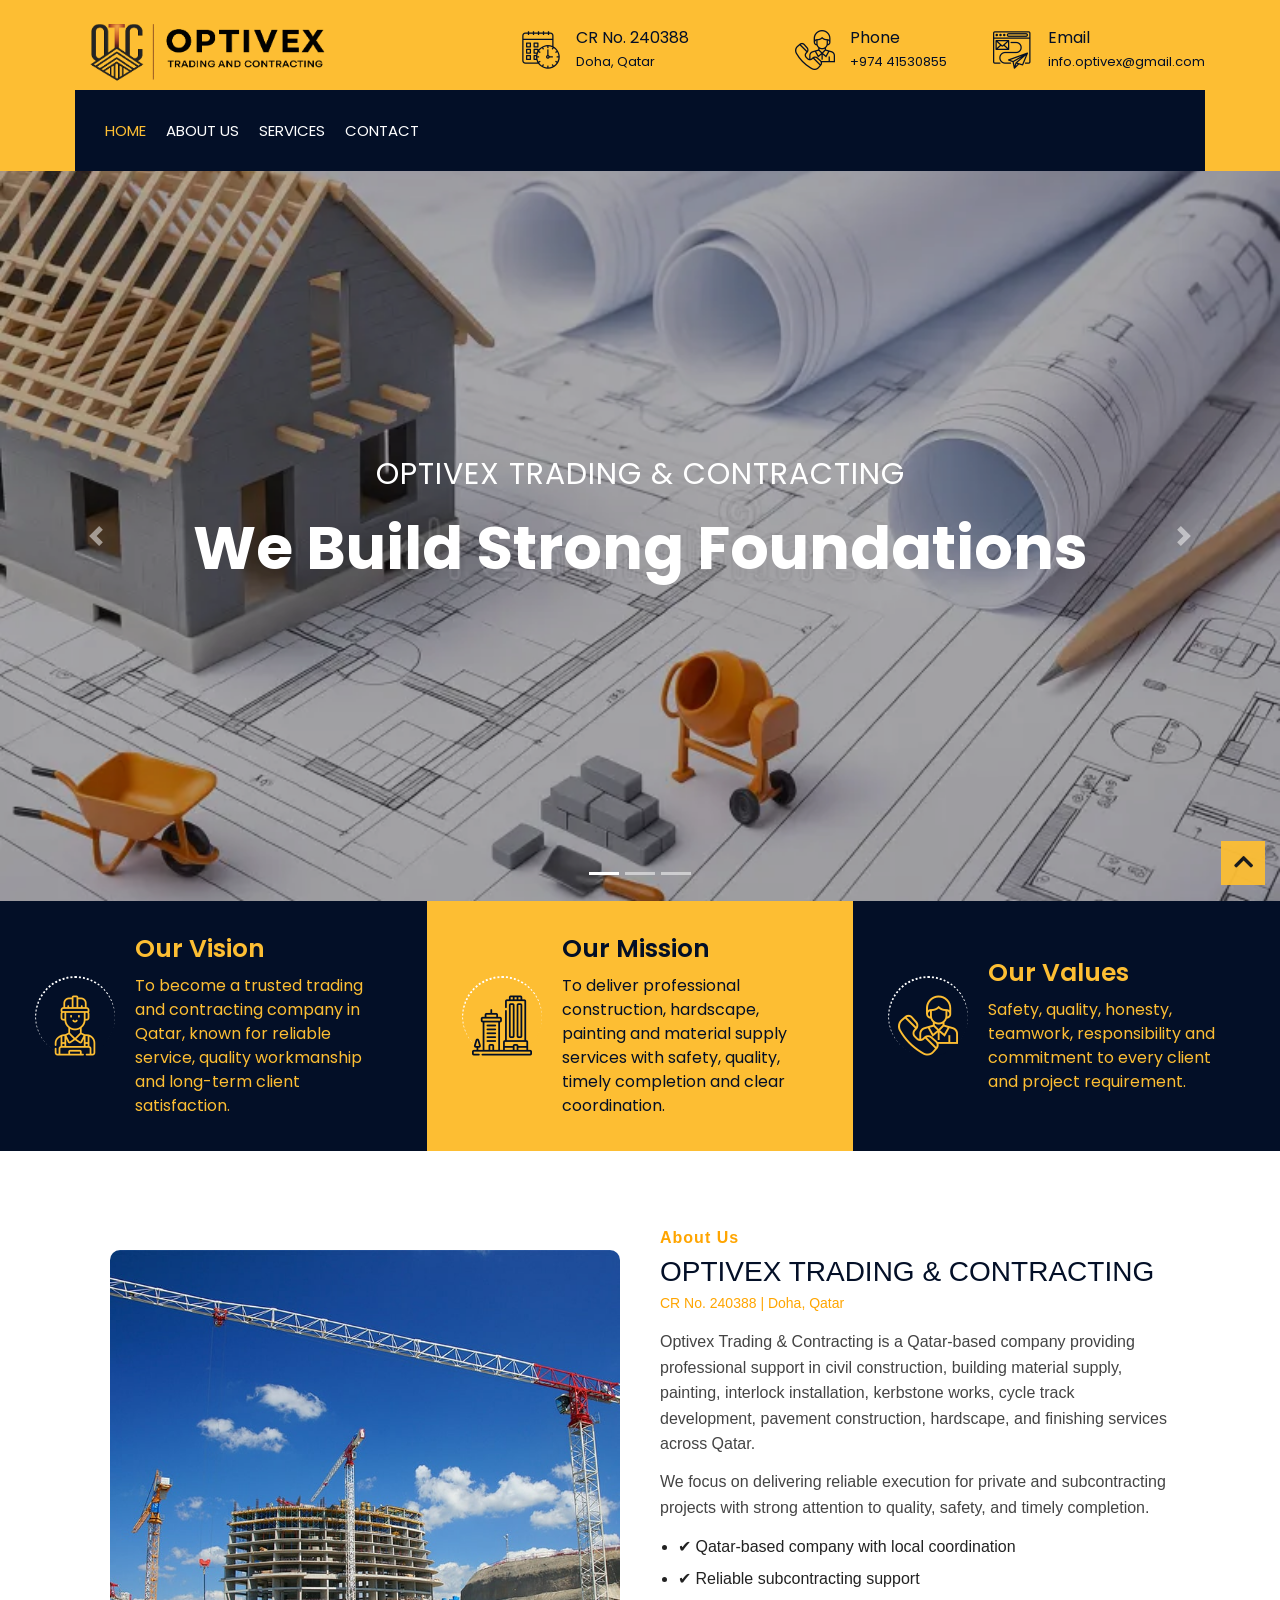
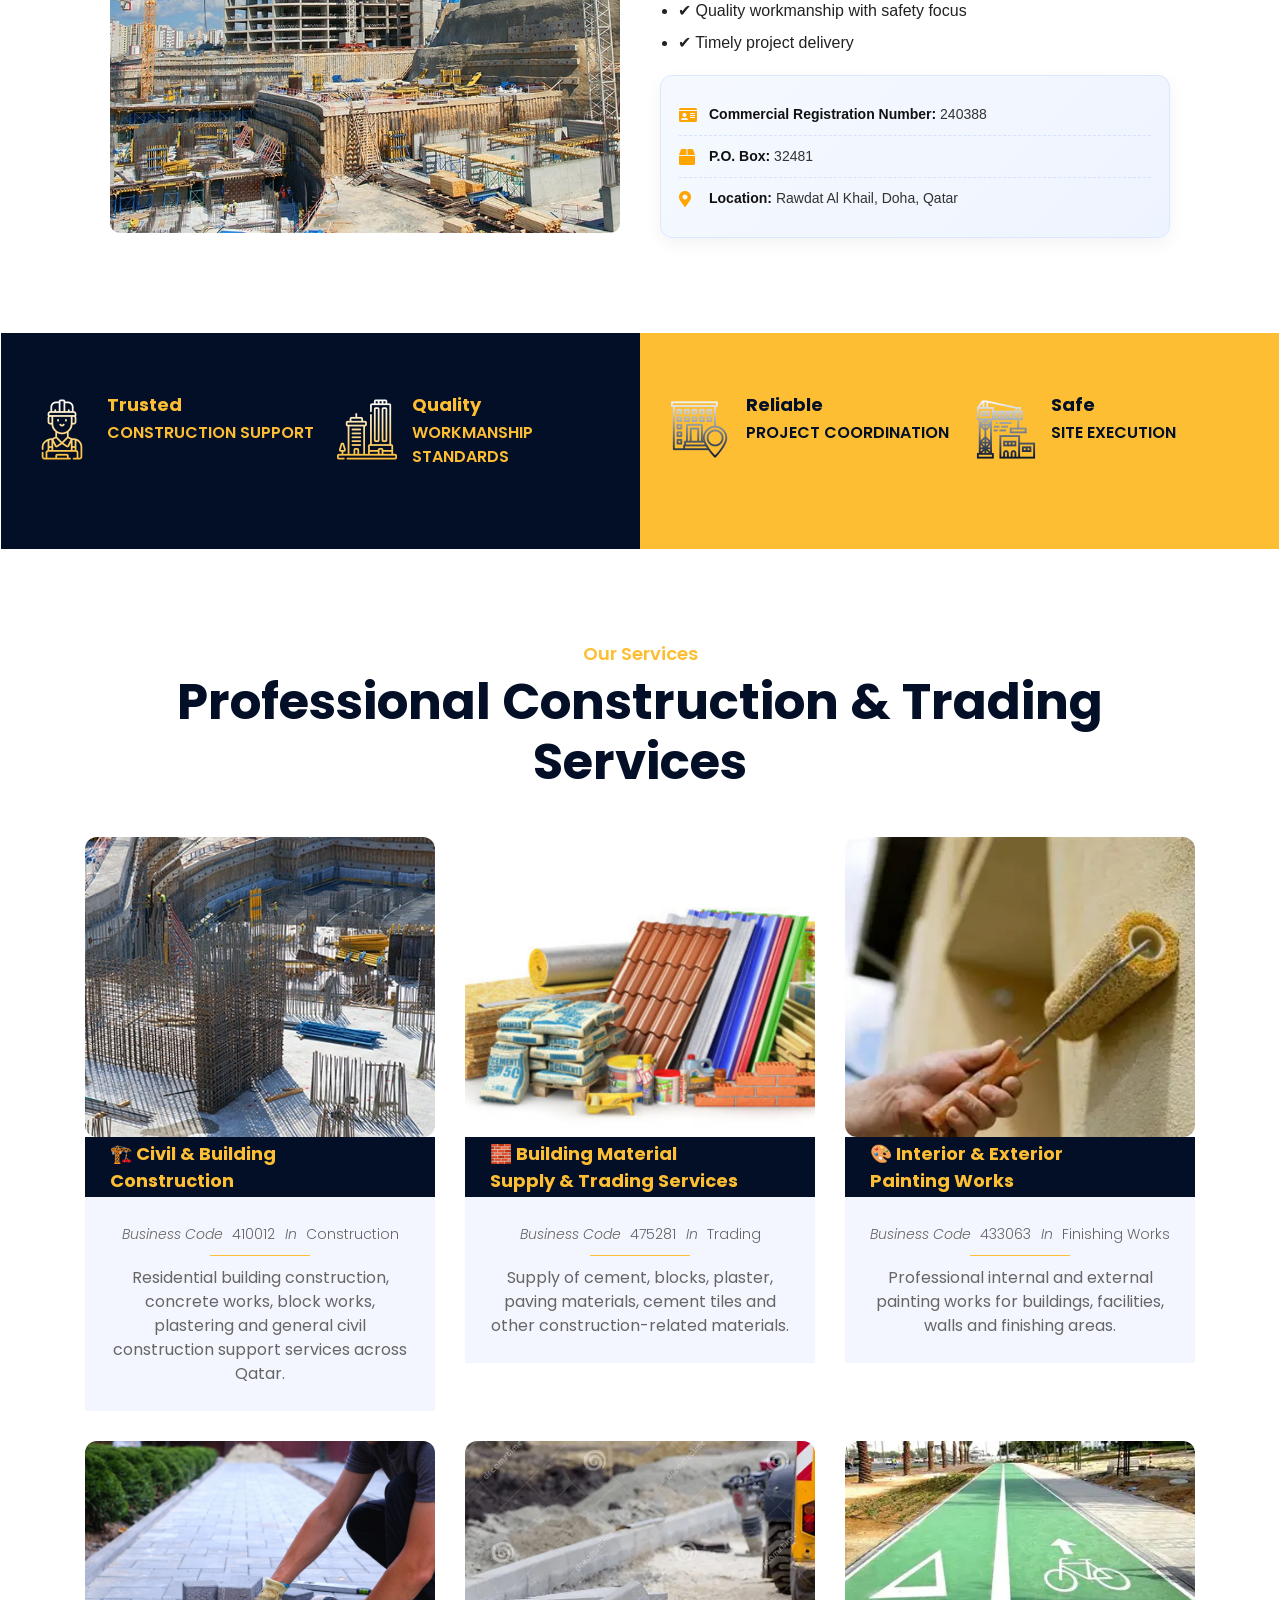
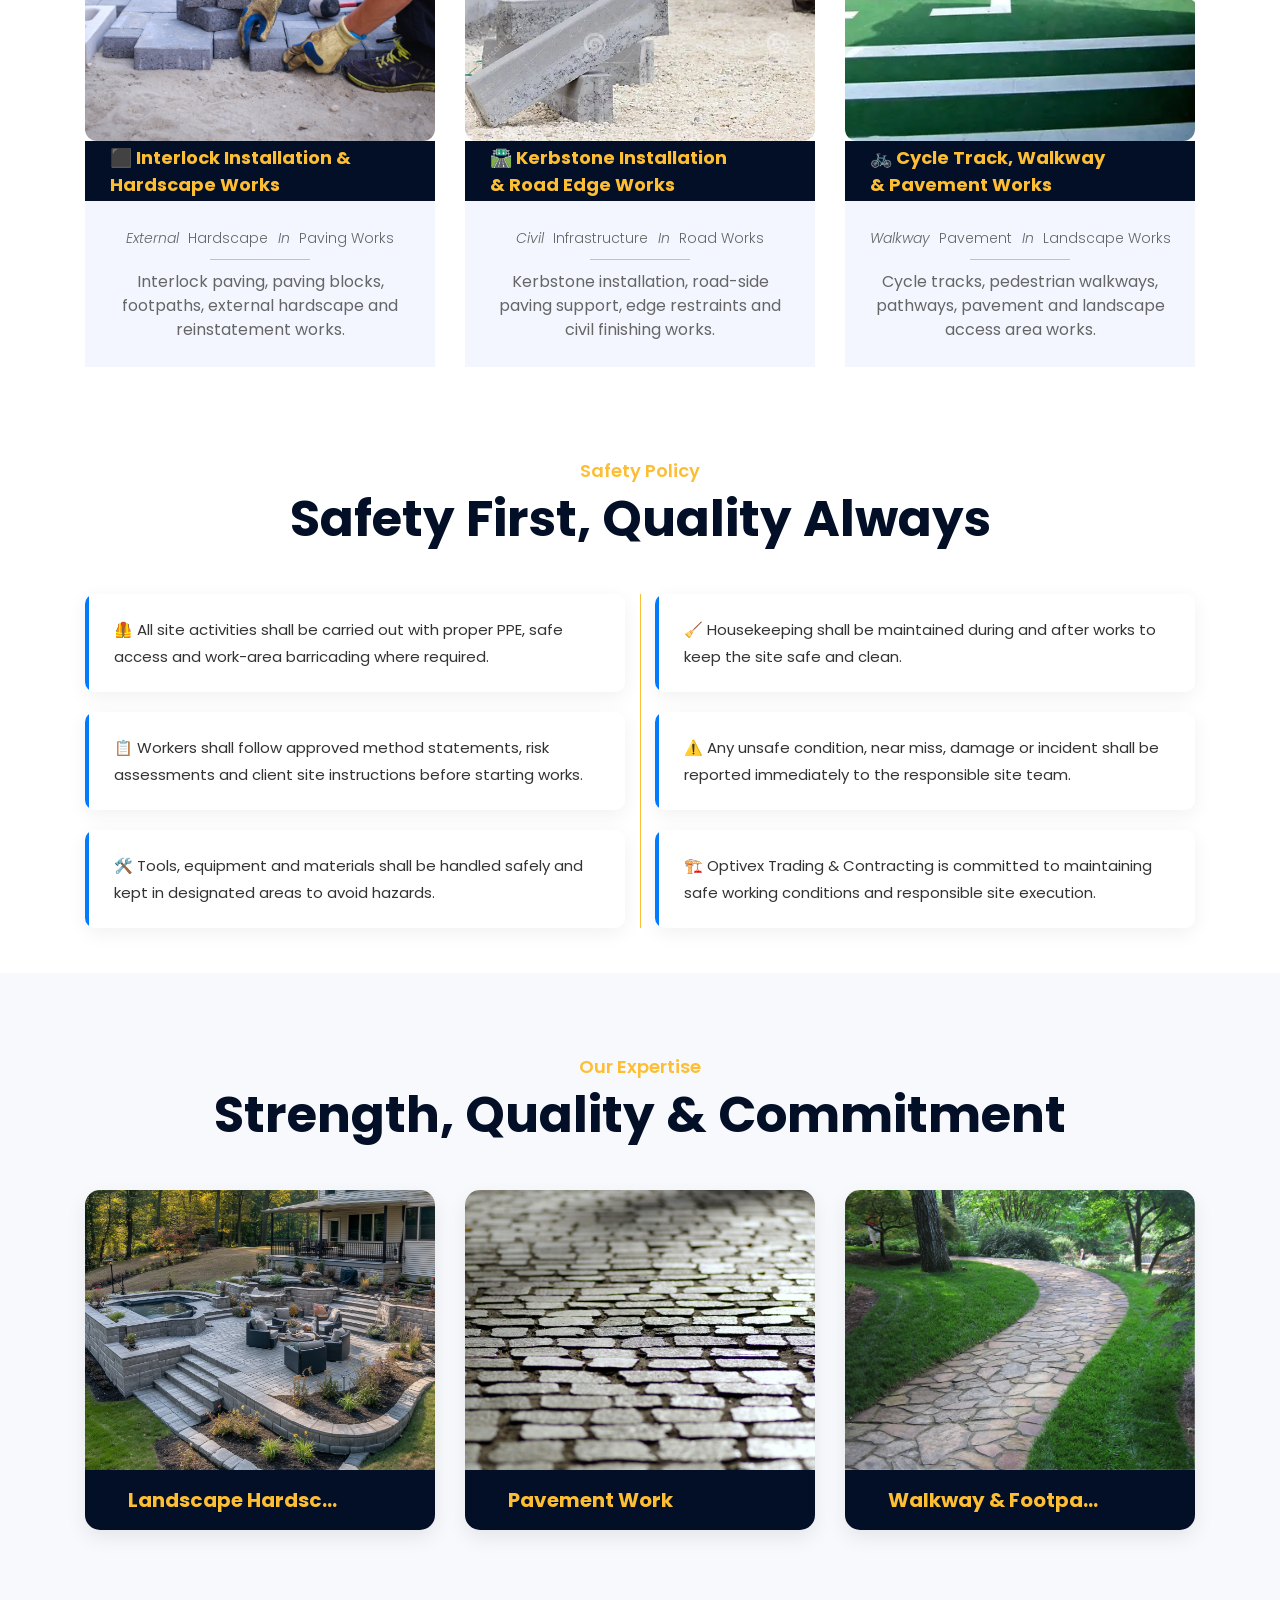
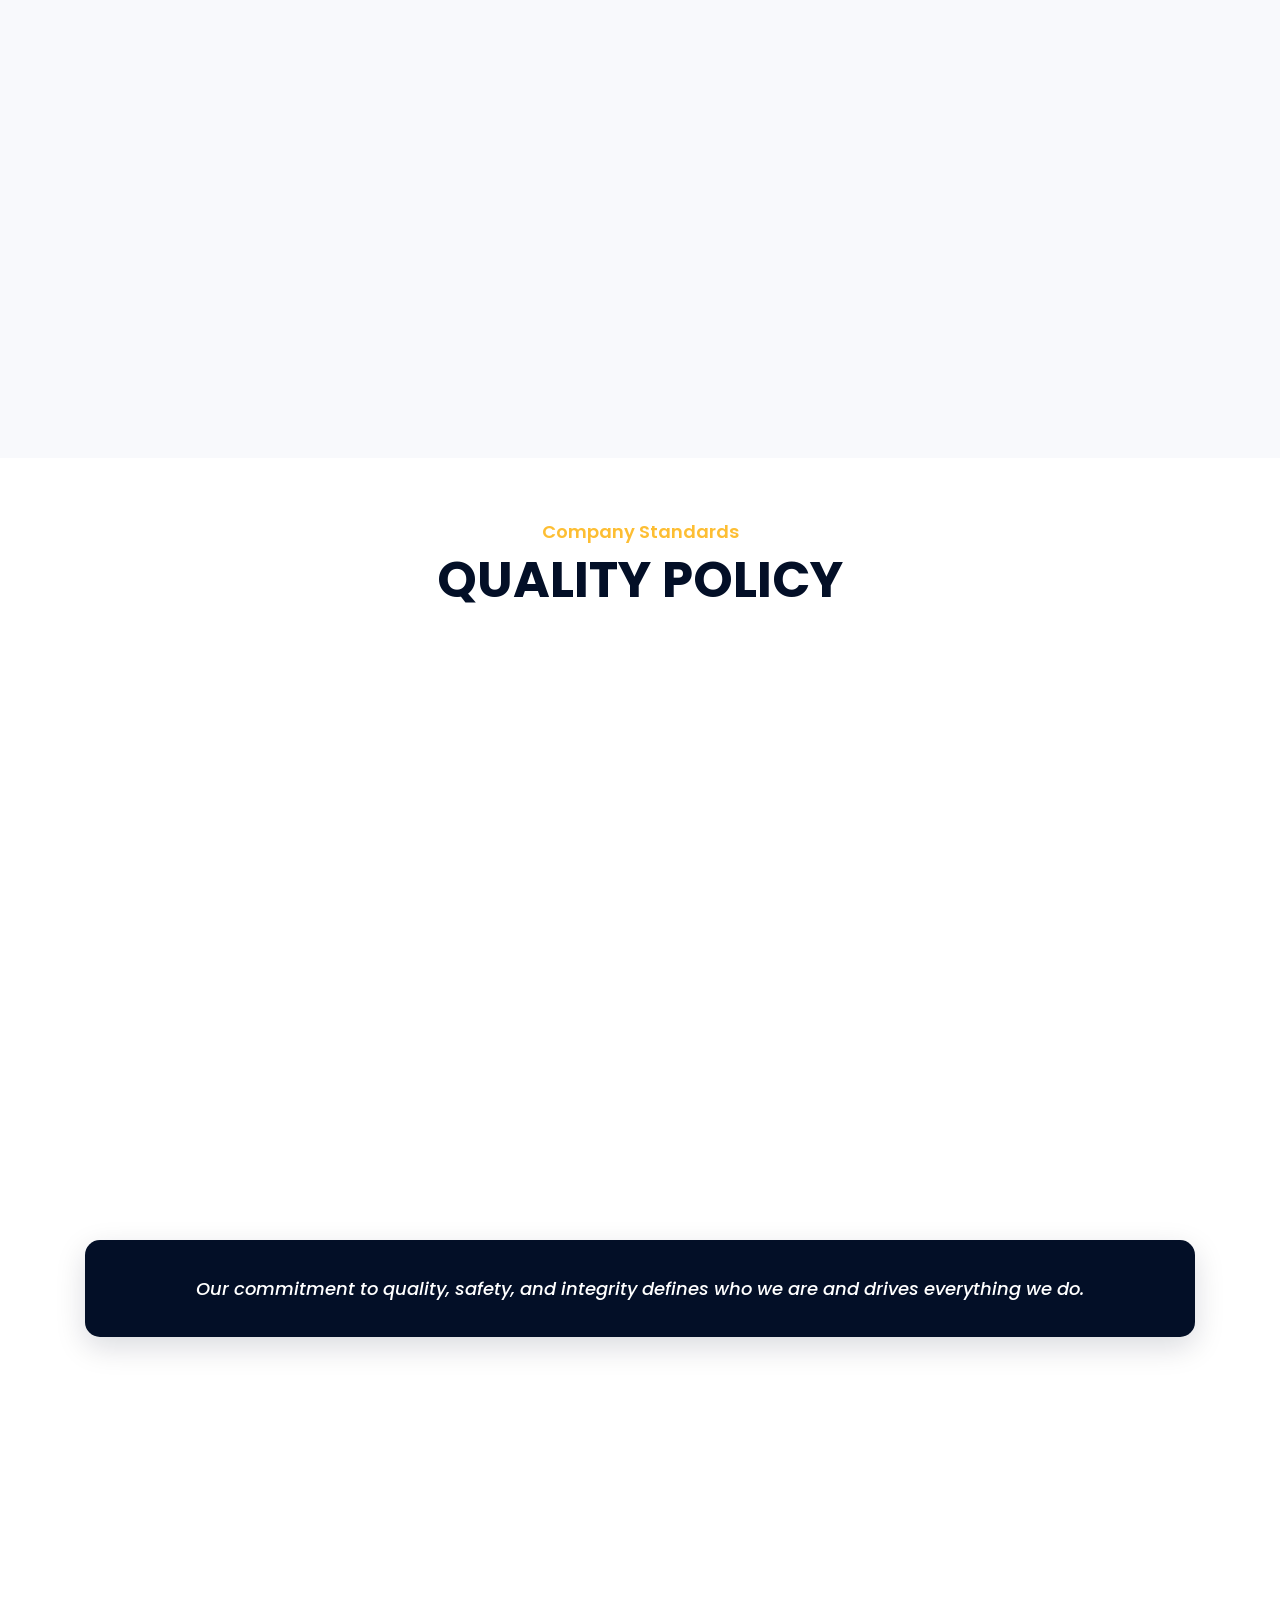
<file: index.html>
<!DOCTYPE html>
<html lang="en">
    <head>
        <meta charset="utf-8">
        <title>Optivex</title>
        <meta content="width=device-width, initial-scale=1.0" name="viewport">
        <meta content="Construction Company Website Template" name="keywords">
        <meta content="Construction Company Website Template" name="description">

        <!-- Favicon -->
        <link href="img/logo otc.png" rel="icon">

        <!-- Google Font -->
        <link href="https://fonts.googleapis.com/css2?family=Poppins:wght@100;200;300;400;500;600;700;800;900&display=swap" rel="stylesheet">

        <!-- CSS Libraries -->
        <link href="https://stackpath.bootstrapcdn.com/bootstrap/4.4.1/css/bootstrap.min.css" rel="stylesheet">
        <link href="https://cdnjs.cloudflare.com/ajax/libs/font-awesome/5.10.0/css/all.min.css" rel="stylesheet">
        <link href="lib/flaticon/font/flaticon.css" rel="stylesheet"> 
        <link href="lib/animate/animate.min.css" rel="stylesheet">
        <link href="lib/owlcarousel/assets/owl.carousel.min.css" rel="stylesheet">
        <link href="lib/lightbox/css/lightbox.min.css" rel="stylesheet">
        <link href="lib/slick/slick.css" rel="stylesheet">
        <link href="lib/slick/slick-theme.css" rel="stylesheet">

        <!-- Template Stylesheet -->
        <link href="css/style.css" rel="stylesheet">
    </head>

    <body>
        <div class="wrapper">
            <!-- Top Bar Start -->
            <div class="top-bar">
                <div class="container-fluid">
                    <div class="row align-items-center">
                        <div class="col-lg-4 col-md-12">
                            <div class="logo">
                                <a href="index.html">
                                    <img loading="lazy" src="img/logo optivex.png" alt="Optivex Trading and Contracting" style="max-height: 70px;">
                                </a>
                            </div>
                        </div>
                        <div class="col-lg-8 col-md-7 d-none d-lg-block">
                            <div class="row">
                                <div class="col-4">
                                    <div class="top-bar-item">
                                        <div class="top-bar-icon">
                                            <i class="flaticon-calendar"></i>
                                        </div>
                                        <div class="top-bar-text">
                                            <h3>CR No. 240388</h3>
                                            <p>Doha, Qatar</p>
                                        </div>
                                    </div>
                                </div>
                                <div class="col-4">
                                    <div class="top-bar-item">
                                        <div class="top-bar-icon">
                                            <i class="flaticon-call"></i>
                                        </div>
                                        <div class="top-bar-text">
                                            <h3>Phone</h3>
                                            <p><a href="tel:+97441530855" style="color: inherit; text-decoration: none;">+974 41530855</a></p>
                                        </div>
                                    </div>
                                </div>
                                <div class="col-4">
                                    <div class="top-bar-item">
                                        <div class="top-bar-icon">
                                            <i class="flaticon-send-mail"></i>
                                        </div>
                                        <div class="top-bar-text">
                                            <h3>Email</h3>
                                            <p><a href="mailto:info.optivex@gmail.com" style="color: inherit; text-decoration: none;">info.optivex@gmail.com</a></p>
                                        </div>
                                    </div>
                                </div>
                            </div>
                        </div>
                    </div>
                </div>
            </div>
            <!-- Top Bar End -->

            <!-- Nav Bar Start -->
            <div class="nav-bar">
                <div class="container-fluid">
                    <nav class="navbar navbar-expand-lg bg-dark navbar-dark">
                        <a href="#" class="navbar-brand">MENU</a>
                        <button type="button" class="navbar-toggler" data-toggle="collapse" data-target="#navbarCollapse">
                            <span class="navbar-toggler-icon"></span>
                        </button>

                        <div class="collapse navbar-collapse justify-content-between" id="navbarCollapse">
                            <div class="navbar-nav mr-auto">
                                <a href="index.html" class="nav-item nav-link active">Home</a>
                                <a href="about.html" class="nav-item nav-link">About Us</a>
                                <a href="service.html" class="nav-item nav-link">Services</a>
                                <a href="contact.html" class="nav-item nav-link">Contact</a>
                            </div>
                        </div>
                    </nav>
                </div>
            </div>
            <!-- Nav Bar End -->


            <!-- Carousel Start -->
            <div id="carousel" class="carousel slide" data-ride="carousel">
                <ol class="carousel-indicators">
                    <li data-target="#carousel" data-slide-to="0" class="active"></li>
                    <li data-target="#carousel" data-slide-to="1"></li>
                    <li data-target="#carousel" data-slide-to="2"></li>
                </ol>
                <div class="carousel-inner">
                    <div class="carousel-item active">
                        <img loading="lazy" src="img/opt8.webp" alt="Carousel Image">
                        <div class="carousel-caption">
                            <p class="animated fadeInRight">OPTIVEX TRADING & CONTRACTING</p>
                            <h1 class="animated fadeInLeft">We Build Strong Foundations</h1>
                        </div>
                    </div>

                    <div class="carousel-item">
                        <img loading="lazy" src="img/opt9.png" alt="Carousel Image">
                        <div class="carousel-caption">
                            <p class="animated fadeInRight">Professional Builder</p>
                            <h1 class="animated fadeInLeft">Building Dreams With Quality & Trust</h1>
                            
                        </div>
                    </div>

                    <div class="carousel-item">
                        <img loading="lazy" src="img/carousel-3.jpg" alt="Carousel Image">
                        <div class="carousel-caption">
                            <p class="animated fadeInRight">We Are Trusted</p>
                            <h1 class="animated fadeInLeft">We Deliver Quality</h1>
                           
                        </div>
                    </div>
                </div>

                <a class="carousel-control-prev" href="#carousel" role="button" data-slide="prev">
                    <span class="carousel-control-prev-icon" aria-hidden="true"></span>
                    <span class="sr-only">Previous</span>
                </a>
                <a class="carousel-control-next" href="#carousel" role="button" data-slide="next">
                    <span class="carousel-control-next-icon" aria-hidden="true"></span>
                    <span class="sr-only">Next</span>
                </a>
            </div>
            <!-- Carousel End -->


            <!-- Feature Start-->
            <div class="feature wow fadeInUp" data-wow-delay="0.1s">
                <div class="container-fluid">
                    <div class="row align-items-center">
                        <div class="col-lg-4 col-md-12">
                            <div class="feature-item">
                                <div class="feature-icon">
                                    <i class="flaticon-worker"></i>
                                </div>
                                <div class="feature-text">
                                    <h3>Our Vision</h3>
                                    <p style="font-size: medium;">To become a trusted trading and contracting company in Qatar, known for reliable service, quality workmanship and long-term client satisfaction.</p>
                                </div>
                            </div>
                        </div>
                        <div class="col-lg-4 col-md-12">
                            <div class="feature-item">
                                <div class="feature-icon">
                                    <i class="flaticon-building"></i>
                                </div>
                                <div class="feature-text">
                                    <h3>Our Mission</h3>
                                    <p style="font-size: medium;">To deliver professional construction, hardscape, painting and material supply services with safety, quality, timely completion and clear coordination.</p>
                                </div>
                            </div>
                        </div>
                        <div class="col-lg-4 col-md-12">
                            <div class="feature-item">
                                <div class="feature-icon">
                                    <i class="flaticon-call"></i>
                                </div>
                                <div class="feature-text">
                                    <h3>Our Values</h3>
                                    <p style="font-size: medium;">Safety, quality, honesty, teamwork, responsibility and commitment to every client and project requirement.</p>
                                </div>
                            </div>
                        </div>
                    </div>
                </div>
            </div>
            <!-- Feature End-->


            <!-- About Start -->
            <style>
.about-section {
    padding: 30px 0;
    background: #ffffff;
    color: #222;
    font-family: Arial, sans-serif;
}

.about-wrapper {
    display: flex;
    gap: 40px;
    align-items: center;
    max-width: 1100px;
    margin: auto;
    padding: 0 20px;
}

.about-image {
    flex: 1;
}

.about-image img {
    width: 100%;
    border-radius: 10px;
}

.about-content {
    flex: 1;
}

.about-content .subtitle {
    color: #0072ff;
    font-weight: 600;
    letter-spacing: 1px;
    margin-bottom: 5px;
}

.about-content h2 {
    font-size: 28px;
    margin-bottom: 5px;
}

.cr {
    font-size: 14px;
    color: #666;
    display: block;
    margin-bottom: 15px;
}

.about-content p {
    line-height: 1.6;
    color: #444;
    margin-bottom: 12px;
}

.about-content ul {
    padding-left: 18px;
    margin: 15px 0;
}

.about-content ul li {
    margin-bottom: 8px;
}

.info {
    background: #f5f5f5;
    padding: 12px;
    border-radius: 6px;
    margin: 15px 0;
}

.btn {
    display: inline-block;
    padding: 10px 22px;
    background: #0072ff;
    color: #fff;
    text-decoration: none;
    border-radius: 5px;
}

.btn:hover {
    background: #005ed1;
}

/* MOBILE */
@media (max-width: 768px) {
    .about-wrapper {
        flex-direction: column;
    }
}
.info {
    background: linear-gradient(135deg, #f5f9ff, #eef4ff);
    border: 1px solid #dbe7ff;
    border-radius: 12px;
    padding: 18px;
    margin: 20px 0;
    box-shadow: 0 6px 18px rgba(0,0,0,0.05);
}

.info-item {
    display: flex;
    align-items: flex-start;
    gap: 10px;
    padding: 10px 0;
    border-bottom: 1px dashed #d6e2ff;
}

.info-item:last-child {
    border-bottom: none;
}

.info-item i {
    color: #0072ff;
    font-size: 16px;
    margin-top: 3px;
    min-width: 20px;
}

.info-item span {
    color: #333;
    font-size: 14px;
    line-height: 1.5;
}

.info-item strong {
    color: #111;
}

</style>

<div class="about-section">
    <div class="about-wrapper">

        <div class="about-image">
            <img loading="lazy" src="img/about.jpg" alt="Optivex Trading & Contracting">
        </div>

        <div class="about-content">
            <div class="subtitle" style="color: orange;">About Us</div>
            <h2>OPTIVEX TRADING & CONTRACTING</h2>
            <span class="cr" style="color: orange;">CR No. 240388 | Doha, Qatar</span>

            <p>
                Optivex Trading & Contracting is a Qatar-based company providing professional support in civil construction,
                building material supply, painting, interlock installation, kerbstone works, cycle track development,
                pavement construction, hardscape, and finishing services across Qatar.
            </p>

            <p>
                We focus on delivering reliable execution for private and subcontracting projects with strong attention to
                quality, safety, and timely completion.
            </p>

            <ul>
                <li>✔ Qatar-based company with local coordination</li>
                <li>✔ Reliable subcontracting support</li>
                <li>✔ Quality workmanship with safety focus</li>
                <li>✔ Timely project delivery</li>
            </ul>
<div class="info">

    <div class="info-item">
        <i class="fas fa-id-card" style="color: orange;"></i>
        <span><strong>Commercial Registration Number:</strong> 240388</span>
    </div>

    <div class="info-item">
        <i class="fas fa-box" style="color: orange;"></i>
        <span><strong>P.O. Box:</strong> 32481</span>
    </div>

    <div class="info-item">
        <i class="fas fa-map-marker-alt" style="color: orange;"></i>
        <span><strong>Location:</strong> Rawdat Al Khail, Doha, Qatar</span>
    </div>

</div>
            
                    </div>

    </div>
</div>
            <!-- About End -->


            <!-- Fact Start -->
            <div class="fact">
    <div class="container-fluid">
        <div class="row counters">

            <div class="col-md-6 fact-left wow slideInLeft">
                <div class="row">

                    <div class="col-6">
                        <div class="fact-icon">
                            <i class="flaticon-worker"></i>
                        </div>
                        <div class="fact-text">
                            <h2>Trusted</h2>
                            <p>Construction Support</p>
                        </div>
                    </div>

                    <div class="col-6">
                        <div class="fact-icon">
                            <i class="flaticon-building"></i>
                        </div>
                        <div class="fact-text">
                            <h2>Quality</h2>
                            <p>Workmanship Standards</p>
                        </div>
                    </div>

                </div>
            </div>

            <div class="col-md-6 fact-right wow slideInRight">
                <div class="row">

                    <div class="col-6">
                        <div class="fact-icon">
                            <i class="flaticon-address"></i>
                        </div>
                        <div class="fact-text">
                            <h2>Reliable</h2>
                            <p>Project Coordination</p>
                        </div>
                    </div>

                    <div class="col-6">
                        <div class="fact-icon">
                            <i class="flaticon-crane"></i>
                        </div>
                        <div class="fact-text">
                            <h2>Safe</h2>
                            <p>Site Execution</p>
                        </div>
                    </div>

                </div>
            </div>

        </div>
    </div>
</div>
<style>
.fact-text h2{
    font-size: 18px !important;
}

</style>
<style>
/* FIX MOBILE OVERFLOW */
html,
body{
    overflow-x: hidden;
}

/* FACT SECTION */
.fact .container-fluid{
    padding-left: 1px;
    padding-right: 1px;
}

.fact .row{
    margin-left: 0;
    margin-right: 0;
}

/* EACH COLUMN */
.fact .col-6{
    padding-left: 1px;
    padding-right: 1px;
    margin-bottom: 20px;
}

/* ICON */
.fact-icon i{
    font-size: 38px;
}

/* TEXT */
.fact-text{
    width: 100%;
}

.fact-text h2{
    font-size: 18px !important;
    line-height: 1.3;
    word-break: break-word;
    margin-bottom: 5px;
}

.fact-text p{
    font-size: 13px;
    line-height: 1.5;
    word-break: break-word;
    margin: 0;
}

/* MOBILE FIX */
@media (max-width: 768px){

    .fact-left,
    .fact-right{
        padding-left: 0;
        padding-right: 0;
    }

    .fact .col-6{
        flex: 0 0 50%;
        max-width: 50%;
    }

    .fact-text h2{
        font-size: 16px !important;
    }

    .fact-text p{
        font-size: 12px;
    }

    .fact-icon i{
        font-size: 30px;
    }
}
</style>
            <!-- Fact End -->
<div class="blog">
    <div class="container">

        <div class="section-header text-center">
            <p>Our Services</p>
            <h2>Professional Construction & Trading Services</h2>
        </div>

        <div class="row">

            <!-- SERVICE 1 -->
            <div class="col-lg-4 col-md-6 wow fadeInUp" data-wow-delay="0.1s">
                <div class="blog-item">

                    <div class="blog-img">
                        <img loading="lazy" src="img/service-1.jpg" alt="Civil & Building Construction">
                    </div>

                    <div class="blog-title service-title">
                        <h3>🏗️ Civil & Building Construction </h3>
                    </div>

                    <div class="blog-meta">
                        <p>Business Code <a href="">410012</a></p>
                        <p>In <a href="">Construction</a></p>
                    </div>

                    <div class="blog-text">
                        <p>
                            Residential building construction, concrete works, block works,
                            plastering and general civil construction support services across Qatar.
                        </p>
                    </div>

                </div>
            </div>

            <!-- SERVICE 2 -->
            <div class="col-lg-4 col-md-6 wow fadeInUp" data-wow-delay="0.2s">
                <div class="blog-item">

                    <div class="blog-img">
                        <img loading="lazy" src="img/opt1.jpeg" alt="Building Material Supply">
                    </div>

                    <div class="blog-title service-title">
                        <h3>🧱 Building Material Supply & Trading Services</h3>
                    </div>

                    <div class="blog-meta">
                        <p>Business Code <a href="">475281</a></p>
                        <p>In <a href="">Trading</a></p>
                    </div>

                    <div class="blog-text">
                        <p>
                            Supply of cement, blocks, plaster, paving materials,
                            cement tiles and other construction-related materials.
                        </p>
                    </div>

                </div>
            </div>
<style>
.blog-img img{
    width: 100%;
    height: 300px;
    object-fit: cover;
    border-radius: 12px;
}
</style>
            <!-- SERVICE 3 -->
            <div class="col-lg-4 col-md-6 wow fadeInUp" data-wow-delay="0.3s">
                <div class="blog-item">

                    <div class="blog-img">
                        <img loading="lazy" src="img/opt2.webp" alt="Painting Services">
                    </div>

                    <div class="blog-title service-title">
                        <h3>🎨 Interior & Exterior Painting Works</h3>
                    </div>

                    <div class="blog-meta">
                        <p>Business Code <a href="">433063</a></p>
                        <p>In <a href="">Finishing Works</a></p>
                    </div>

                    <div class="blog-text">
                        <p>
                            Professional internal and external painting works for buildings,
                            facilities, walls and finishing areas.
                        </p>
                    </div>

                </div>
            </div>

            <!-- SERVICE 4 -->
            <div class="col-lg-4 col-md-6 wow fadeInUp" data-wow-delay="0.1s">
                <div class="blog-item">

                    <div class="blog-img">
                        <img loading="lazy" src="img/opt3.jpg" alt="Interlock Installation">
                    </div>

                    <div class="blog-title service-title">
                        <h3>⬛ Interlock Installation & Hardscape Works</h3>
                    </div>

                    <div class="blog-meta">
                        <p>External <a href="">Hardscape</a></p>
                        <p>In <a href="">Paving Works</a></p>
                    </div>

                    <div class="blog-text">
                        <p>
                            Interlock paving, paving blocks, footpaths,
                            external hardscape and reinstatement works.
                        </p>
                    </div>

                </div>
            </div>

            <!-- SERVICE 5 -->
            <div class="col-lg-4 col-md-6 wow fadeInUp" data-wow-delay="0.2s">
                <div class="blog-item">

                    <div class="blog-img">
                        <img loading="lazy" src="img/opt4.webp" alt="Kerbstone Works">
                    </div>

                    <div class="blog-title service-title">
                        <h3>🛣️ Kerbstone Installation & Road Edge Works</h3>
                    </div>

                    <div class="blog-meta">
                        <p>Civil <a href="">Infrastructure</a></p>
                        <p>In <a href="">Road Works</a></p>
                    </div>

                    <div class="blog-text">
                        <p>
                            Kerbstone installation, road-side paving support,
                            edge restraints and civil finishing works.
                        </p>
                    </div>

                </div>
            </div>

            <!-- SERVICE 6 -->
            <div class="col-lg-4 col-md-6 wow fadeInUp" data-wow-delay="0.3s">
                <div class="blog-item">

                    <div class="blog-img">
                        <img loading="lazy" src="img/opt5.webp" alt="Cycle Track Works">
                    </div>

                    <div class="blog-title service-title">
                        <h3>🚲 Cycle Track, Walkway & Pavement Works</h3>
                    </div>

                    <div class="blog-meta">
                        <p>Walkway <a href="">Pavement</a></p>
                        <p>In <a href="">Landscape Works</a></p>
                    </div>

                    <div class="blog-text">
                        <p>
                            Cycle tracks, pedestrian walkways, pathways,
                            pavement and landscape access area works.
                        </p>
                    </div>

                </div>
            </div>

        </div>
    </div>
</div>
<div class="faqs">
    <div class="container">

        <div class="section-header text-center">
            <p>Safety Policy</p>
            <h2>Safety First, Quality Always</h2>
        </div>

        <div class="row">

            <!-- LEFT SIDE -->
            <div class="col-md-6">

                <div class="card wow fadeInLeft" data-wow-delay="0.1s">
                    <div class="card-header">
                        🦺 All site activities shall be carried out with proper PPE,
                        safe access and work-area barricading where required.
                    </div>
                </div>

                <div class="card wow fadeInLeft" data-wow-delay="0.2s">
                    <div class="card-header">
                        📋 Workers shall follow approved method statements,
                        risk assessments and client site instructions before starting works.
                    </div>
                </div>

                <div class="card wow fadeInLeft" data-wow-delay="0.1s">
                    <div class="card-header">
                        🛠️ Tools, equipment and materials shall be handled safely
                        and kept in designated areas to avoid hazards.
                    </div>
                </div>

            </div>

            <!-- RIGHT SIDE -->
            <div class="col-md-6">

                <div class="card wow fadeInRight" data-wow-delay="0.1s">
                    <div class="card-header">
                        🧹 Housekeeping shall be maintained during and after works
                        to keep the site safe and clean.
                    </div>
                </div>

                <div class="card wow fadeInRight" data-wow-delay="0.2s">
                    <div class="card-header">
                        ⚠️ Any unsafe condition, near miss, damage or incident
                        shall be reported immediately to the responsible site team.
                    </div>
                </div>

                <div class="card wow fadeInRight" data-wow-delay="0.3s">
                    <div class="card-header">
                        🏗️ Optivex Trading & Contracting is committed to maintaining
                        safe working conditions and responsible site execution.
                    </div>
                </div>

            </div>

        </div>
    </div>
</div>

<style>
html, body{
    overflow-x: hidden;
    max-width: 100%;
}

.faqs .card {
    margin-bottom: 20px;
    border: none;
    border-radius: 10px;
    overflow: hidden;
    box-shadow: 0 5px 20px rgba(0,0,0,0.06);
}

.faqs .card-header {
    background: #ffffff;
    padding: 22px 25px;
    font-size: 15px;
    line-height: 1.8;
    color: #333;
    border-left: 4px solid #007bff;
    transition: 0.3s;
}

.faqs .card:hover .card-header {
    background: #f8fbff;
    transform: translateY(-2px);
}
</style>
<style>
.blog-title.service-title {
    min-height: auto;
   
}

.blog-title.service-title h3 {
    font-size: 18px;
    line-height: 1.5;
    white-space: normal;
    overflow: visible;
    text-overflow: unset;
}
.blog-title h3 {
    white-space: normal !important;
    overflow: visible !important;
    text-overflow: unset !important;
    display: block !important;
    line-height: 1;
}
</style>

            <!-- Service Start -->
 <style>
/* SECTION */
.service {
    padding: 80px 0;
    background: #f8f9fc;
    overflow: hidden;
}

/* CARD */
.service-item {
    position: relative;
    overflow: hidden;
    border-radius: 15px;
    background: #fff;
    transition: transform 0.35s ease, box-shadow 0.35s ease;
    box-shadow: 0 8px 20px rgba(0,0,0,0.08);

    will-change: transform;
    transform: translateZ(0);
    backface-visibility: hidden;
}

/* IMAGE */
.service-img {
    position: relative;
    overflow: hidden;
}

.service-img img {
    width: 100%;
    height: 280px;
    object-fit: cover;

    transition: transform 0.5s ease;

    will-change: transform;
    transform: translateZ(0);
    backface-visibility: hidden;
}

/* SMOOTH IMAGE HOVER */
.service-item:hover img {
    transform: scale(1.06);
}

/* OVERLAY */
.service-overlay {
    position: absolute;
    inset: 0;

    background: rgba(0, 33, 71, 0.82);

    display: flex;
    align-items: center;
    justify-content: center;
    text-align: center;

    padding: 25px;

    opacity: 0;
    transition: opacity 0.35s ease;

    will-change: opacity;
}

/* OVERLAY TEXT */
.service-overlay p {
    color: #fff;
    line-height: 1.7;
    font-size: 15px;
    margin: 0;
}

/* SHOW OVERLAY */
.service-item:hover .service-overlay {
    opacity: 1;
}

/* TEXT AREA */
.service-text {
    padding: 22px 18px;
    text-align: center;
    background: #fff;
    position: relative;
}

/* TITLE */
.service-text h3 {
    font-size: 21px;
    margin: 0;
    transition: color 0.3s ease;
}

/* LINE EFFECT */
.service-text::after {
    content: "";
    width: 0;
    height: 3px;

    background: #007bff;

    position: absolute;
    left: 50%;
    bottom: 0;

    transform: translateX(-50%);
    transition: width 0.35s ease;
}

/* HOVER EFFECT */
.service-item:hover .service-text::after {
    width: 75%;
}

.service-item:hover .service-text h3 {
    color: #007bff;
}

/* FLOAT EFFECT */
.service-item:hover {
    transform: translateY(-6px);
    box-shadow: 0 14px 28px rgba(0,0,0,0.12);
}

/* MOBILE */
@media(max-width:768px){

    .service{
        padding: 10px 0;
    }

    .service-img img{
        height: 240px;
    }

    .service-overlay p{
        font-size: 14px;
        line-height: 1.6;
    }

    .service-text h3{
        font-size: 18px;
    }
}
</style>        

<div class="service">
    <div class="container">

        <div class="section-header text-center">
            <p>Our Expertise</p>
            <h2>Strength, Quality & Commitment</h2>
        </div>

        <div class="row">
<div class="col-lg-4 col-md-6 mb-4 wow fadeInUp">
                <div class="service-item">

                    <div class="service-img">
                        <img loading="lazy" src="img/optivex2.webp" alt="Landscape Hardscape">

                        <div class="service-overlay">
                            <p>
                                Landscape hardscape, paving around green areas
                                and external public area finishing.
                            </p>
                        </div>
                    </div>

                    <div class="service-text">
                        <h3>Landscape Hardscape</h3>
                    </div>

                </div>
            </div>
            <div class="col-lg-4 col-md-6 mb-4 wow fadeInUp">
                <div class="service-item">

                    <div class="service-img">
                        <img loading="lazy" src="img/optvex1.jpg" alt="Cycle Track & Pavement">

                        <div class="service-overlay">
                            <p>
                                Pavement installation, pathway construction and external surface finishing works.
                            </p>
                        </div>
                    </div>

                    <div class="service-text">
                        <h3>Pavement Work</h3>
                    </div>

                </div>
            </div>
            <div class="col-lg-4 col-md-6 mb-4 wow fadeInUp">
                <div class="service-item">

                    <div class="service-img">
                        <img loading="lazy" src="img/optivex3.jpg" alt="Walkway & Footpath">

                        <div class="service-overlay">
                            <p>
                                Pedestrian walkway, pavement, footpath
                                and access area construction works.
                            </p>
                        </div>
                    </div>

                    <div class="service-text">
                        <h3>Walkway & Footpath</h3>
                    </div>

                </div>
            </div>
            <!-- ITEM 1 -->
            <div class="col-lg-4 col-md-6 mb-4 wow fadeInUp">
                <div class="service-item">

                    <div class="service-img">
                        <img loading="lazy" src="img/opt12.jpg" alt="Interlock Installation">

                        <div class="service-overlay">
                            <p>
                                Optivex specializes in all types of road works, from initial site preparation and formation to sub-base, road base, asphalt laying, and asphalt milling.
                            </p>
                        </div>
                    </div>

                    <div class="service-text">
                        <h3>Road Works</h3>
                    </div>

                </div>
            </div>

            <!-- ITEM 2 -->
            <div class="col-lg-4 col-md-6 mb-4 wow fadeInUp">
                <div class="service-item">

                    <div class="service-img">
                        <img loading="lazy" src="img/service-2.jpg" alt="Building Construction">

                        <div class="service-overlay">
                            <p>
                                Residential and commercial building construction,
                                concrete structure and civil execution works.
                            </p>
                        </div>
                    </div>

                    <div class="service-text">
                        <h3>Building Construction</h3>
                    </div>

                </div>
            </div>
<div class="col-lg-4 col-md-6 mb-4 wow fadeInUp">
                <div class="service-item">

                    <div class="service-img">
                        <img loading="lazy" src="img/optivex4.jfif" alt="Building Construction">

                        <div class="service-overlay">
                            <p>
                                Supply of quality construction materials and reliable trading support services.
                            </p>
                        </div>
                    </div>

                    <div class="service-text">
                        <h3>Trading Services</h3>
                    </div>

                </div>
            </div>
            <!-- ITEM 3 -->
            

            <!-- ITEM 4 -->
             

            <!-- ITEM 5 -->
            

            <!-- ITEM 6 -->
            

        </div>
    </div>
</div>
            <!-- Service End -->
<section class="quality-policy">
    <div class="container">

        <div class="section-header text-center">
            <p>Company Standards</p>
            <h2>QUALITY POLICY</h2>
        </div>

        <div class="policy-layout">

            <!-- LEFT -->
            <div class="policy-intro wow fadeInLeft">

                <h3>Our Commitment</h3>

                <div class="intro-box">
                    <p>
                        At <strong>OPTIVEX TRADING & CONTRACTING</strong>, we are committed to achieving
                        and sustaining excellence in the construction industry by delivering high-quality
                        services that meet and exceed client expectations.
                    </p>

                    <p>
                        We ensure all projects are delivered on time, within budget, and in compliance with
                        international standards and safety requirements.
                    </p>
                </div>

                <div class="highlight-box">
                    Quality • Safety • Integrity • Reliability
                </div>

            </div>

            <!-- RIGHT -->
            <div class="policy-grid">

                <div class="policy-card wow fadeInUp" data-wow-delay="0.1s">
                    <div class="icon">🎯</div>
                    <h4>Customer Satisfaction</h4>
                    <p>Delivering value-driven solutions.</p>
                </div>

                <div class="policy-card wow fadeInUp" data-wow-delay="0.2s">
                    <div class="icon">👷</div>
                    <h4>Employee Empowerment</h4>
                    <p>Training, teamwork and accountability culture.</p>
                </div>

                <div class="policy-card wow fadeInUp" data-wow-delay="0.3s">
                    <div class="icon">🌍</div>
                    <h4>Sustainable Growth</h4>
                    <p>Long-term engineering excellence.</p>
                </div>

                <div class="policy-card wow fadeInUp" data-wow-delay="0.4s">
                    <div class="icon">📑</div>
                    <h4>Standards Compliance</h4>
                    <p>Following international requirements.</p>
                </div>

            </div>

        </div>

        <div class="policy-footer">
            <p>
                Our commitment to quality, safety, and integrity defines who we are and drives everything we do.
            </p>
        </div>

    </div>
</section>

<style>
.quality-policy {
    padding: 60px 0;
    background: #ffffff;
}

.policy-layout {
    display: grid;
    grid-template-columns: 1fr 1.2fr;
    gap: 40px;
    align-items: start;
}

.policy-intro {
    padding-right: 20px;
}

.policy-intro h3 {
    font-size: 32px;
    font-weight: 700;
    margin-bottom: 25px;
    color: #030f27;
    position: relative;
    padding-bottom: 10px;
}

.policy-intro h3::after {
    content: "";
    position: absolute;
    left: 0;
    bottom: 0;
    width: 60px;
    height: 3px;
    background: #fdbe33;
}

.intro-box {
    background: #f4f7fb;
    padding: 35px;
    border-radius: 15px;
    border-left: 5px solid #fdbe33;
    margin-bottom: 30px;
}

.policy-intro p {
    line-height: 1.8;
    color: #444;
    font-size: 16px;
    margin-bottom: 15px;
}

.highlight-box {
    padding: 18px;
    background: #030f27;
    color: #fdbe33;
    border-radius: 12px;
    text-align: center;
    font-weight: 700;
    font-size: 18px;
    letter-spacing: 1px;
    box-shadow: 0 5px 15px rgba(0,0,0,0.1);
    text-transform: uppercase;
}

.policy-grid {
    display: grid;
    grid-template-columns: 1fr 1fr;
    gap: 25px;
}

.policy-card {
    background: #ffffff;
    border: 1px solid #eef1f6;
    border-radius: 15px;
    padding: 30px 25px;
    text-align: left;
    transition: all 0.4s ease;
    box-shadow: 0 10px 30px rgba(0, 0, 0, 0.03);
    height: 100%;
}

.policy-card:hover {
    transform: translateY(-8px);
    border-color: #fdbe33;
    box-shadow: 0 15px 40px rgba(0, 0, 0, 0.08);
}

.policy-card .icon {
    font-size: 35px;
    margin-bottom: 20px;
    width: 60px;
    height: 60px;
    background: #fff8eb;
    display: flex;
    align-items: center;
    justify-content: center;
    border-radius: 50%;
    transition: 0.3s;
}

.policy-card:hover .icon {
    background: #fdbe33;
    color: #fff;
}

.policy-card h4 {
    font-size: 20px;
    font-weight: 600;
    margin-bottom: 12px;
    color: #030f27;
}

.policy-card p {
    font-size: 15px;
    color: #666;
    line-height: 1.6;
    margin: 0;
}

.policy-footer {
    margin-top: 60px;
    text-align: center;
    padding: 35px;
    background: #030f27;
    color: #ffffff;
    border-radius: 15px;
    box-shadow: 0 10px 30px rgba(3, 15, 39, 0.15);
}

.policy-footer p {
    margin: 0;
    font-size: 18px;
    font-weight: 500;
    font-style: italic;
}

@media (max-width: 1200px) {
    .policy-layout {
        gap: 30px;
    }
}

@media (max-width: 992px) {
    .policy-layout {
        grid-template-columns: 1fr;
    }
    
    .policy-intro {
        padding-right: 0;
        margin-bottom: 40px;
    }
}

@media (max-width: 576px) {
    .policy-grid {
        grid-template-columns: 1fr;
    }
    
    .policy-intro h3 {
        font-size: 28px;
    }
    
    .intro-box {
        padding: 25px;
    }
}
</style>

            <!-- Video Start -->
            <!-- <div class="video wow fadeIn" data-wow-delay="0.1s">
                <div class="container">
                    <button type="button" class="btn-play" data-toggle="modal" data-src="https://www.youtube.com/embed/DWRcNpR6Kdc" data-target="#videoModal">
                        <span></span>
                    </button>
                </div>
            </div> -->
            
            <div class="modal fade" id="videoModal" tabindex="-1" role="dialog" aria-labelledby="exampleModalLabel" aria-hidden="true">
                <div class="modal-dialog" role="document">
                    <div class="modal-content">
                        <div class="modal-body">
                            <button type="button" class="close" data-dismiss="modal" aria-label="Close">
                                <span aria-hidden="true">&times;</span>
                            </button>        
                            <!-- 16:9 aspect ratio -->
                            <div class="embed-responsive embed-responsive-16by9">
                                <iframe class="embed-responsive-item" src="" id="video"  allowscriptaccess="always" allow="autoplay"></iframe>
                            </div>
                        </div>
                    </div>
                </div>
            </div>
            <!-- Video End -->


            <!-- Team Start -->
            <!-- <div class="team">
                <div class="container">
                    <div class="section-header text-center">
                        <p>Our Team</p>
                        <h2>Meet Our Engineer</h2>
                    </div>
                    <div class="row">
                        <div class="col-lg-3 col-md-6 wow fadeInUp" data-wow-delay="0.1s">
                            <div class="team-item">
                                <div class="team-img">
                                    <img loading="lazy" src="img/team-1.jpg" alt="Team Image">
                                </div>
                                <div class="team-text">
                                    <h2>Adam Phillips</h2>
                                    <p>CEO & Founder</p>
                                </div>
                                <div class="team-social">
                                    <a class="social-tw" href=""><i class="fab fa-twitter"></i></a>
                                    <a class="social-fb" href=""><i class="fab fa-facebook-f"></i></a>
                                    <a class="social-li" href=""><i class="fab fa-linkedin-in"></i></a>
                                    <a class="social-in" href=""><i class="fab fa-instagram"></i></a>
                                </div>
                            </div>
                        </div>
                        <div class="col-lg-3 col-md-6 wow fadeInUp" data-wow-delay="0.2s">
                            <div class="team-item">
                                <div class="team-img">
                                    <img loading="lazy" src="img/team-2.jpg" alt="Team Image">
                                </div>
                                <div class="team-text">
                                    <h2>Dylan Adams</h2>
                                    <p>Civil Engineer</p>
                                </div>
                                <div class="team-social">
                                    <a class="social-tw" href=""><i class="fab fa-twitter"></i></a>
                                    <a class="social-fb" href=""><i class="fab fa-facebook-f"></i></a>
                                    <a class="social-li" href=""><i class="fab fa-linkedin-in"></i></a>
                                    <a class="social-in" href=""><i class="fab fa-instagram"></i></a>
                                </div>
                            </div>
                        </div>
                        <div class="col-lg-3 col-md-6 wow fadeInUp" data-wow-delay="0.3s">
                            <div class="team-item">
                                <div class="team-img">
                                    <img loading="lazy" src="img/team-3.jpg" alt="Team Image">
                                </div>
                                <div class="team-text">
                                    <h2>Jhon Doe</h2>
                                    <p>Interior Designer</p>
                                </div>
                                <div class="team-social">
                                    <a class="social-tw" href=""><i class="fab fa-twitter"></i></a>
                                    <a class="social-fb" href=""><i class="fab fa-facebook-f"></i></a>
                                    <a class="social-li" href=""><i class="fab fa-linkedin-in"></i></a>
                                    <a class="social-in" href=""><i class="fab fa-instagram"></i></a>
                                </div>
                            </div>
                        </div>
                        <div class="col-lg-3 col-md-6 wow fadeInUp" data-wow-delay="0.4s">
                            <div class="team-item">
                                <div class="team-img">
                                    <img loading="lazy" src="img/team-4.jpg" alt="Team Image">
                                </div>
                                <div class="team-text">
                                    <h2>Josh Dunn</h2>
                                    <p>Painter</p>
                                </div>
                                <div class="team-social">
                                    <a class="social-tw" href=""><i class="fab fa-twitter"></i></a>
                                    <a class="social-fb" href=""><i class="fab fa-facebook-f"></i></a>
                                    <a class="social-li" href=""><i class="fab fa-linkedin-in"></i></a>
                                    <a class="social-in" href=""><i class="fab fa-instagram"></i></a>
                                </div>
                            </div>
                        </div>
                    </div>
                </div>
            </div> -->
            <!-- Team End -->
            

            <!-- FAQs Start -->
            <!-- <div class="faqs">
                <div class="container">
                    <div class="section-header text-center">
                        <p>Frequently Asked Question</p>
                        <h2>You May Ask</h2>
                    </div>
                    <div class="row">
                        <div class="col-md-6">
                            <div id="accordion-1">
                                <div class="card wow fadeInLeft" data-wow-delay="0.1s">
                                    <div class="card-header">
                                        <a class="card-link collapsed" data-toggle="collapse" href="#collapseOne">
                                            Lorem ipsum dolor sit amet?
                                        </a>
                                    </div>
                                    <div id="collapseOne" class="collapse" data-parent="#accordion-1">
                                        <div class="card-body">
                                            Lorem ipsum dolor sit amet, consectetur adipiscing elit. Phasellus nec pretium mi. Curabitur facilisis ornare velit non.
                                        </div>
                                    </div>
                                </div>
                                <div class="card wow fadeInLeft" data-wow-delay="0.2s">
                                    <div class="card-header">
                                        <a class="card-link collapsed" data-toggle="collapse" href="#collapseTwo">
                                            Lorem ipsum dolor sit amet?
                                        </a>
                                    </div>
                                    <div id="collapseTwo" class="collapse" data-parent="#accordion-1">
                                        <div class="card-body">
                                            Lorem ipsum dolor sit amet, consectetur adipiscing elit. Phasellus nec pretium mi. Curabitur facilisis ornare velit non.
                                        </div>
                                    </div>
                                </div>
                                <div class="card wow fadeInLeft" data-wow-delay="0.3s">
                                    <div class="card-header">
                                        <a class="card-link collapsed" data-toggle="collapse" href="#collapseThree">
                                            Lorem ipsum dolor sit amet?
                                        </a>
                                    </div>
                                    <div id="collapseThree" class="collapse" data-parent="#accordion-1">
                                        <div class="card-body">
                                            Lorem ipsum dolor sit amet, consectetur adipiscing elit. Phasellus nec pretium mi. Curabitur facilisis ornare velit non.
                                        </div>
                                    </div>
                                </div>
                                <div class="card wow fadeInLeft" data-wow-delay="0.4s">
                                    <div class="card-header">
                                        <a class="card-link collapsed" data-toggle="collapse" href="#collapseFour">
                                            Lorem ipsum dolor sit amet?
                                        </a>
                                    </div>
                                    <div id="collapseFour" class="collapse" data-parent="#accordion-1">
                                        <div class="card-body">
                                            Lorem ipsum dolor sit amet, consectetur adipiscing elit. Phasellus nec pretium mi. Curabitur facilisis ornare velit non.
                                        </div>
                                    </div>
                                </div>
                                <div class="card wow fadeInLeft" data-wow-delay="0.5s">
                                    <div class="card-header">
                                        <a class="card-link collapsed" data-toggle="collapse" href="#collapseFive">
                                            Lorem ipsum dolor sit amet?
                                        </a>
                                    </div>
                                    <div id="collapseFive" class="collapse" data-parent="#accordion-1">
                                        <div class="card-body">
                                            Lorem ipsum dolor sit amet, consectetur adipiscing elit. Phasellus nec pretium mi. Curabitur facilisis ornare velit non.
                                        </div>
                                    </div>
                                </div>
                            </div>
                        </div>
                        <div class="col-md-6">
                            <div id="accordion-2">
                                <div class="card wow fadeInRight" data-wow-delay="0.1s">
                                    <div class="card-header">
                                        <a class="card-link collapsed" data-toggle="collapse" href="#collapseSix">
                                            Lorem ipsum dolor sit amet?
                                        </a>
                                    </div>
                                    <div id="collapseSix" class="collapse" data-parent="#accordion-2">
                                        <div class="card-body">
                                            Lorem ipsum dolor sit amet, consectetur adipiscing elit. Phasellus nec pretium mi. Curabitur facilisis ornare velit non.
                                        </div>
                                    </div>
                                </div>
                                <div class="card wow fadeInRight" data-wow-delay="0.2s">
                                    <div class="card-header">
                                        <a class="card-link collapsed" data-toggle="collapse" href="#collapseSeven">
                                            Lorem ipsum dolor sit amet?
                                        </a>
                                    </div>
                                    <div id="collapseSeven" class="collapse" data-parent="#accordion-2">
                                        <div class="card-body">
                                            Lorem ipsum dolor sit amet, consectetur adipiscing elit. Phasellus nec pretium mi. Curabitur facilisis ornare velit non.
                                        </div>
                                    </div>
                                </div>
                                <div class="card wow fadeInRight" data-wow-delay="0.3s">
                                    <div class="card-header">
                                        <a class="card-link collapsed" data-toggle="collapse" href="#collapseEight">
                                            Lorem ipsum dolor sit amet?
                                        </a>
                                    </div>
                                    <div id="collapseEight" class="collapse" data-parent="#accordion-2">
                                        <div class="card-body">
                                            Lorem ipsum dolor sit amet, consectetur adipiscing elit. Phasellus nec pretium mi. Curabitur facilisis ornare velit non.
                                        </div>
                                    </div>
                                </div>
                                <div class="card wow fadeInRight" data-wow-delay="0.4s">
                                    <div class="card-header">
                                        <a class="card-link collapsed" data-toggle="collapse" href="#collapseNine">
                                            Lorem ipsum dolor sit amet?
                                        </a>
                                    </div>
                                    <div id="collapseNine" class="collapse" data-parent="#accordion-2">
                                        <div class="card-body">
                                            Lorem ipsum dolor sit amet, consectetur adipiscing elit. Phasellus nec pretium mi. Curabitur facilisis ornare velit non.
                                        </div>
                                    </div>
                                </div>
                                <div class="card wow fadeInRight" data-wow-delay="0.5s">
                                    <div class="card-header">
                                        <a class="card-link collapsed" data-toggle="collapse" href="#collapseTen">
                                            Lorem ipsum dolor sit amet?
                                        </a>
                                    </div>
                                    <div id="collapseTen" class="collapse" data-parent="#accordion-2">
                                        <div class="card-body">
                                            Lorem ipsum dolor sit amet, consectetur adipiscing elit. Phasellus nec pretium mi. Curabitur facilisis ornare velit non.
                                        </div>
                                    </div>
                                </div>
                            </div>
                        </div>
                    </div>
                </div>
            </div> -->
            <!-- FAQs End -->


            <!-- Testimonial Start -->
            <!-- <div class="testimonial wow fadeIn" data-wow-delay="0.1s">
                <div class="container">
                    <div class="row">
                        <div class="col-12">
                            <div class="testimonial-slider-nav">
                               
                            </div>
                        </div>
                    </div>
                    <div class="row">
                        <div class="col-12">
                            <div class="testimonial-slider">
                               
                            </div>
                        </div>
                    </div>
                </div>
            </div> -->
            <!-- Testimonial End -->


            <!-- Blog Start -->
            <!-- <div class="blog">
                <div class="container">
                    <div class="section-header text-center">
                        <p>Latest Blog</p>
                        <h2>Latest From Our Blog</h2>
                    </div>
                    <div class="row">
                        <div class="col-lg-4 col-md-6 wow fadeInUp" data-wow-delay="0.2s">
                            <div class="blog-item">
                                <div class="blog-img">
                                    <img loading="lazy" src="img/blog-1.jpg" alt="Image">
                                </div>
                                <div class="blog-title">
                                    <h3>Lorem ipsum dolor sit</h3>
                                    <a class="btn" href="">+</a>
                                </div>
                                <div class="blog-meta">
                                    <p>By<a href="">Admin</a></p>
                                    <p>In<a href="">Construction</a></p>
                                </div>
                                <div class="blog-text">
                                    <p>
                                        Lorem ipsum dolor sit amet elit. Phasellus nec pretium mi. Curabitur facilisis ornare velit non vulputate. Aliquam metus tortor
                                    </p>
                                </div>
                            </div>
                        </div>
                        <div class="col-lg-4 col-md-6 wow fadeInUp">
                            <div class="blog-item">
                                <div class="blog-img">
                                    <img loading="lazy" src="img/blog-2.jpg" alt="Image">
                                </div>
                                <div class="blog-title">
                                    <h3>Lorem ipsum dolor sit</h3>
                                    <a class="btn" href="">+</a>
                                </div>
                                <div class="blog-meta">
                                    <p>By<a href="">Admin</a></p>
                                    <p>In<a href="">Construction</a></p>
                                </div>
                                <div class="blog-text">
                                    <p>
                                        Lorem ipsum dolor sit amet elit. Phasellus nec pretium mi. Curabitur facilisis ornare velit non vulputate. Aliquam metus tortor
                                    </p>
                                </div>
                            </div>
                        </div>
                        <div class="col-lg-4 col-md-6 wow fadeInUp" data-wow-delay="0.2s">
                            <div class="blog-item">
                                <div class="blog-img">
                                    <img loading="lazy" src="img/blog-3.jpg" alt="Image">
                                </div>
                                <div class="blog-title">
                                    <h3>Lorem ipsum dolor sit</h3>
                                    <a class="btn" href="">+</a>
                                </div>
                                <div class="blog-meta">
                                    <p>By<a href="">Admin</a></p>
                                    <p>In<a href="">Construction</a></p>
                                </div>
                                <div class="blog-text">
                                    <p>
                                        Lorem ipsum dolor sit amet elit. Phasellus nec pretium mi. Curabitur facilisis ornare velit non vulputate. Aliquam metus tortor
                                    </p>
                                </div>
                            </div>
                        </div>
                    </div>
                </div>
            </div> -->
            <!-- Blog End -->


            <!-- Footer Start -->
            <div class="footer wow fadeIn" data-wow-delay="0.3s">
                <div class="container">
                    <div class="row">
                        <div class="col-md-6 col-lg-3">
                            <div class="footer-contact">
                                <h2>About Optivex</h2>
                                <p style="color: #999; line-height: 1.6;">
                                    Optivex Trading & Contracting is a Qatar-based company providing professional construction, building material trading, painting, interlock, kerbstone, pavement and hardscape support services.
                                </p>
                                <div class="footer-social">
                                    <a href="https://wa.me/97452078001" target="_blank"><i class="fab fa-whatsapp"></i></a>
                                    <a href="https://www.instagram.com/qatarotc?igsh=OG1zemRudXQ0dGVh&utm_source=qr" target="_blank"><i class="fab fa-instagram"></i></a>
                                </div>
                            </div>
                        </div>
                        <div class="col-md-6 col-lg-2">
                            <div class="footer-link">
                                <h2>Quick Links</h2>
                                <a href="index.html">Home</a>
                                <a href="about.html">About Us</a>
                                <a href="service.html">Our Services</a>
                                <a href="contact.html">Contact Us</a>
                            </div>
                        </div>
                        <div class="col-md-6 col-lg-3">
                            <div class="footer-link">
                                <h2>Our Services</h2>
                                <a href="service.html">Civil Construction</a>
                                <a href="service.html">Interlock & Pavement</a>
                                <a href="service.html">Painting Works</a>
                                <a href="service.html">Material Trading</a>
                                <a href="service.html">Hardscape Support</a>
                            </div>
                        </div>
                        <div class="col-md-6 col-lg-4">
                            <div class="footer-contact">
                                <h2>Get In Touch</h2>
                                <p><i class="fa fa-map-marker-alt"></i>P.O. Box: 32481, Zone 24, Street 876, Building 27, Rawdat Al Khail, Doha, Qatar</p>
                                <p><i class="fa fa-phone-alt"></i><a href="tel:+97441530855" style="color: #999;">+974 41530855</a></p>
                                <p><i class="fab fa-whatsapp" style="font-weight: 900;"></i><a href="https://wa.me/97452078001" target="_blank" style="color: #999;">+974 52078001</a></p>
                                <p><i class="fa fa-envelope"></i><a href="mailto:info.optivex@gmail.com" style="color: #999;">info.optivex@gmail.com</a></p>
                            </div>
                        </div>
                    </div>
                </div>
                <div class="container copyright">
                    <div class="row">
                        <div class="col-md-6">
                            <p>&copy; <a href="#">Optivex Trading & Contracting</a></p>
                        </div>
                        <div class="col-md-6">
                            <p>Designed By <a href="https://cognetz.com/">COGNETZ</a></p>
                        </div>
                    </div>
                </div>
            </div>
            <!-- Footer End -->

            <a href="#" class="back-to-top"><i class="fa fa-chevron-up"></i></a>
        </div>

        <!-- JavaScript Libraries -->
        <script src="https://code.jquery.com/jquery-3.4.1.min.js"></script>
        <script src="https://stackpath.bootstrapcdn.com/bootstrap/4.4.1/js/bootstrap.bundle.min.js"></script>
        <script src="lib/easing/easing.min.js"></script>
        <script src="lib/wow/wow.min.js"></script>
        <script src="lib/owlcarousel/owl.carousel.min.js"></script>
        <script src="lib/isotope/isotope.pkgd.min.js"></script>
        <script src="lib/lightbox/js/lightbox.min.js"></script>
        <script src="lib/waypoints/waypoints.min.js"></script>
        <script src="lib/counterup/counterup.min.js"></script>
        <script src="lib/slick/slick.min.js"></script>

        <!-- Template Javascript -->
        <script src="js/main.js"></script>
    </body>
</html>
</file>
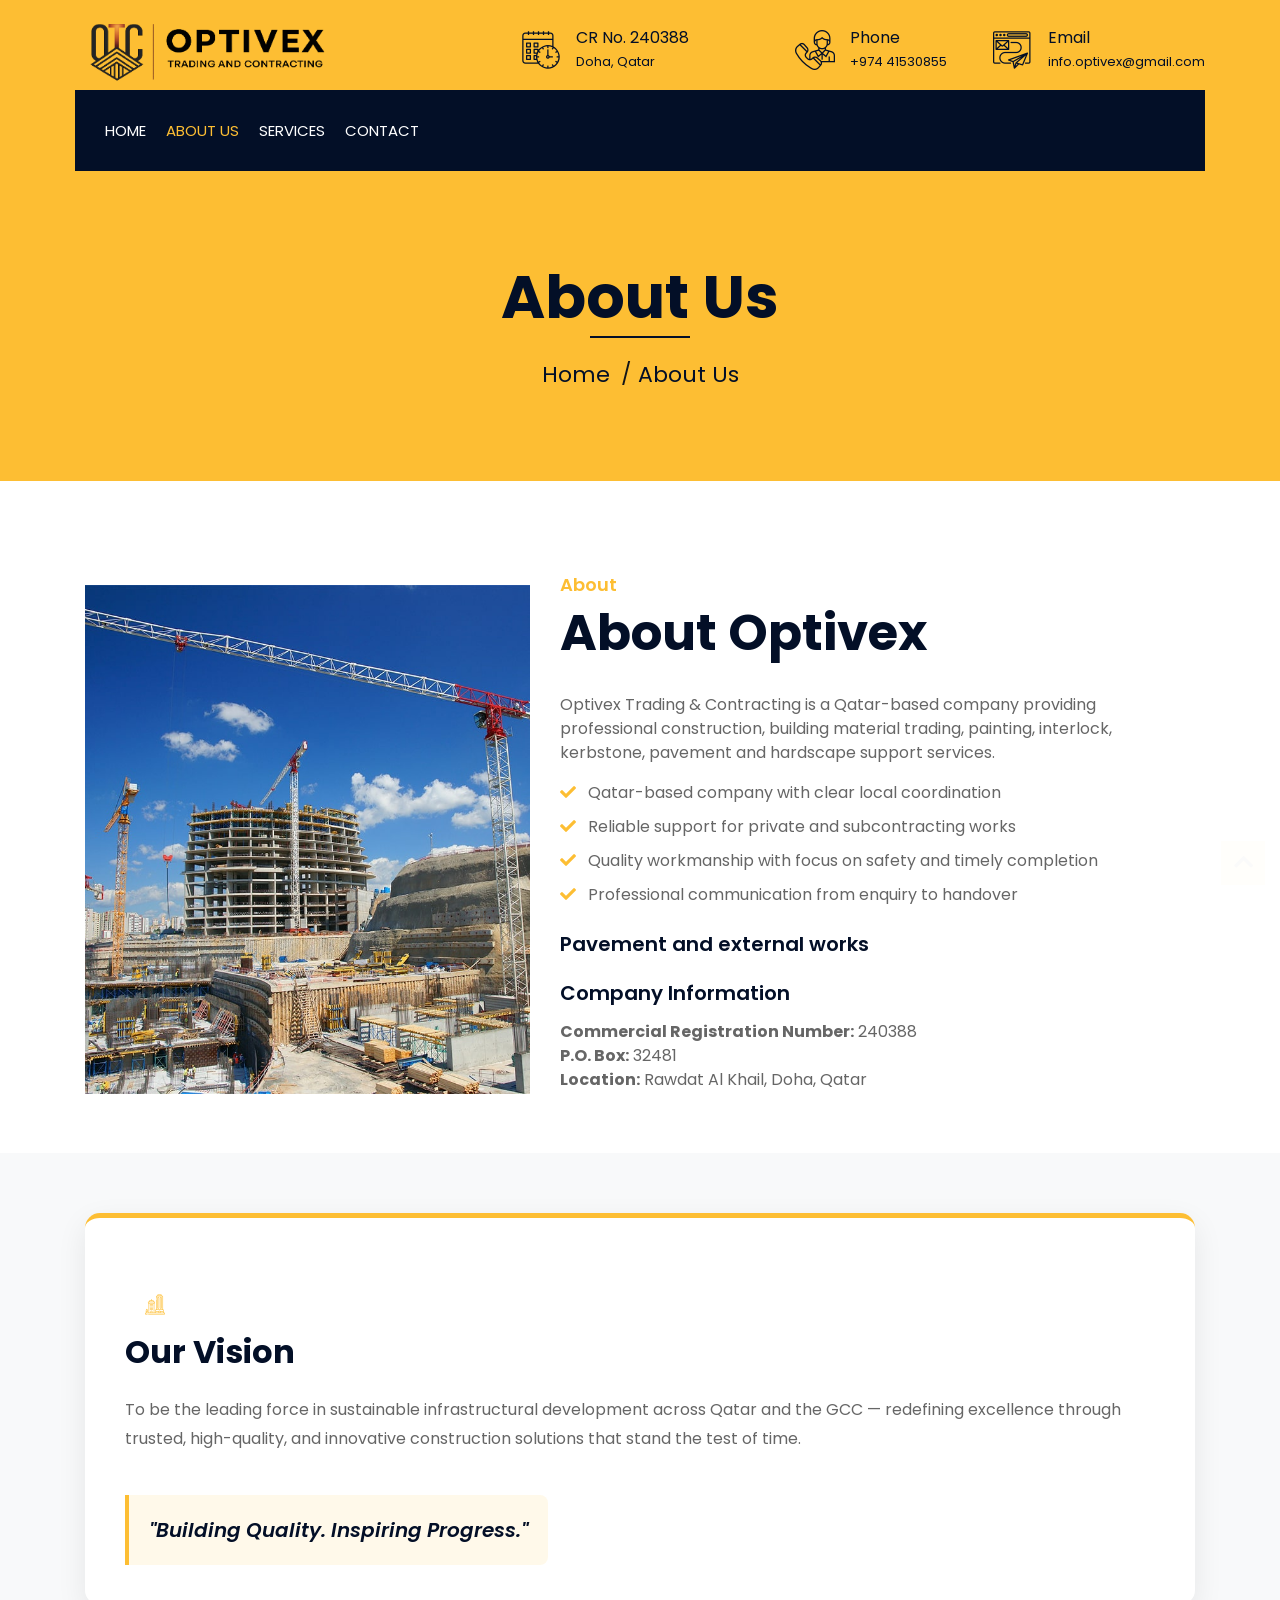
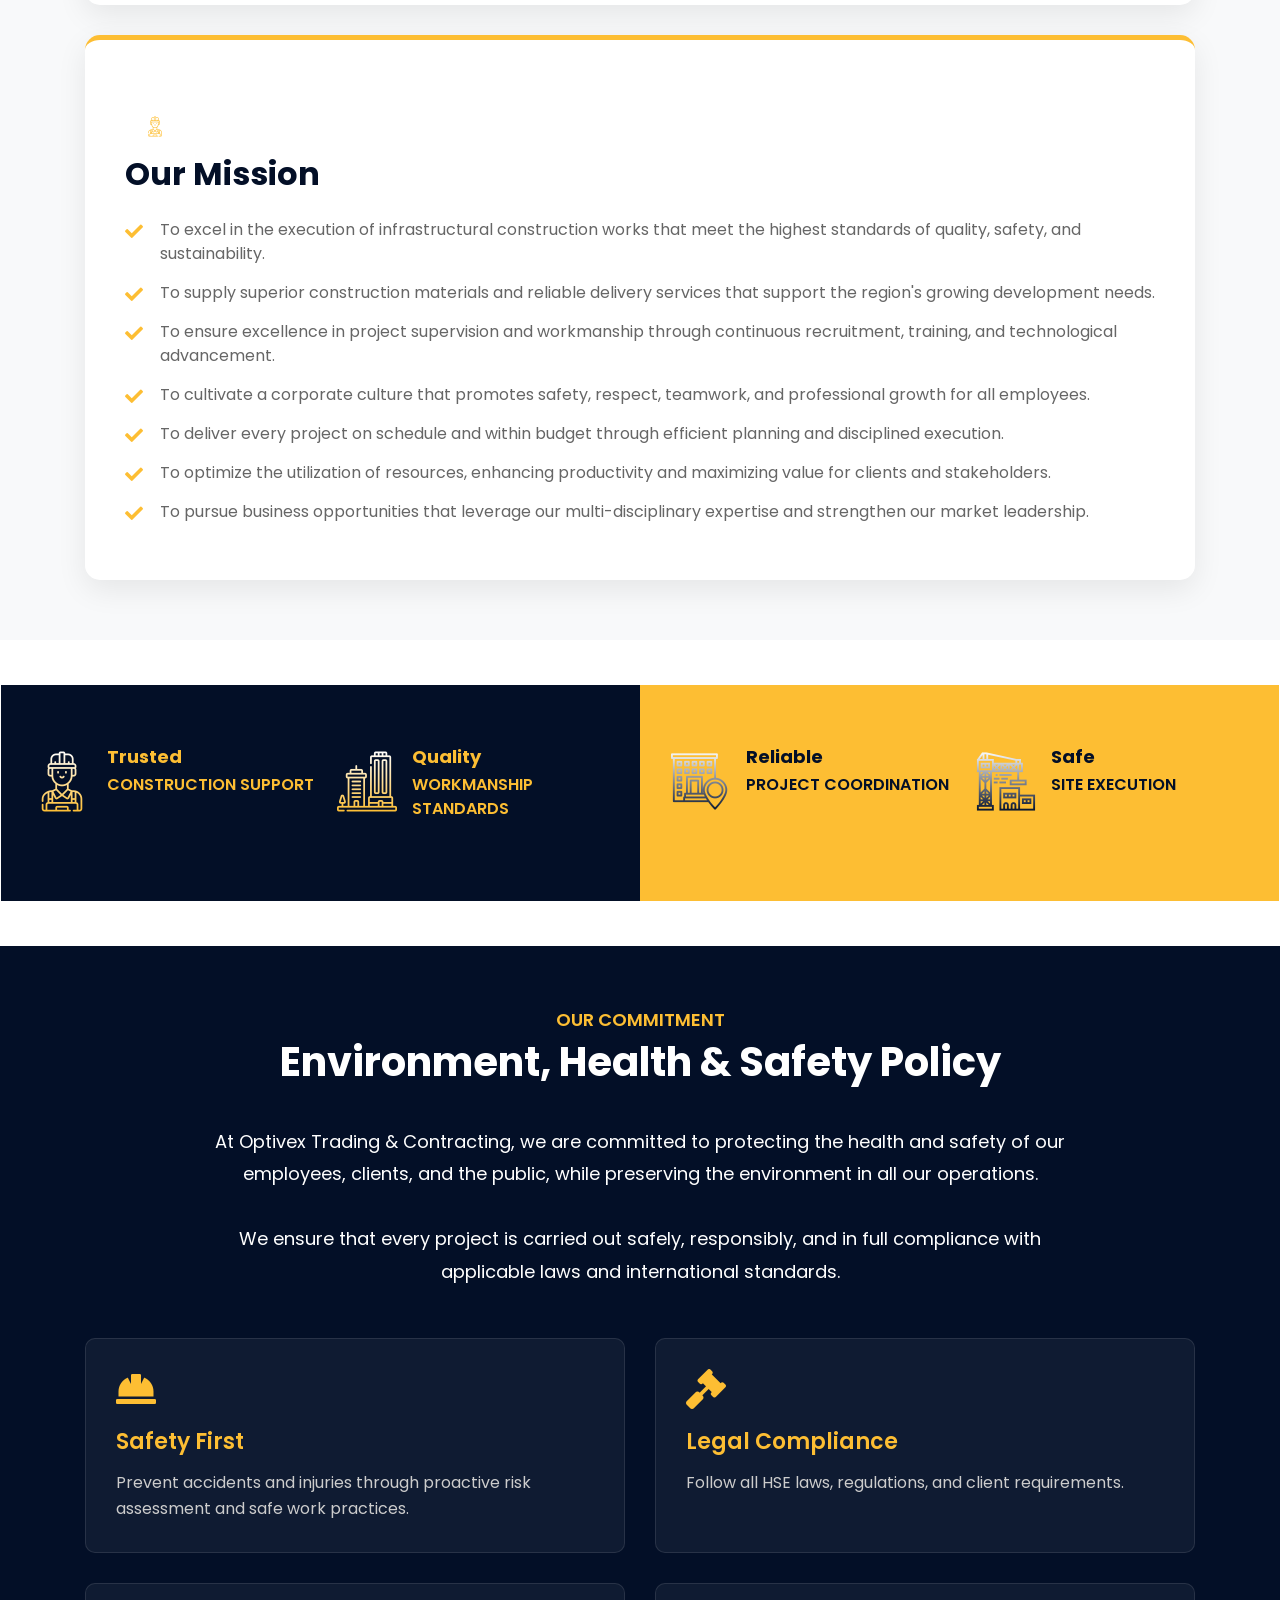
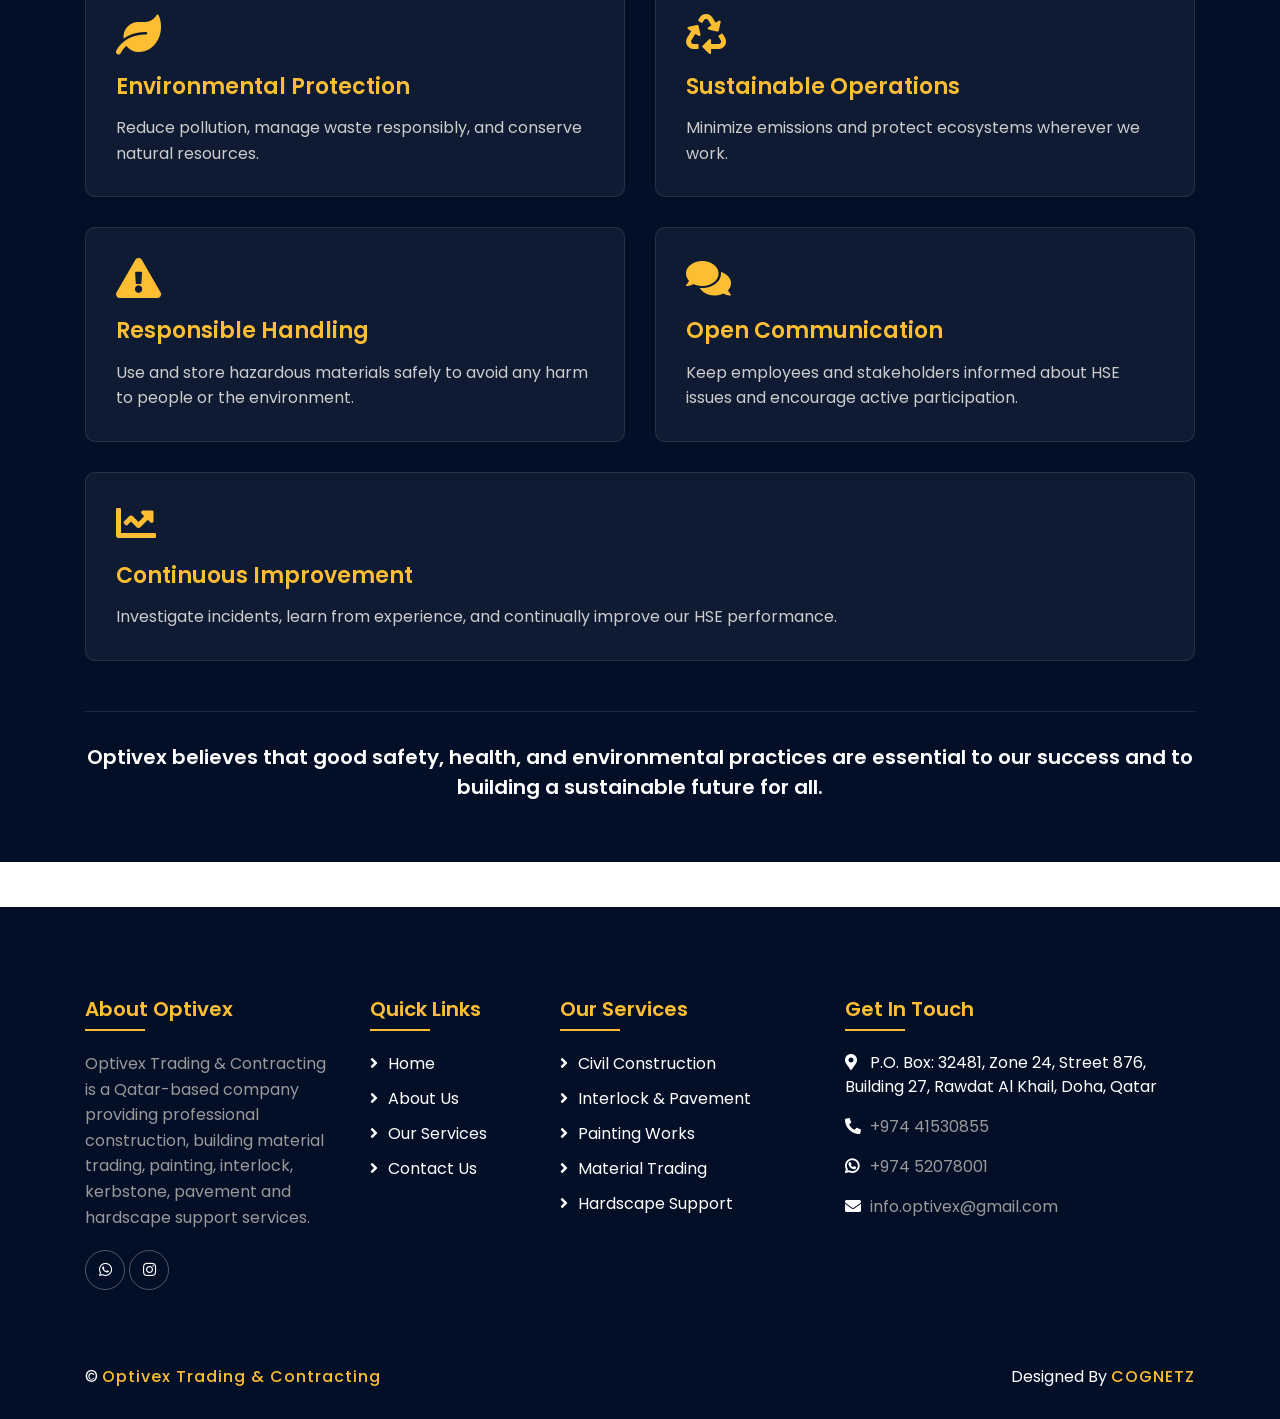
<file: about.html>
<!DOCTYPE html>
<html lang="en">
    <head>
        <meta charset="utf-8">
        <title>Optivex</title>
        <meta content="width=device-width, initial-scale=1.0" name="viewport">
        <meta content="Construction Company Website Template" name="keywords">
        <meta content="Construction Company Website Template" name="description">

        <!-- Favicon -->
        <link href="img/logo otc.png" rel="icon">

        <!-- Google Font -->
        <link href="https://fonts.googleapis.com/css2?family=Poppins:wght@100;200;300;400;500;600;700;800;900&display=swap" rel="stylesheet">

        <!-- CSS Libraries -->
        <link href="https://stackpath.bootstrapcdn.com/bootstrap/4.4.1/css/bootstrap.min.css" rel="stylesheet">
        <link href="https://cdnjs.cloudflare.com/ajax/libs/font-awesome/5.10.0/css/all.min.css" rel="stylesheet">
        <link href="lib/flaticon/font/flaticon.css" rel="stylesheet"> 
        <link href="lib/animate/animate.min.css" rel="stylesheet">
        <link href="lib/owlcarousel/assets/owl.carousel.min.css" rel="stylesheet">
        <link href="lib/lightbox/css/lightbox.min.css" rel="stylesheet">
        <link href="lib/slick/slick.css" rel="stylesheet">
        <link href="lib/slick/slick-theme.css" rel="stylesheet">

        <!-- Template Stylesheet -->
        <link href="css/style.css" rel="stylesheet">
    </head>

    <body>
        <div class="wrapper">
            <!-- Top Bar Start -->
            <div class="top-bar">
                <div class="container-fluid">
                    <div class="row align-items-center">
                        <div class="col-lg-4 col-md-12">
                            <div class="logo">
                                <a href="index.html">
                                    <img loading="lazy" src="img/logo optivex.png" alt="Optivex Trading and Contracting" style="max-height: 70px;">
                                </a>
                            </div>
                        </div>
                        <div class="col-lg-8 col-md-7 d-none d-lg-block">
                            <div class="row">
                                <div class="col-4">
                                    <div class="top-bar-item">
                                        <div class="top-bar-icon">
                                            <i class="flaticon-calendar"></i>
                                        </div>
                                        <div class="top-bar-text">
                                            <h3>CR No. 240388</h3>
                                            <p>Doha, Qatar</p>
                                        </div>
                                    </div>
                                </div>
                                <div class="col-4">
                                    <div class="top-bar-item">
                                        <div class="top-bar-icon">
                                            <i class="flaticon-call"></i>
                                        </div>
                                        <div class="top-bar-text">
                                            <h3>Phone</h3>
                                            <p><a href="tel:+97441530855" style="color: inherit; text-decoration: none;">+974 41530855</a></p>
                                        </div>
                                    </div>
                                </div>
                                <div class="col-4">
                                    <div class="top-bar-item">
                                        <div class="top-bar-icon">
                                            <i class="flaticon-send-mail"></i>
                                        </div>
                                        <div class="top-bar-text">
                                            <h3>Email</h3>
                                            <p><a href="mailto:info.optivex@gmail.com" style="color: inherit; text-decoration: none;">info.optivex@gmail.com</a></p>
                                        </div>
                                    </div>
                                </div>
                            </div>
                        </div>
                    </div>
                </div>
            </div>
            <!-- Top Bar End -->

            <!-- Nav Bar Start -->
            <div class="nav-bar">
                <div class="container-fluid">
                    <nav class="navbar navbar-expand-lg bg-dark navbar-dark">
                        <a href="#" class="navbar-brand">MENU</a>
                        <button type="button" class="navbar-toggler" data-toggle="collapse" data-target="#navbarCollapse">
                            <span class="navbar-toggler-icon"></span>
                        </button>

                        <div class="collapse navbar-collapse justify-content-between" id="navbarCollapse">
                            <div class="navbar-nav mr-auto">
                                <a href="index.html" class="nav-item nav-link">Home</a>
                                <a href="about.html" class="nav-item nav-link active">About Us</a>
                                <a href="service.html" class="nav-item nav-link">Services</a>
                                <a href="contact.html" class="nav-item nav-link">Contact</a>
                            </div>

                        </div>
                    </nav>
                </div>
            </div>
            <!-- Nav Bar End -->
            
            
            <!-- Page Header Start -->
            <div class="page-header">
                <div class="container">
                    <div class="row">
                        <div class="col-12">
                            <h2>About Us</h2>
                        </div>
                        <div class="col-12">
                            <a href="">Home</a>
                            <a href="">About Us</a>
                        </div>
                    </div>
                </div>
            </div>
            <!-- Page Header End -->


            <!-- About Start -->
            <div class="about wow fadeInUp" data-wow-delay="0.1s">
                <div class="container">
                    <div class="row align-items-center">
                        <div class="col-lg-5 col-md-6">
                            <div class="about-img">
                                <img loading="lazy" src="img/about.jpg" alt="Image">
                            </div>
                        </div>
                        <div class="col-lg-7 col-md-6">
                            <div class="section-header text-left">
                                <p>About</p>
                                <h2>About Optivex</h2>
                            </div>
                            <div class="about-text">
                                <p>
                                    Optivex Trading & Contracting is a Qatar-based company providing professional construction, building material trading, painting, interlock, kerbstone, pavement and hardscape support services.
                                </p>
                                <ul style="list-style: none; padding-left: 0; margin-bottom: 25px;">
                                    <li style="margin-bottom: 10px;"><i class="fa fa-check mr-2" style="color: #fdbe33;"></i> Qatar-based company with clear local coordination</li>
                                    <li style="margin-bottom: 10px;"><i class="fa fa-check mr-2" style="color: #fdbe33;"></i> Reliable support for private and subcontracting works</li>
                                    <li style="margin-bottom: 10px;"><i class="fa fa-check mr-2" style="color: #fdbe33;"></i> Quality workmanship with focus on safety and timely completion</li>
                                    <li style="margin-bottom: 10px;"><i class="fa fa-check mr-2" style="color: #fdbe33;"></i> Professional communication from enquiry to handover</li>
                                </ul>
                                <h3 style="font-size: 20px; font-weight: 600; color: #030f27; margin-bottom: 15px;">Pavement and external works</h3>
                                
                                <h3 style="font-size: 20px; font-weight: 600; color: #030f27; margin-top: 25px; margin-bottom: 15px;">Company Information</h3>
                                <p>
                                    <strong>Commercial Registration Number:</strong> 240388<br>
                                    <strong>P.O. Box:</strong> 32481<br>
                                    <strong>Location:</strong> Rawdat Al Khail, Doha, Qatar
                                </p>
                            </div>
                        </div>
                    </div>
                </div>
            </div>
            <!-- About End -->
            <style>
               
html, body{
    overflow-x: hidden;
    max-width: 100%;
}
.fact-text h2{
    font-size: 18px !important;
}
@media (max-width: 768px){
    .fact .container-fluid{
        padding-left: 20px;
        padding-right: 20px;
    }

    .fact-left,
    .fact-right{
        padding-left: 10px;
        padding-right: 10px;
    }
}
            </style>
<style>
/* FIX MOBILE OVERFLOW */
html,
body{
    overflow-x: hidden;
}

/* FACT SECTION */
.fact .container-fluid{
    padding-left: 1px;
    padding-right: 1px;
}

.fact .row{
    margin-left: 0;
    margin-right: 0;
}

/* EACH COLUMN */
.fact .col-6{
    padding-left: 1px;
    padding-right: 1px;
    margin-bottom: 20px;
}

/* ICON */
.fact-icon i{
    font-size: 38px;
}

/* TEXT */
.fact-text{
    width: 100%;
}

.fact-text h2{
    font-size: 18px !important;
    line-height: 1.3;
    word-break: break-word;
    margin-bottom: 5px;
}

.fact-text p{
    font-size: 13px;
    line-height: 1.5;
    word-break: break-word;
    margin: 0;
}

/* MOBILE FIX */
@media (max-width: 768px){

    .fact-left,
    .fact-right{
        padding-left: 0;
        padding-right: 0;
    }

    .fact .col-6{
        flex: 0 0 50%;
        max-width: 50%;
    }

    .fact-text h2{
        font-size: 16px !important;
    }

    .fact-text p{
        font-size: 12px;
    }

    .fact-icon i{
        font-size: 30px;
    }
}
</style>
            <!-- Vision & Mission Start -->
            <div class="vision-mission wow fadeInUp" data-wow-delay="0.2s">
                <div class="container">
                    <div class="vm-container">
                        <!-- Vision Card -->
                        <div class="vm-card">
                            <i class="flaticon-building vm-icon"></i>
                            <h2 class="vm-title">Our Vision</h2>
                            <p class="vm-content">
                                To be the leading force in sustainable infrastructural development across Qatar and the GCC &mdash; redefining excellence through trusted, high-quality, and innovative construction solutions that stand the test of time.
                            </p>
                            <div class="vm-quote">
                                "Building Quality. Inspiring Progress."
                            </div>
                        </div>

                        <!-- Mission Card -->
                        <div class="vm-card vm-card-right">
                            <i class="flaticon-worker vm-icon"></i>
                            <h2 class="vm-title">Our Mission</h2>
                            <ul class="vm-list">
                                <li><i class="fa fa-check"></i> To excel in the execution of infrastructural construction works that meet the highest standards of quality, safety, and sustainability.</li>
                                <li><i class="fa fa-check"></i> To supply superior construction materials and reliable delivery services that support the region's growing development needs.</li>
                                <li><i class="fa fa-check"></i> To ensure excellence in project supervision and workmanship through continuous recruitment, training, and technological advancement.</li>
                                <li><i class="fa fa-check"></i> To cultivate a corporate culture that promotes safety, respect, teamwork, and professional growth for all employees.</li>
                                <li><i class="fa fa-check"></i> To deliver every project on schedule and within budget through efficient planning and disciplined execution.</li>
                                <li><i class="fa fa-check"></i> To optimize the utilization of resources, enhancing productivity and maximizing value for clients and stakeholders.</li>
                                <li><i class="fa fa-check"></i> To pursue business opportunities that leverage our multi-disciplinary expertise and strengthen our market leadership.</li>
                            </ul>
                        </div>
                    </div>
                </div>
            </div>
            <!-- Vision & Mission End -->
             <!-- Fact Start -->
             <div class="fact">
    <div class="container-fluid">
        <div class="row counters">

            <div class="col-md-6 fact-left wow slideInLeft">
                <div class="row">

                    <div class="col-6">
                        <div class="fact-icon">
                            <i class="flaticon-worker"></i>
                        </div>
                        <div class="fact-text">
                            <h2>Trusted</h2>
                            <p>Construction Support</p>
                        </div>
                    </div>

                    <div class="col-6">
                        <div class="fact-icon">
                            <i class="flaticon-building"></i>
                        </div>
                        <div class="fact-text">
                            <h2>Quality</h2>
                            <p>Workmanship Standards</p>
                        </div>
                    </div>

                </div>
            </div>

            <div class="col-md-6 fact-right wow slideInRight">
                <div class="row">

                    <div class="col-6">
                        <div class="fact-icon">
                            <i class="flaticon-address"></i>
                        </div>
                        <div class="fact-text">
                            <h2>Reliable</h2>
                            <p>Project Coordination</p>
                        </div>
                    </div>

                    <div class="col-6">
                        <div class="fact-icon">
                            <i class="flaticon-crane"></i>
                        </div>
                        <div class="fact-text">
                            <h2>Safe</h2>
                            <p>Site Execution</p>
                        </div>
                    </div>

                </div>
            </div>

        </div>
    </div>
</div>
            <!-- Fact End -->
            <!-- HSE Policy Start -->
            <div class="hse-policy wow fadeInUp" data-wow-delay="0.1s">
                <div class="container">
                    <div class="hse-header">
                        <p>Our Commitment</p>
                        <h2>Environment, Health & Safety Policy</h2>
                    </div>
                    <div class="hse-intro">
                        At Optivex Trading & Contracting, we are committed to protecting the health and safety of our employees, clients, and the public, while preserving the environment in all our operations.<br><br>
                        We ensure that every project is carried out safely, responsibly, and in full compliance with applicable laws and international standards.
                    </div>
                    
                    <div class="hse-grid">
                        <div class="hse-card">
                            <i class="fa fa-hard-hat hse-card-icon"></i>
                            <h3>Safety First</h3>
                            <p>Prevent accidents and injuries through proactive risk assessment and safe work practices.</p>
                        </div>
                        <div class="hse-card">
                            <i class="fa fa-gavel hse-card-icon"></i>
                            <h3>Legal Compliance</h3>
                            <p>Follow all HSE laws, regulations, and client requirements.</p>
                        </div>
                        <div class="hse-card">
                            <i class="fa fa-leaf hse-card-icon"></i>
                            <h3>Environmental Protection</h3>
                            <p>Reduce pollution, manage waste responsibly, and conserve natural resources.</p>
                        </div>
                        <div class="hse-card">
                            <i class="fa fa-recycle hse-card-icon"></i>
                            <h3>Sustainable Operations</h3>
                            <p>Minimize emissions and protect ecosystems wherever we work.</p>
                        </div>
                        <div class="hse-card">
                            <i class="fa fa-exclamation-triangle hse-card-icon"></i>
                            <h3>Responsible Handling</h3>
                            <p>Use and store hazardous materials safely to avoid any harm to people or the environment.</p>
                        </div>
                        <div class="hse-card">
                            <i class="fa fa-comments hse-card-icon"></i>
                            <h3>Open Communication</h3>
                            <p>Keep employees and stakeholders informed about HSE issues and encourage active participation.</p>
                        </div>
                        <div class="hse-card">
                            <i class="fa fa-chart-line hse-card-icon"></i>
                            <h3>Continuous Improvement</h3>
                            <p>Investigate incidents, learn from experience, and continually improve our HSE performance.</p>
                        </div>
                    </div>
                    
                    <div class="hse-footer">
                        Optivex believes that good safety, health, and environmental practices are essential to our success and to building a sustainable future for all.
                    </div>
                </div>
            </div>
            <!-- HSE Policy End -->
            
            
            <!-- Fact Start -->
            
            <!-- Fact End -->
            
            
            <!-- FAQs Start -->
            
            <!-- FAQs End -->


            <!-- Footer Start -->
            <div class="footer wow fadeIn" data-wow-delay="0.3s">
                <div class="container">
                    <div class="row">
                        <div class="col-md-6 col-lg-3">
                            <div class="footer-contact">
                                <h2>About Optivex</h2>
                                <p style="color: #999; line-height: 1.6;">
                                    Optivex Trading & Contracting is a Qatar-based company providing professional construction, building material trading, painting, interlock, kerbstone, pavement and hardscape support services.
                                </p>
                                <div class="footer-social">
                                    <a href="https://wa.me/97452078001" target="_blank"><i class="fab fa-whatsapp"></i></a>
                                    <a href="https://www.instagram.com/qatarotc?igsh=OG1zemRudXQ0dGVh&utm_source=qr" target="_blank"><i class="fab fa-instagram"></i></a>
                                </div>
                            </div>
                        </div>
                        <div class="col-md-6 col-lg-2">
                            <div class="footer-link">
                                <h2>Quick Links</h2>
                                <a href="index.html">Home</a>
                                <a href="about.html">About Us</a>
                                <a href="service.html">Our Services</a>
                                <a href="contact.html">Contact Us</a>
                            </div>
                        </div>
                        <div class="col-md-6 col-lg-3">
                            <div class="footer-link">
                                <h2>Our Services</h2>
                                <a href="service.html">Civil Construction</a>
                                <a href="service.html">Interlock & Pavement</a>
                                <a href="service.html">Painting Works</a>
                                <a href="service.html">Material Trading</a>
                                <a href="service.html">Hardscape Support</a>
                            </div>
                        </div>
                        <div class="col-md-6 col-lg-4">
                            <div class="footer-contact">
                                <h2>Get In Touch</h2>
                                <p><i class="fa fa-map-marker-alt"></i>P.O. Box: 32481, Zone 24, Street 876, Building 27, Rawdat Al Khail, Doha, Qatar</p>
                                <p><i class="fa fa-phone-alt"></i><a href="tel:+97441530855" style="color: #999;">+974 41530855</a></p>
                                <p><i class="fab fa-whatsapp" style="font-weight: 900;"></i><a href="https://wa.me/97452078001" target="_blank" style="color: #999;">+974 52078001</a></p>
                                <p><i class="fa fa-envelope"></i><a href="mailto:info.optivex@gmail.com" style="color: #999;">info.optivex@gmail.com</a></p>
                            </div>
                        </div>
                    </div>
                </div>
                <div class="container copyright">
                    <div class="row">
                        <div class="col-md-6">
                            <p>&copy; <a href="#">Optivex Trading & Contracting</a></p>
                        </div>
                        <div class="col-md-6">
                            <p>Designed By <a href="https://cognetz.com/">COGNETZ</a></p>
                        </div>
                    </div>
                </div>
            </div>
            <!-- Footer End -->

            <a href="#" class="back-to-top"><i class="fa fa-chevron-up"></i></a>
        </div>

        <!-- JavaScript Libraries -->
        <script src="https://code.jquery.com/jquery-3.4.1.min.js"></script>
        <script src="https://stackpath.bootstrapcdn.com/bootstrap/4.4.1/js/bootstrap.bundle.min.js"></script>
        <script src="lib/easing/easing.min.js"></script>
        <script src="lib/wow/wow.min.js"></script>
        <script src="lib/owlcarousel/owl.carousel.min.js"></script>
        <script src="lib/isotope/isotope.pkgd.min.js"></script>
        <script src="lib/lightbox/js/lightbox.min.js"></script>
        <script src="lib/waypoints/waypoints.min.js"></script>
        <script src="lib/counterup/counterup.min.js"></script>
        <script src="lib/slick/slick.min.js"></script>

        <!-- Template Javascript -->
        <script src="js/main.js"></script>
    </body>
</html>
</file>
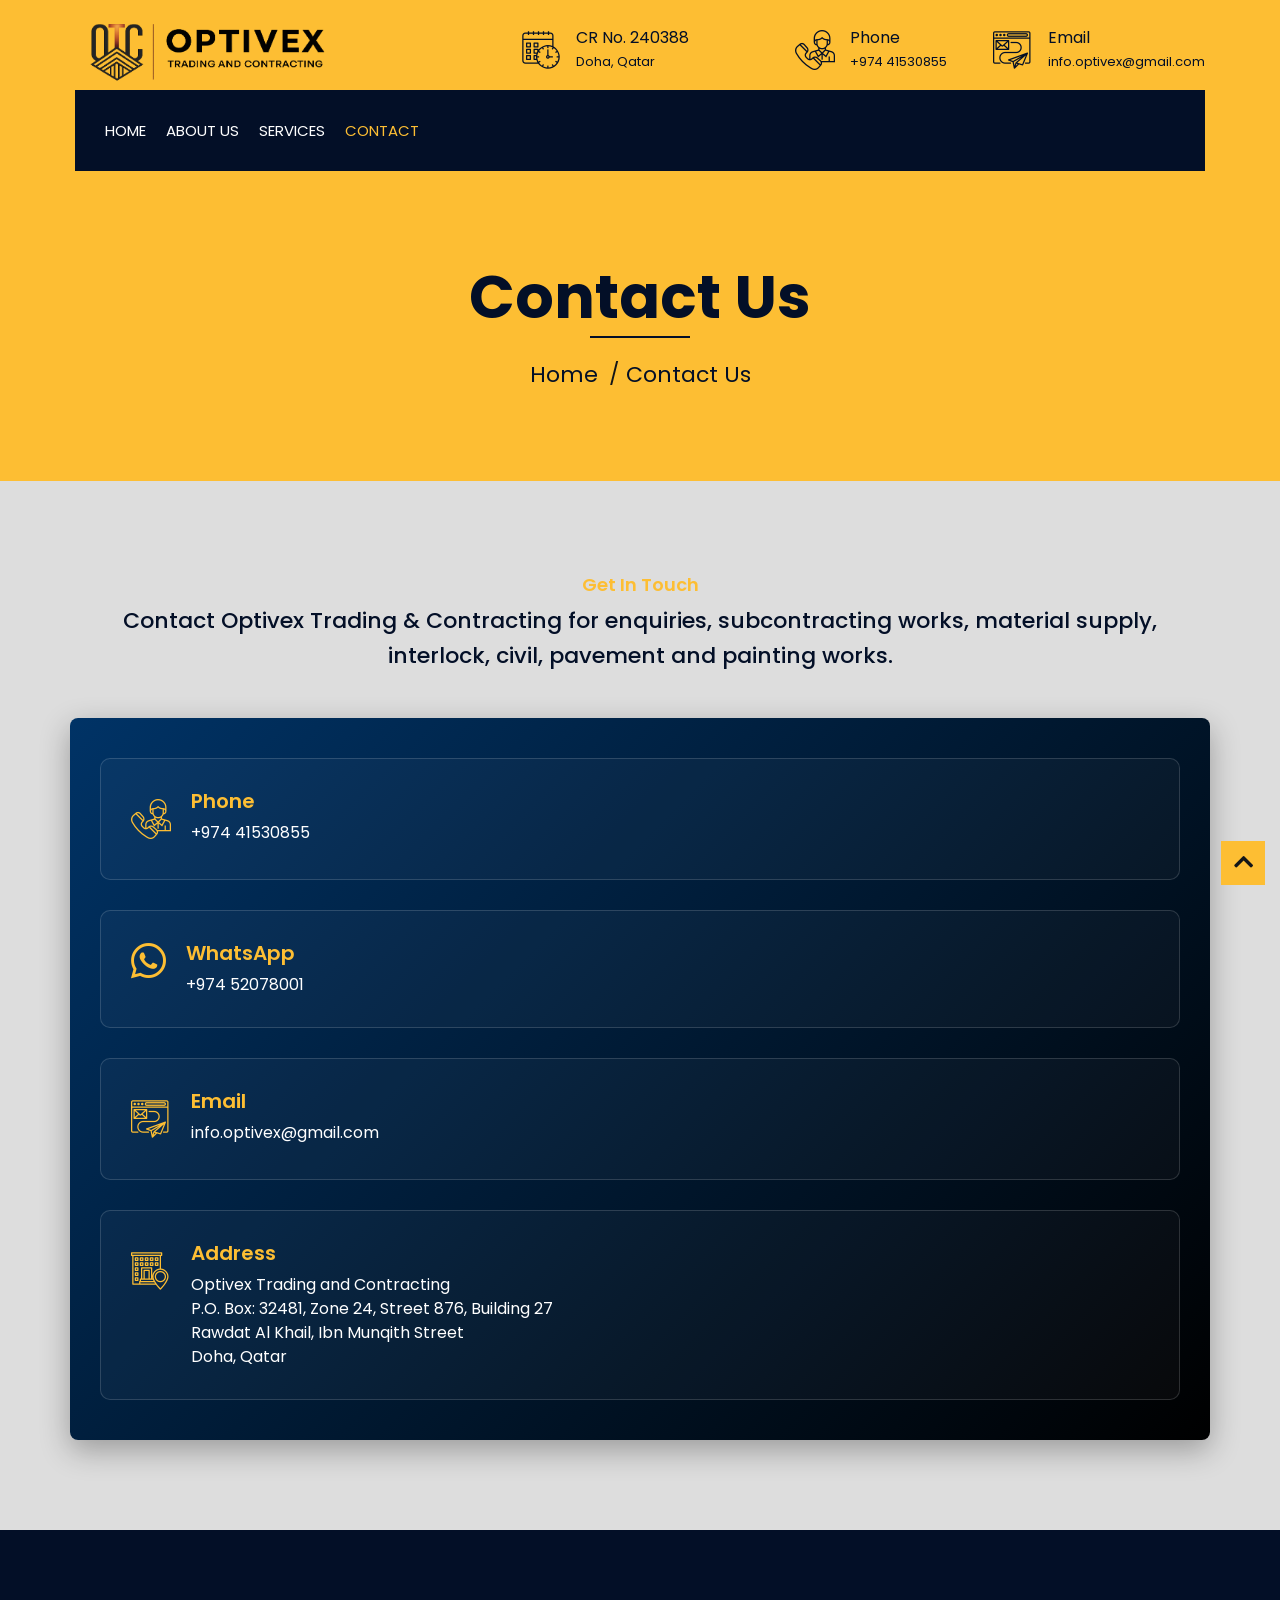
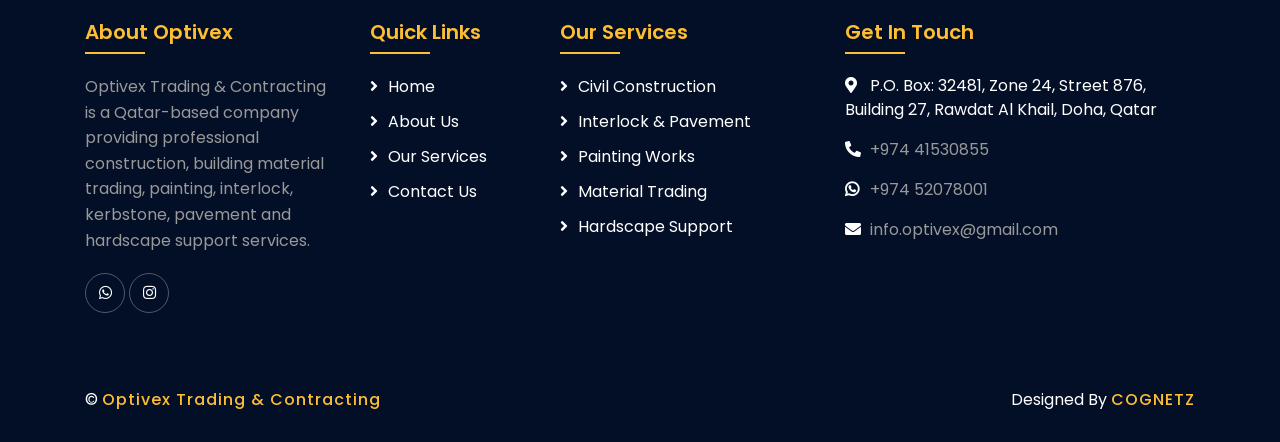
<file: contact.html>
<!DOCTYPE html>
<html lang="en">
    <head>
        <meta charset="utf-8">
        <title>Optivex</title>
        <meta content="width=device-width, initial-scale=1.0" name="viewport">
        <meta content="Construction Company Website Template" name="keywords">
        <meta content="Construction Company Website Template" name="description">

        <!-- Favicon -->
        <link href="img/logo otc.png" rel="icon">

        <!-- Google Font -->
        <link href="https://fonts.googleapis.com/css2?family=Poppins:wght@100;200;300;400;500;600;700;800;900&display=swap" rel="stylesheet">

        <!-- CSS Libraries -->
        <link href="https://stackpath.bootstrapcdn.com/bootstrap/4.4.1/css/bootstrap.min.css" rel="stylesheet">
        <link href="https://cdnjs.cloudflare.com/ajax/libs/font-awesome/5.10.0/css/all.min.css" rel="stylesheet">
        <link href="lib/flaticon/font/flaticon.css" rel="stylesheet"> 
        <link href="lib/animate/animate.min.css" rel="stylesheet">
        <link href="lib/owlcarousel/assets/owl.carousel.min.css" rel="stylesheet">
        <link href="lib/lightbox/css/lightbox.min.css" rel="stylesheet">
        <link href="lib/slick/slick.css" rel="stylesheet">
        <link href="lib/slick/slick-theme.css" rel="stylesheet">

        <!-- Template Stylesheet -->
        <link href="css/style.css" rel="stylesheet">
    </head>

    <body>
        <div class="wrapper">
            <!-- Top Bar Start -->
            <div class="top-bar">
                <div class="container-fluid">
                    <div class="row align-items-center">
                        <div class="col-lg-4 col-md-12">
                            <div class="logo">
                                <a href="index.html">
                                    <img loading="lazy" src="img/logo optivex.png" alt="Optivex Trading and Contracting" style="max-height: 70px;">
                                </a>
                            </div>
                        </div>
                        <div class="col-lg-8 col-md-7 d-none d-lg-block">
                            <div class="row">
                                <div class="col-4">
                                    <div class="top-bar-item">
                                        <div class="top-bar-icon">
                                            <i class="flaticon-calendar"></i>
                                        </div>
                                        <div class="top-bar-text">
                                            <h3>CR No. 240388</h3>
                                            <p>Doha, Qatar</p>
                                        </div>
                                    </div>
                                </div>
                                <div class="col-4">
                                    <div class="top-bar-item">
                                        <div class="top-bar-icon">
                                            <i class="flaticon-call"></i>
                                        </div>
                                        <div class="top-bar-text">
                                            <h3>Phone</h3>
                                            <p><a href="tel:+97441530855" style="color: inherit; text-decoration: none;">+974 41530855</a></p>
                                        </div>
                                    </div>
                                </div>
                                <div class="col-4">
                                    <div class="top-bar-item">
                                        <div class="top-bar-icon">
                                            <i class="flaticon-send-mail"></i>
                                        </div>
                                        <div class="top-bar-text">
                                            <h3>Email</h3>
                                            <p><a href="mailto:info.optivex@gmail.com" style="color: inherit; text-decoration: none;">info.optivex@gmail.com</a></p>
                                        </div>
                                    </div>
                                </div>
                            </div>
                        </div>
                    </div>
                </div>
            </div>
            <!-- Top Bar End -->

            <!-- Nav Bar Start -->
            <div class="nav-bar">
                <div class="container-fluid">
                    <nav class="navbar navbar-expand-lg bg-dark navbar-dark">
                        <a href="#" class="navbar-brand">MENU</a>
                        <button type="button" class="navbar-toggler" data-toggle="collapse" data-target="#navbarCollapse">
                            <span class="navbar-toggler-icon"></span>
                        </button>

                        <div class="collapse navbar-collapse justify-content-between" id="navbarCollapse">
                            <div class="navbar-nav mr-auto">
                                <a href="index.html" class="nav-item nav-link">Home</a>
                                <a href="about.html" class="nav-item nav-link">About Us</a>
                                <a href="service.html" class="nav-item nav-link">Services</a>
                                <a href="contact.html" class="nav-item nav-link active">Contact</a>
                            </div>
                                </div>
                                
                            </div>

                        </div>
                    </nav>
                </div>
            </div>
            <!-- Nav Bar End -->
            
            
            <!-- Page Header Start -->
            <div class="page-header">
                <div class="container">
                    <div class="row">
                        <div class="col-12">
                            <h2>Contact Us</h2>
                        </div>
                        <div class="col-12">
                            <a href="">Home</a>
                            <a href="">Contact Us</a>
                        </div>
                    </div>
                </div>
            </div>
            <!-- Page Header End -->

<style>
    html, body{
    overflow-x: hidden;
    max-width: 100%;
}

</style>
            <!-- Contact Start -->
            <div class="contact wow fadeInUp">
                <div class="container">
                    <div class="section-header text-center">
                        <p>Get In Touch</p>
                        <h2 style="font-size: 22px; line-height: 1.6; text-transform: none; font-weight: 500; max-width: 1100px; margin: 0 auto;">Contact Optivex Trading & Contracting for enquiries, subcontracting works, material supply, interlock, civil, pavement and painting works.</h2>
                    </div>
                    <div class="row justify-content-center">
                        <div class="col-md-12">
                            <div class="contact-info">
                                <div class="contact-item">
                                    <i class="flaticon-call"></i>
                                    <div class="contact-text">
                                        <h2>Phone</h2>
                                        <p><a href="tel:+97441530855" style="color: inherit; text-decoration: none;">+974 41530855</a></p>
                                    </div>
                                </div>
                                <div class="contact-item">
                                    <i class="fab fa-whatsapp"></i>
                                    <div class="contact-text">
                                        <h2>WhatsApp</h2>
                                        <p><a href="https://wa.me/97452078001" target="_blank" style="color: inherit; text-decoration: none;">+974 52078001</a></p>
                                    </div>
                                </div>
                                <div class="contact-item">
                                    <i class="flaticon-send-mail"></i>
                                    <div class="contact-text">
                                        <h2>Email</h2>
                                        <p><a href="mailto:info.optivex@gmail.com" style="color: inherit; text-decoration: none;">info.optivex@gmail.com</a></p>
                                    </div>
                                </div>
                                <div class="contact-item">
                                    <i class="flaticon-address"></i>
                                    <div class="contact-text">
                                        <h2>Address</h2>
                                        <p>Optivex Trading and Contracting<br>P.O. Box: 32481, Zone 24, Street 876, Building 27<br>Rawdat Al Khail, Ibn Munqith Street<br>Doha, Qatar</p>
                                    </div>
                                </div>
                            </div>
                        </div>
                    </div>
                </div>
            </div>
            <!-- Contact End -->


            <!-- Footer Start -->
            <div class="footer wow fadeIn" data-wow-delay="0.3s">
                <div class="container">
                    <div class="row">
                        <div class="col-md-6 col-lg-3">
                            <div class="footer-contact">
                                <h2>About Optivex</h2>
                                <p style="color: #999; line-height: 1.6;">
                                    Optivex Trading & Contracting is a Qatar-based company providing professional construction, building material trading, painting, interlock, kerbstone, pavement and hardscape support services.
                                </p>
                                <div class="footer-social">
                                    <a href="https://wa.me/97452078001" target="_blank"><i class="fab fa-whatsapp"></i></a>
                                    <a href="https://www.instagram.com/qatarotc?igsh=OG1zemRudXQ0dGVh&utm_source=qr" target="_blank"><i class="fab fa-instagram"></i></a>
                                </div>
                            </div>
                        </div>
                        <div class="col-md-6 col-lg-2">
                            <div class="footer-link">
                                <h2>Quick Links</h2>
                                <a href="index.html">Home</a>
                                <a href="about.html">About Us</a>
                                <a href="service.html">Our Services</a>
                                <a href="contact.html">Contact Us</a>
                            </div>
                        </div>
                        <div class="col-md-6 col-lg-3">
                            <div class="footer-link">
                                <h2>Our Services</h2>
                                <a href="service.html">Civil Construction</a>
                                <a href="service.html">Interlock & Pavement</a>
                                <a href="service.html">Painting Works</a>
                                <a href="service.html">Material Trading</a>
                                <a href="service.html">Hardscape Support</a>
                            </div>
                        </div>
                        <div class="col-md-6 col-lg-4">
                            <div class="footer-contact">
                                <h2>Get In Touch</h2>
                                <p><i class="fa fa-map-marker-alt"></i>P.O. Box: 32481, Zone 24, Street 876, Building 27, Rawdat Al Khail, Doha, Qatar</p>
                                <p><i class="fa fa-phone-alt"></i><a href="tel:+97441530855" style="color: #999;">+974 41530855</a></p>
                                <p><i class="fab fa-whatsapp" style="font-weight: 900;"></i><a href="https://wa.me/97452078001" target="_blank" style="color: #999;">+974 52078001</a></p>
                                <p><i class="fa fa-envelope"></i><a href="mailto:info.optivex@gmail.com" style="color: #999;">info.optivex@gmail.com</a></p>
                            </div>
                        </div>
                    </div>
                </div>
                <div class="container copyright">
                    <div class="row">
                        <div class="col-md-6">
                            <p>&copy; <a href="#">Optivex Trading & Contracting</a></p>
                        </div>
                        <div class="col-md-6">
                            <p>Designed By <a href="https://cognetz.com/">COGNETZ</a></p>
                        </div>
                    </div>
                </div>
            </div>
            <!-- Footer End -->

            <a href="#" class="back-to-top"><i class="fa fa-chevron-up"></i></a>
        </div>

        <!-- JavaScript Libraries -->
        <script src="https://code.jquery.com/jquery-3.4.1.min.js"></script>
        <script src="https://stackpath.bootstrapcdn.com/bootstrap/4.4.1/js/bootstrap.bundle.min.js"></script>
        <script src="lib/easing/easing.min.js"></script>
        <script src="lib/wow/wow.min.js"></script>
        <script src="lib/owlcarousel/owl.carousel.min.js"></script>
        <script src="lib/isotope/isotope.pkgd.min.js"></script>
        <script src="lib/lightbox/js/lightbox.min.js"></script>
        <script src="lib/waypoints/waypoints.min.js"></script>
        <script src="lib/counterup/counterup.min.js"></script>
        <script src="lib/slick/slick.min.js"></script>
        
        <!-- Contact Javascript File -->
        <script src="mail/jqBootstrapValidation.min.js"></script>
        <script src="mail/contact.js"></script>

        <!-- Template Javascript -->
        <script src="js/main.js"></script>
    </body>
</html>
</file>
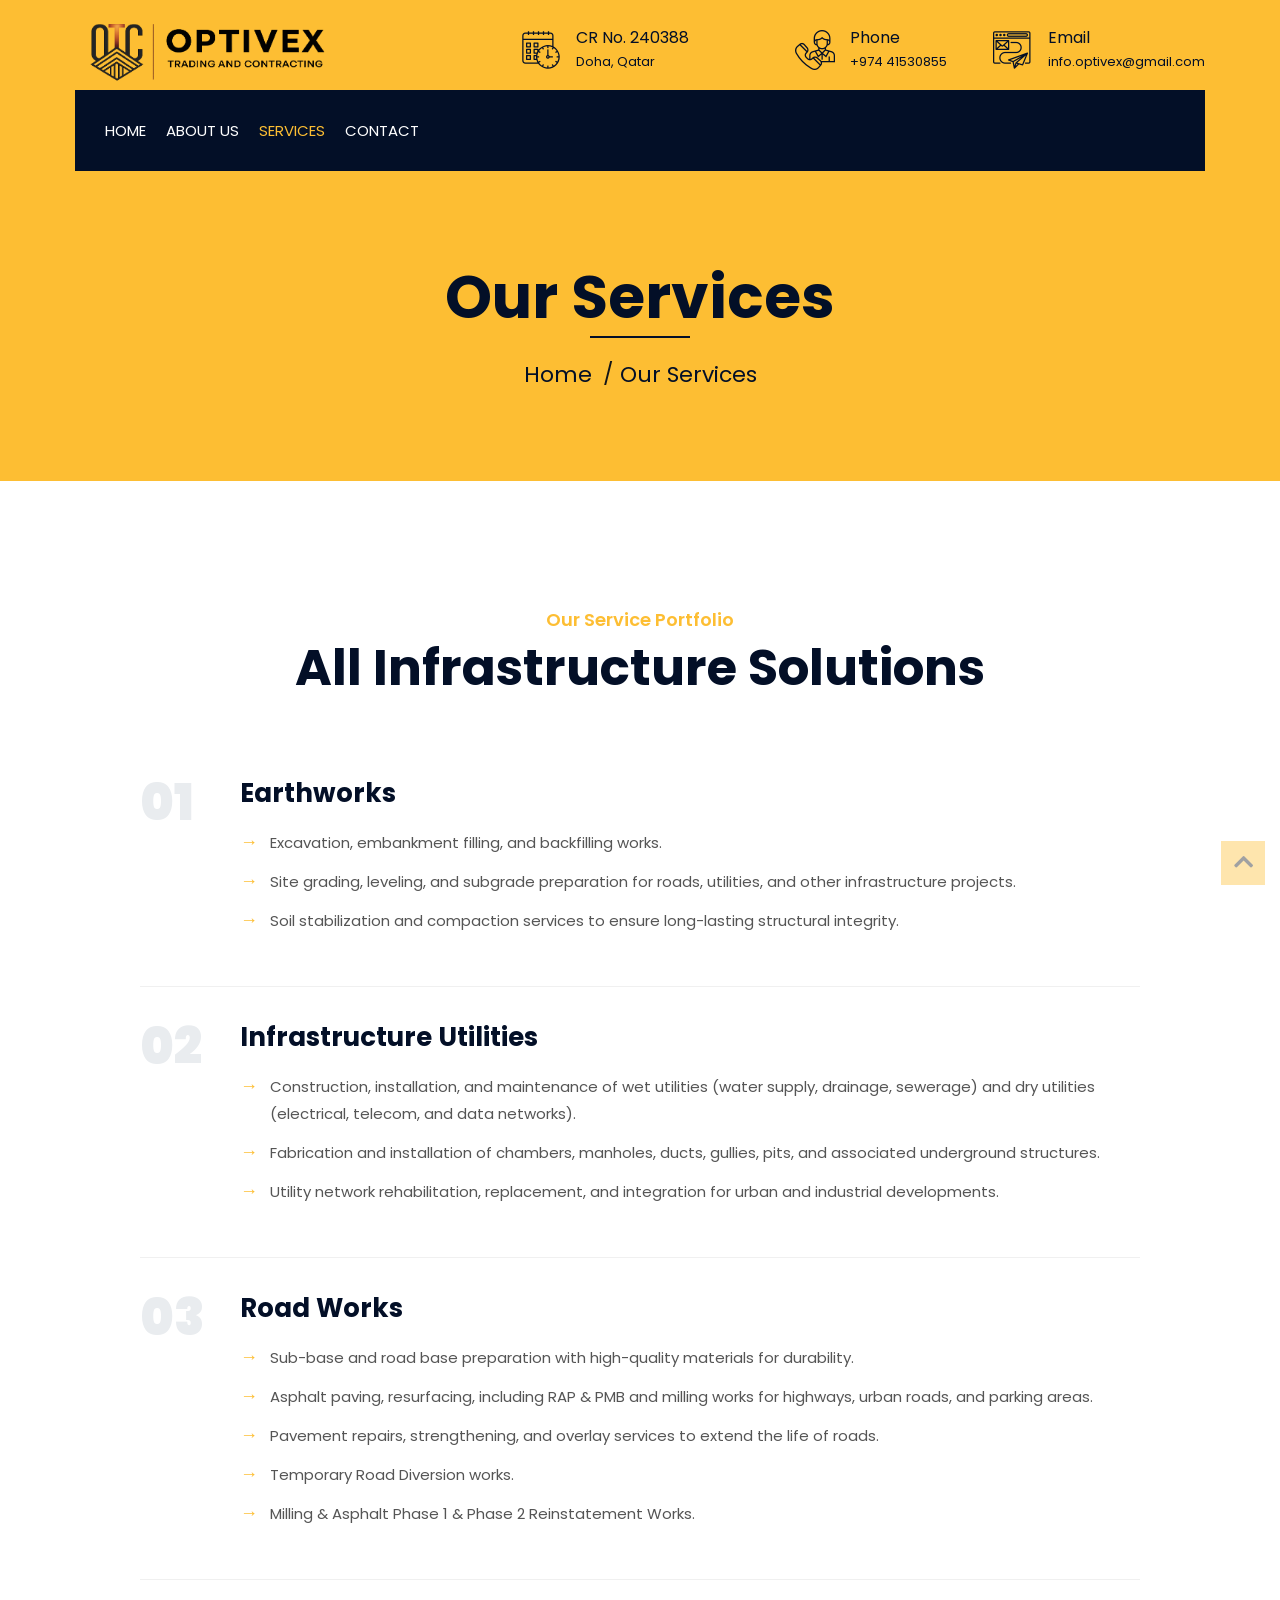
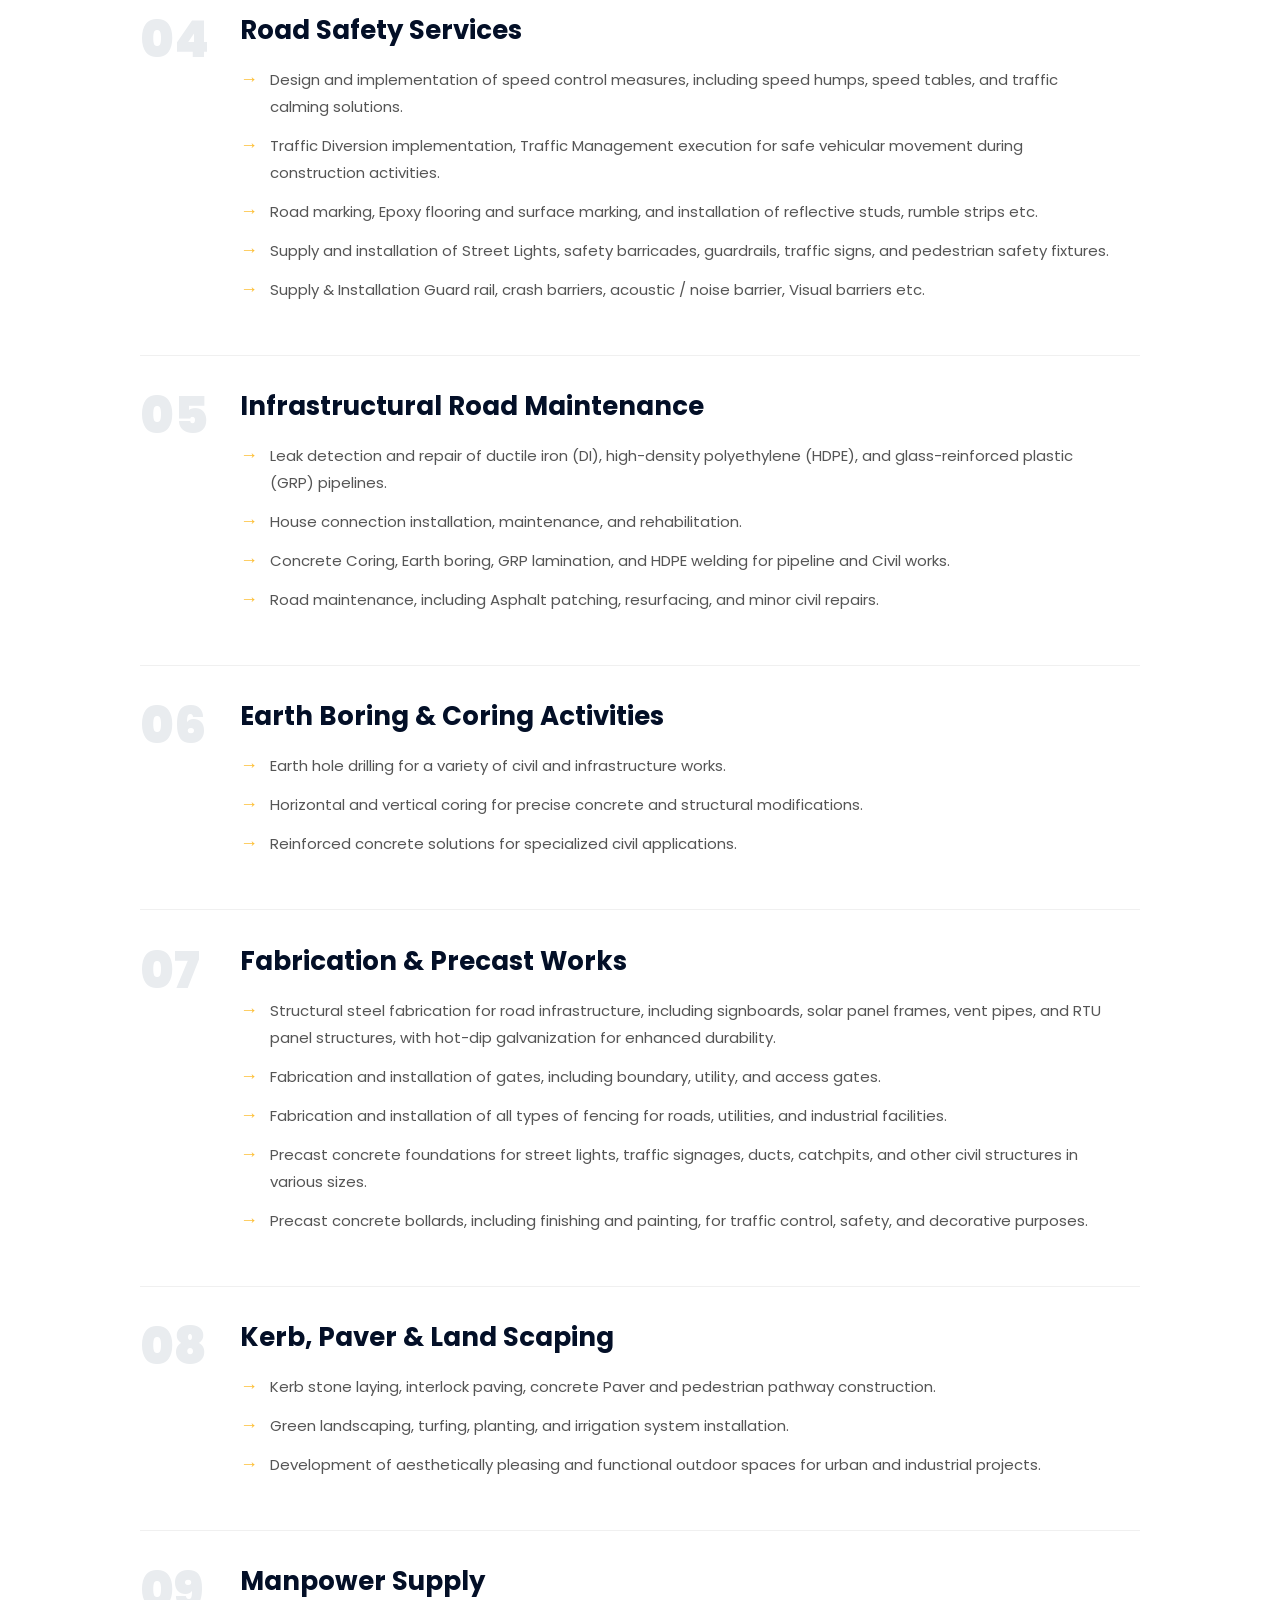
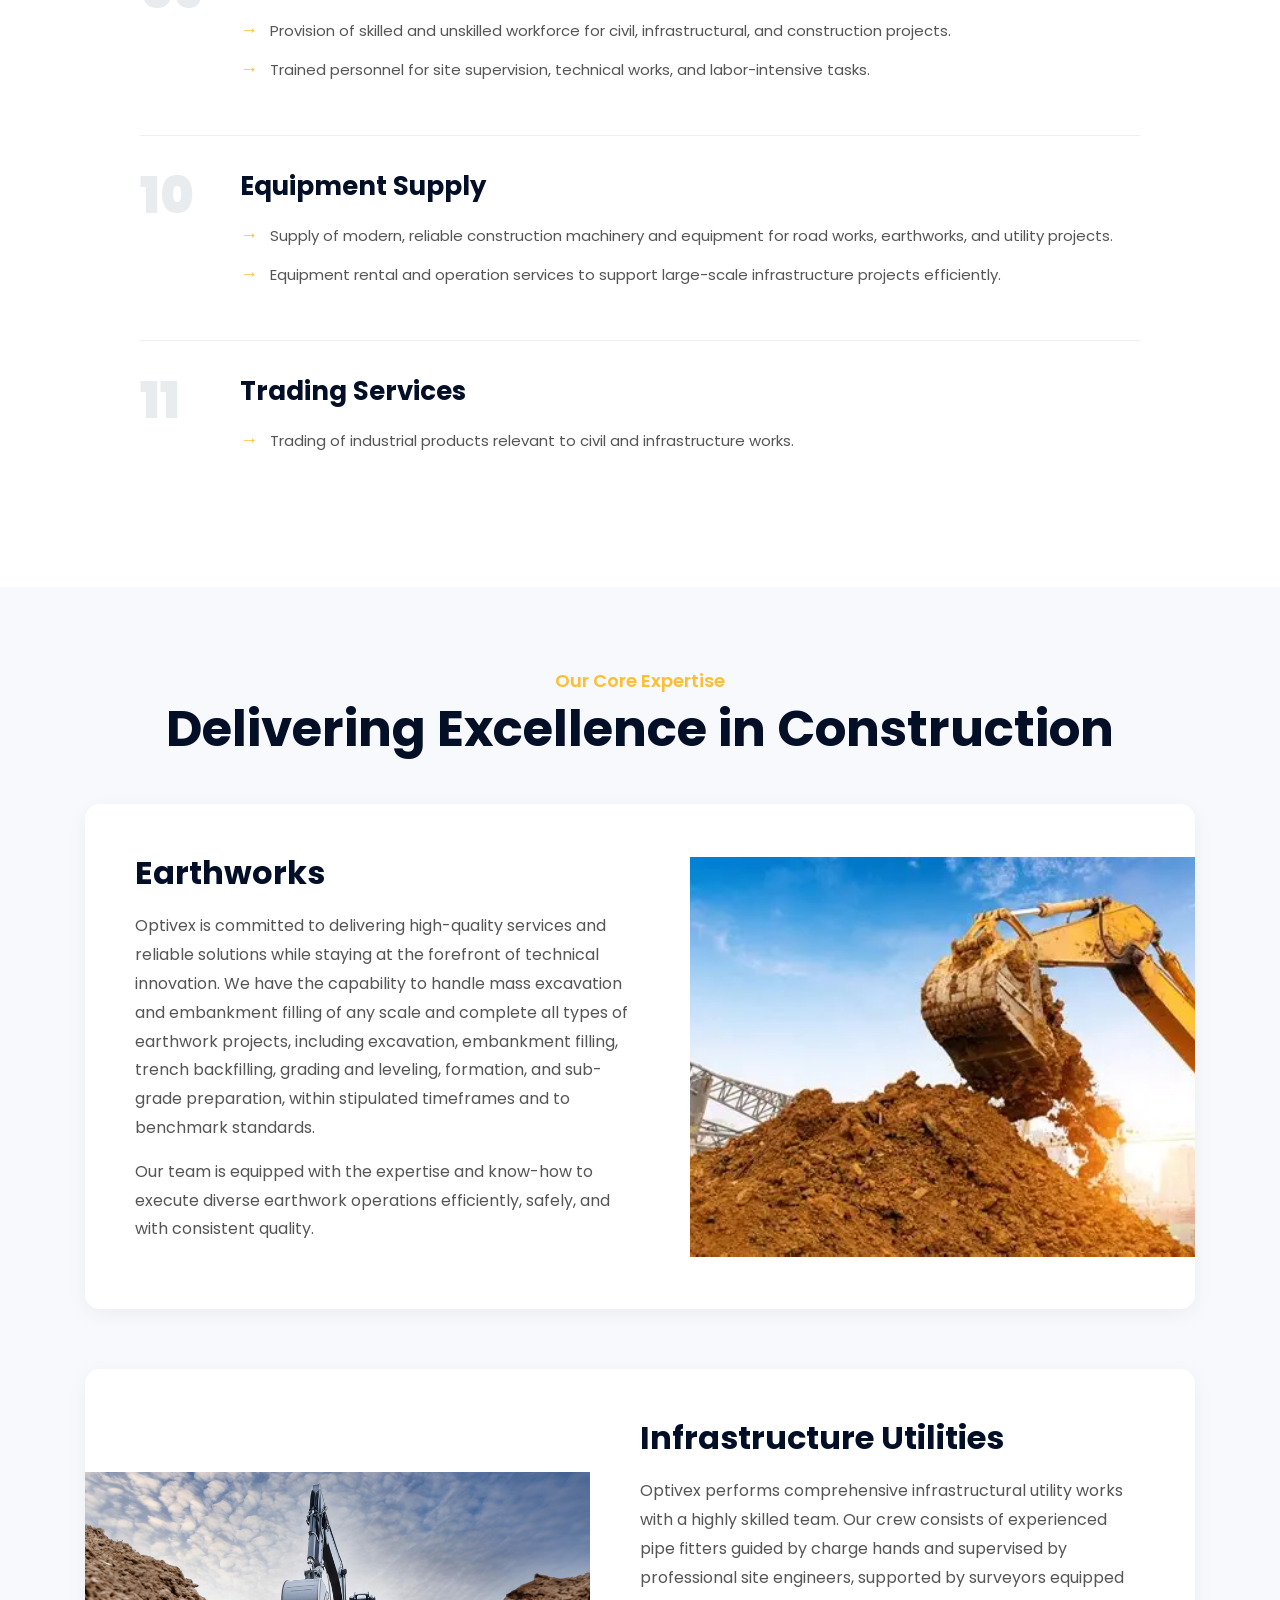
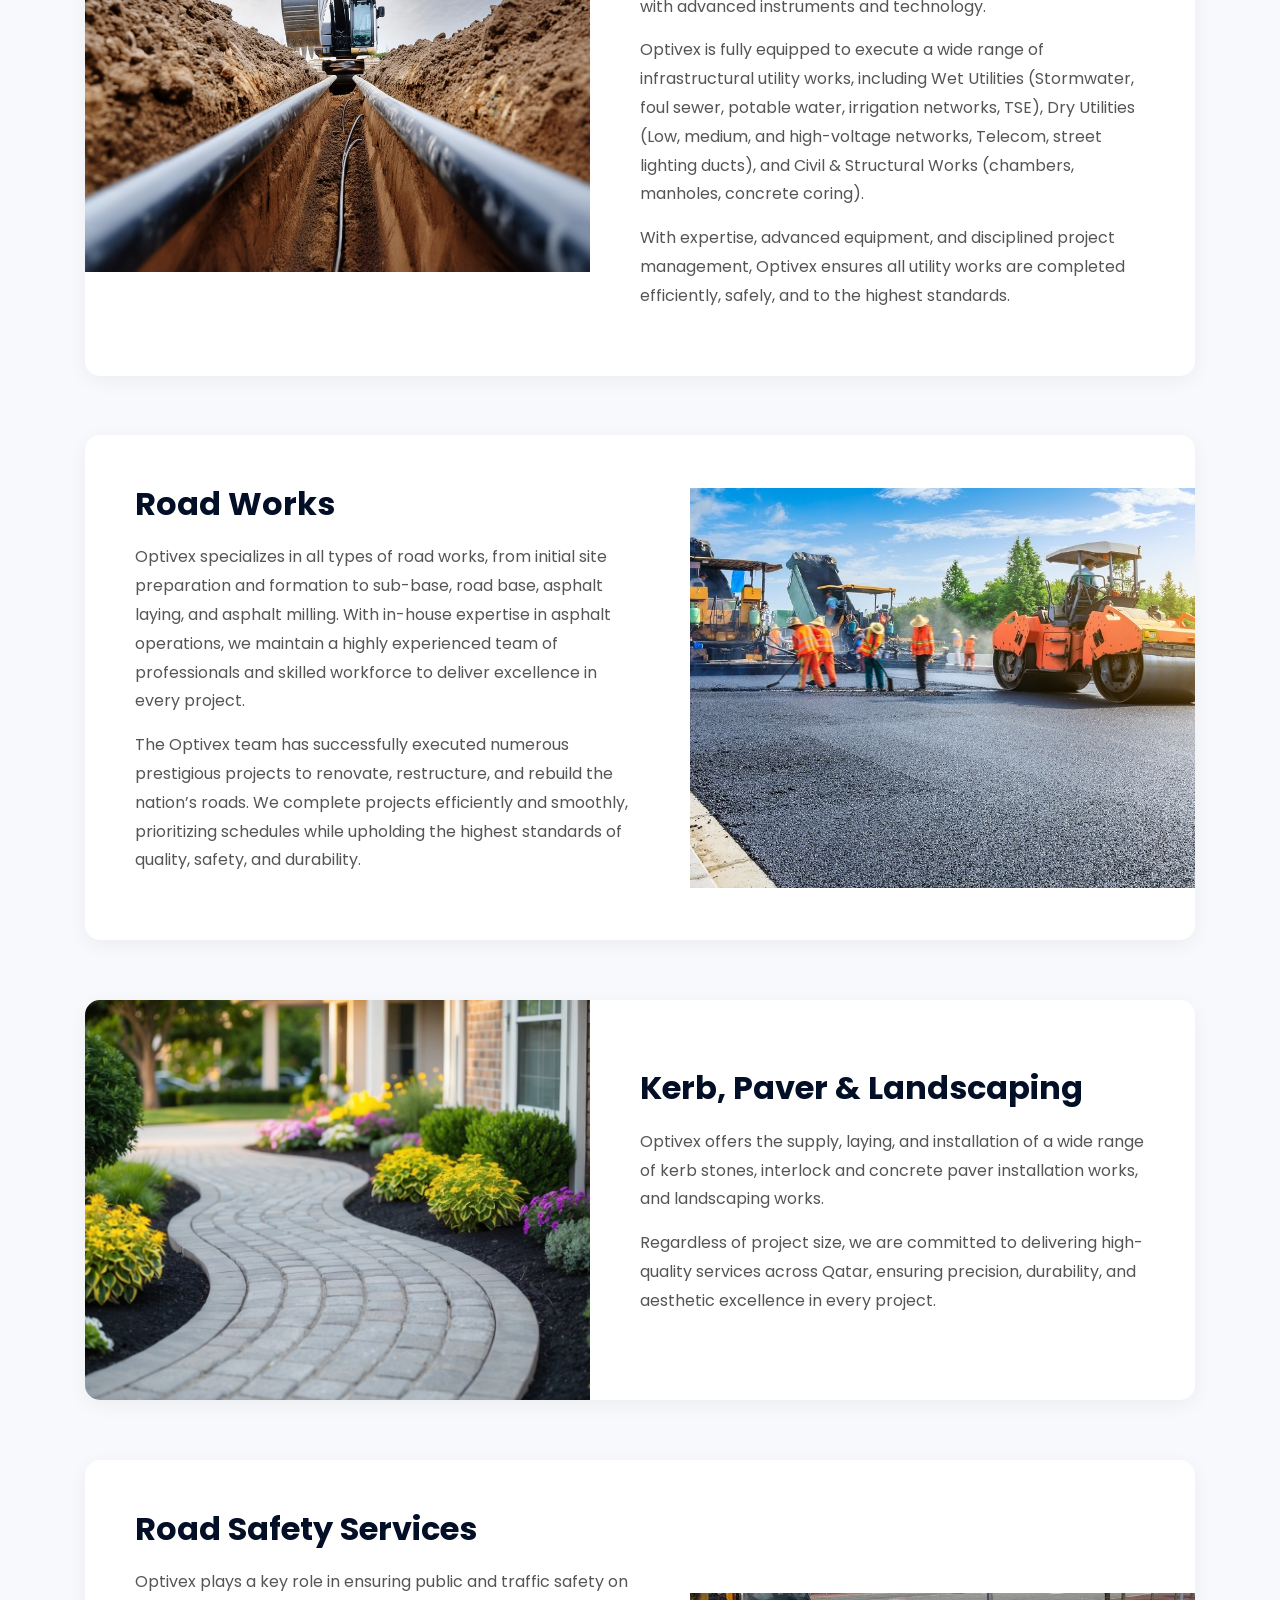
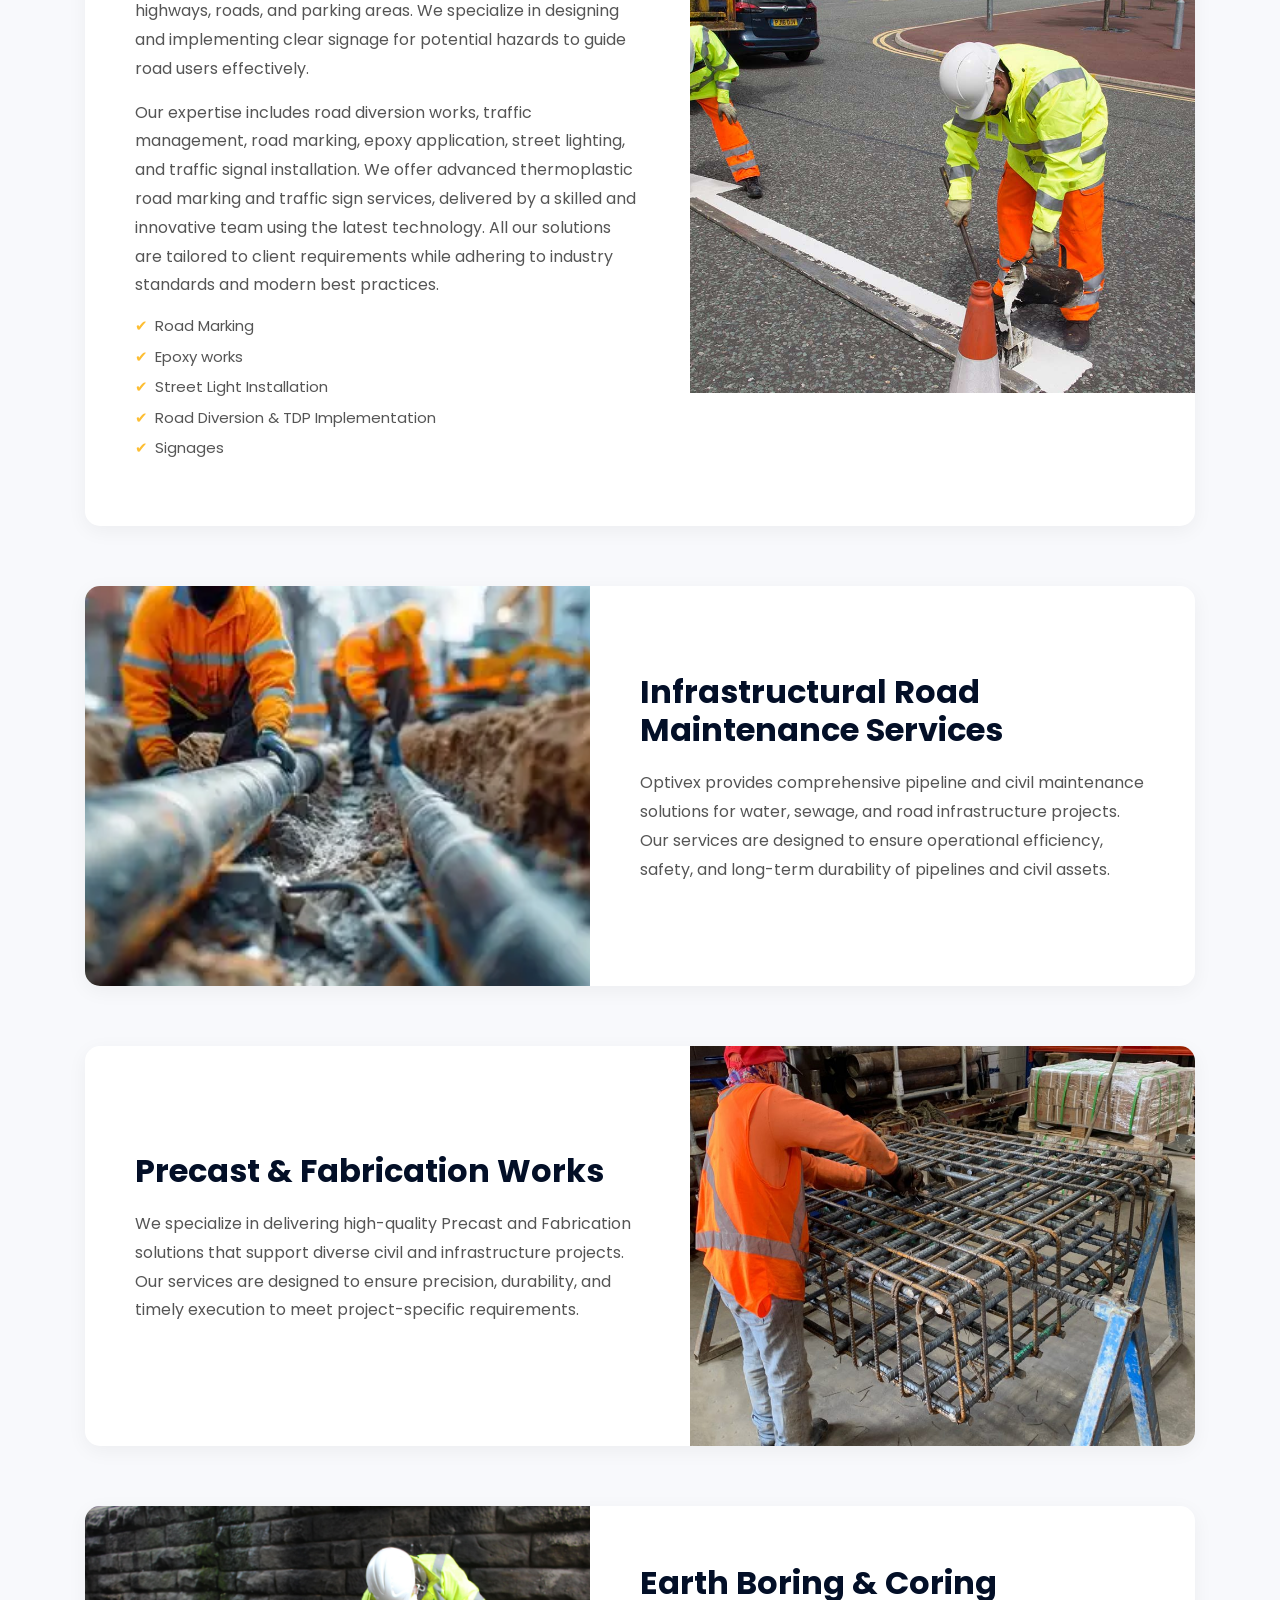
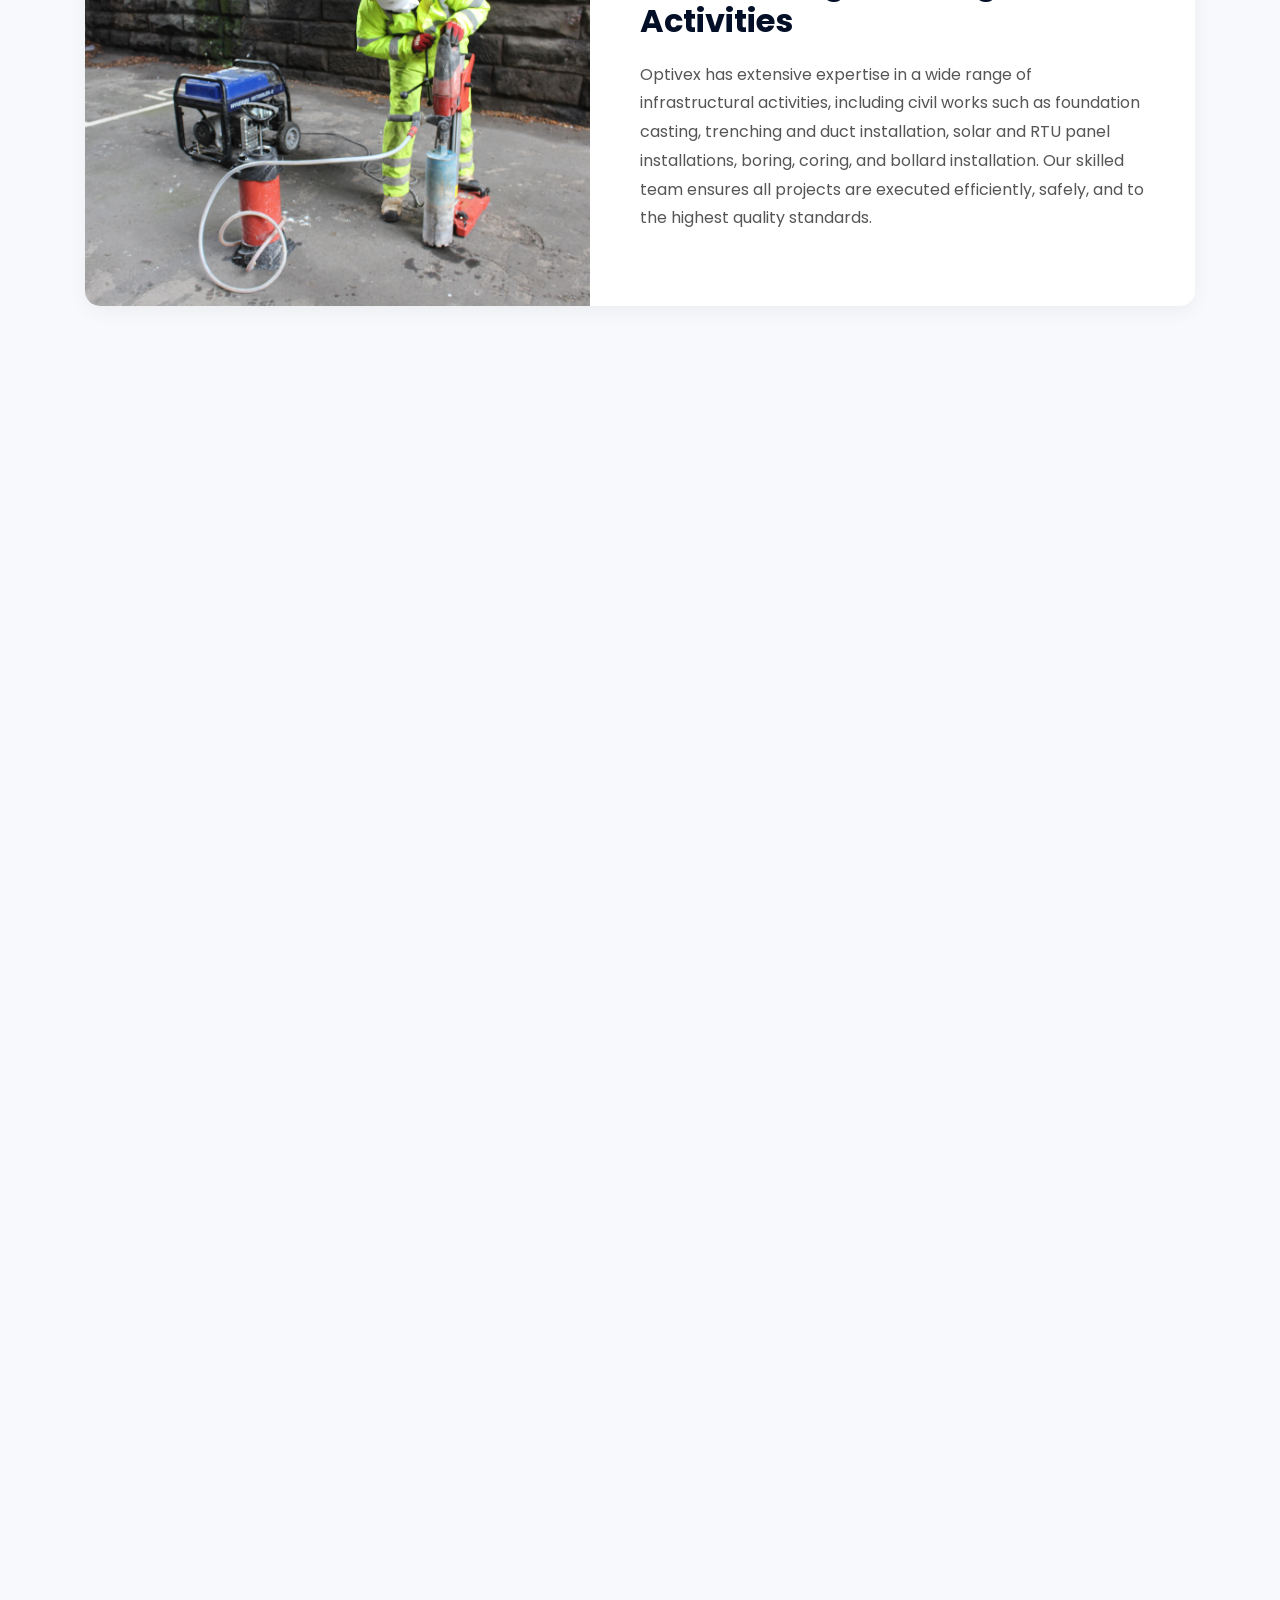
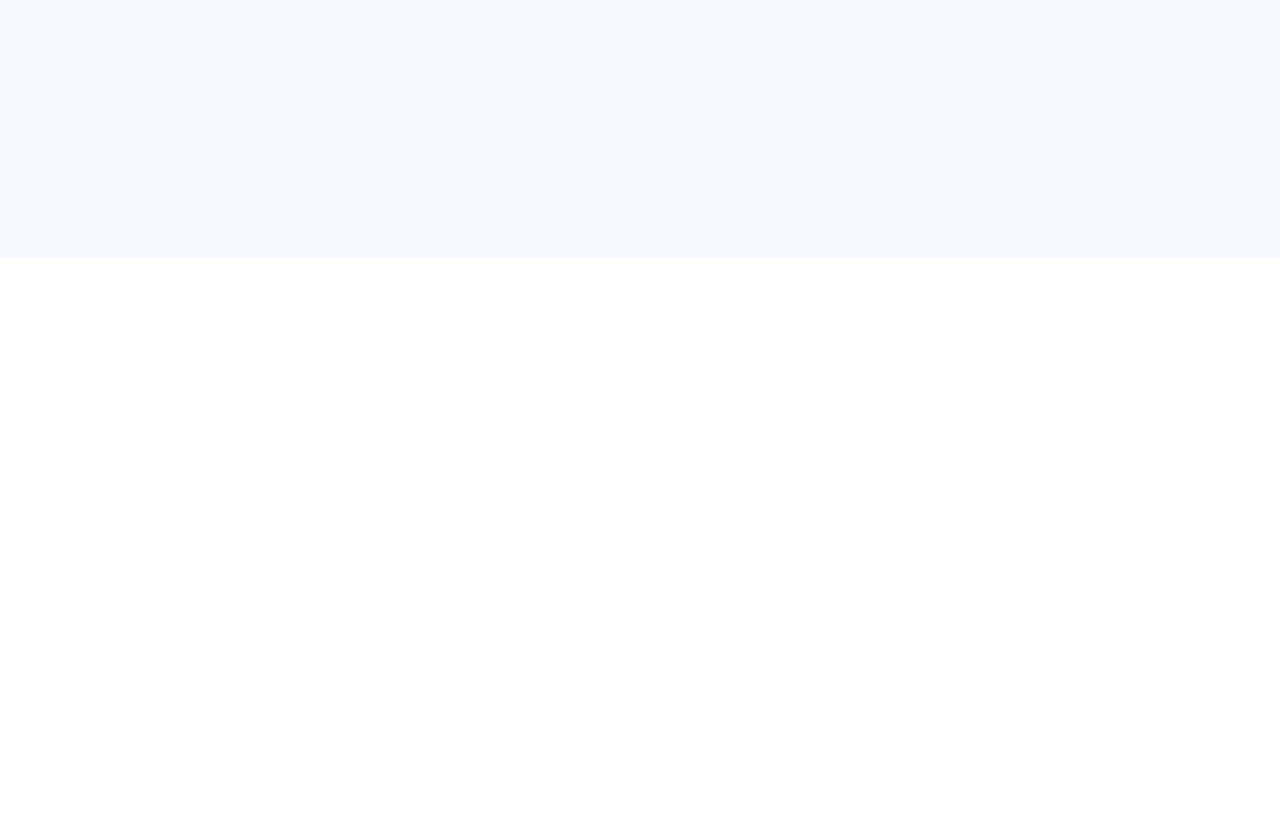
<file: service.html>
<!DOCTYPE html>
<html lang="en">
    <head>
        <meta charset="utf-8">
        <title>Optivex</title>
        <meta content="width=device-width, initial-scale=1.0" name="viewport">
        <meta content="Construction Company Website Template" name="keywords">
        <meta content="Construction Company Website Template" name="description">

        <!-- Favicon -->
        <link href="img/logo otc.png" rel="icon">

        <!-- Google Font -->
        <link href="https://fonts.googleapis.com/css2?family=Poppins:wght@100;200;300;400;500;600;700;800;900&display=swap" rel="stylesheet">

        <!-- CSS Libraries -->
        <link href="https://stackpath.bootstrapcdn.com/bootstrap/4.4.1/css/bootstrap.min.css" rel="stylesheet">
        <link href="https://cdnjs.cloudflare.com/ajax/libs/font-awesome/5.10.0/css/all.min.css" rel="stylesheet">
        <link href="lib/flaticon/font/flaticon.css" rel="stylesheet"> 
        <link href="lib/animate/animate.min.css" rel="stylesheet">
        <link href="lib/owlcarousel/assets/owl.carousel.min.css" rel="stylesheet">
        <link href="lib/lightbox/css/lightbox.min.css" rel="stylesheet">
        <link href="lib/slick/slick.css" rel="stylesheet">
        <link href="lib/slick/slick-theme.css" rel="stylesheet">

        <!-- Template Stylesheet -->
        <link href="css/style.css" rel="stylesheet">
    </head>

    <body>
        <div class="wrapper">
            <!-- Top Bar Start -->
            <div class="top-bar">
                <div class="container-fluid">
                    <div class="row align-items-center">
                        <div class="col-lg-4 col-md-12">
                            <div class="logo">
                                <a href="index.html">
                                    <img loading="lazy" src="img/logo optivex.png" alt="Optivex Trading and Contracting" style="max-height: 70px;">
                                </a>
                            </div>
                        </div>
                        <div class="col-lg-8 col-md-7 d-none d-lg-block">
                            <div class="row">
                                <div class="col-4">
                                    <div class="top-bar-item">
                                        <div class="top-bar-icon">
                                            <i class="flaticon-calendar"></i>
                                        </div>
                                        <div class="top-bar-text">
                                            <h3>CR No. 240388</h3>
                                            <p>Doha, Qatar</p>
                                        </div>
                                    </div>
                                </div>
                                <div class="col-4">
                                    <div class="top-bar-item">
                                        <div class="top-bar-icon">
                                            <i class="flaticon-call"></i>
                                        </div>
                                        <div class="top-bar-text">
                                            <h3>Phone</h3>
                                            <p><a href="tel:+97441530855" style="color: inherit; text-decoration: none;">+974 41530855</a></p>
                                        </div>
                                    </div>
                                </div>
                                <div class="col-4">
                                    <div class="top-bar-item">
                                        <div class="top-bar-icon">
                                            <i class="flaticon-send-mail"></i>
                                        </div>
                                        <div class="top-bar-text">
                                            <h3>Email</h3>
                                            <p><a href="mailto:info.optivex@gmail.com" style="color: inherit; text-decoration: none;">info.optivex@gmail.com</a></p>
                                        </div>
                                    </div>
                                </div>
                            </div>
                        </div>
                    </div>
                </div>
            </div>
            <!-- Top Bar End -->

            <!-- Nav Bar Start -->
            <div class="nav-bar">
                <div class="container-fluid">
                    <nav class="navbar navbar-expand-lg bg-dark navbar-dark">
                        <a href="#" class="navbar-brand">MENU</a>
                        <button type="button" class="navbar-toggler" data-toggle="collapse" data-target="#navbarCollapse">
                            <span class="navbar-toggler-icon"></span>
                        </button>

                        <div class="collapse navbar-collapse justify-content-between" id="navbarCollapse">
                            <div class="navbar-nav mr-auto">
                                <a href="index.html" class="nav-item nav-link">Home</a>
                                <a href="about.html" class="nav-item nav-link">About Us</a>
                                <a href="service.html" class="nav-item nav-link active">Services</a>
                                <a href="contact.html" class="nav-item nav-link">Contact</a>
                            </div>

                        </div>
                    </nav>
                </div>
            </div>
            <!-- Nav Bar End -->
            
            
            <!-- Page Header Start -->
            <div class="page-header">
                <div class="container">
                    <div class="row">
                        <div class="col-12">
                            <h2>Our Services</h2>
                        </div>
                        <div class="col-12">
                            <a href="">Home</a>
                            <a href="">Our Services</a>
                        </div>
                    </div>
                </div>
            </div>
            <!-- Page Header End -->


            <!-- Service List Start -->
            <style>
            .service-detailed {
                padding: 80px 0;
                background: #ffffff;
            }
            .service-intro {
                text-align: center;
                max-width: 850px;
                margin: 0 auto 60px auto;
                font-size: 17px;
                color: #666;
                line-height: 1.8;
            }
            .service-list-container {
                max-width: 1000px;
                margin: 0 auto;
            }
            .service-row-list {
                display: flex;
                flex-wrap: wrap;
                align-items: flex-start;
                padding: 40px 0;
                border-bottom: 1px solid #f0f0f0;
                transition: background 0.3s ease;
            }
            .service-row-list:hover {
                background: #fafafc;
            }
            .service-row-list:last-child {
                border-bottom: none;
            }
            .service-number {
                flex: 0 0 100px;
                font-size: 50px;
                font-weight: 900;
                color: #e9ecef;
                line-height: 0.8;
                font-family: 'Poppins', sans-serif;
            }
            .service-content-list {
                flex: 1;
                min-width: 300px;
                padding-right: 20px;
            }
            .service-content-list h3 {
                font-size: 26px;
                color: #030f27;
                font-weight: 700;
                margin-bottom: 20px;
                margin-top: -5px;
            }
            .service-content-list ul {
                list-style: none;
                padding: 0;
                margin: 0;
            }
            .service-content-list ul li {
                position: relative;
                padding-left: 30px;
                margin-bottom: 12px;
                color: #555;
                line-height: 1.8;
                font-size: 15px;
            }
            .service-content-list ul li::before {
                content: "→";
                position: absolute;
                left: 0;
                top: 0;
                color: #fdbe33;
                font-size: 18px;
                font-weight: bold;
                line-height: 1.4;
            }
            
            @media (max-width: 768px) {
                .service-row-list {
                    flex-direction: column;
                    padding: 30px 20px;
                }
                .service-number {
                    margin-bottom: 15px;
                    font-size: 40px;
                }
            }
            </style>

            <div class="service-detailed">
                <div class="container">
                    <div class="section-header text-center">
                        <p>Our Service Portfolio</p>
                        <h2>All Infrastructure Solutions</h2>
                    </div>
                    
                    <div class="service-list-container">
                        
                        <!-- Item 1 -->
                        <div class="service-row-list wow fadeInUp" data-wow-delay="0.1s">
                            <div class="service-number">01</div>
                            <div class="service-content-list">
                                <h3>Earthworks</h3>
                                <ul>
                                    <li>Excavation, embankment filling, and backfilling works.</li>
                                    <li>Site grading, leveling, and subgrade preparation for roads, utilities, and other infrastructure projects.</li>
                                    <li>Soil stabilization and compaction services to ensure long-lasting structural integrity.</li>
                                </ul>
                            </div>
                        </div>

                        <!-- Item 2 -->
                        <div class="service-row-list wow fadeInUp" data-wow-delay="0.1s">
                            <div class="service-number">02</div>
                            <div class="service-content-list">
                                <h3>Infrastructure Utilities</h3>
                                <ul>
                                    <li>Construction, installation, and maintenance of wet utilities (water supply, drainage, sewerage) and dry utilities (electrical, telecom, and data networks).</li>
                                    <li>Fabrication and installation of chambers, manholes, ducts, gullies, pits, and associated underground structures.</li>
                                    <li>Utility network rehabilitation, replacement, and integration for urban and industrial developments.</li>
                                </ul>
                            </div>
                        </div>

                        <!-- Item 3 -->
                        <div class="service-row-list wow fadeInUp" data-wow-delay="0.1s">
                            <div class="service-number">03</div>
                            <div class="service-content-list">
                                <h3>Road Works</h3>
                                <ul>
                                    <li>Sub-base and road base preparation with high-quality materials for durability.</li>
                                    <li>Asphalt paving, resurfacing, including RAP & PMB and milling works for highways, urban roads, and parking areas.</li>
                                    <li>Pavement repairs, strengthening, and overlay services to extend the life of roads.</li>
                                    <li>Temporary Road Diversion works.</li>
                                    <li>Milling & Asphalt Phase 1 & Phase 2 Reinstatement Works.</li>
                                </ul>
                            </div>
                        </div>

                        <!-- Item 4 -->
                        <div class="service-row-list wow fadeInUp" data-wow-delay="0.1s">
                            <div class="service-number">04</div>
                            <div class="service-content-list">
                                <h3>Road Safety Services</h3>
                                <ul>
                                    <li>Design and implementation of speed control measures, including speed humps, speed tables, and traffic calming solutions.</li>
                                    <li>Traffic Diversion implementation, Traffic Management execution for safe vehicular movement during construction activities.</li>
                                    <li>Road marking, Epoxy flooring and surface marking, and installation of reflective studs, rumble strips etc.</li>
                                    <li>Supply and installation of Street Lights, safety barricades, guardrails, traffic signs, and pedestrian safety fixtures.</li>
                                    <li>Supply & Installation Guard rail, crash barriers, acoustic / noise barrier, Visual barriers etc.</li>
                                </ul>
                            </div>
                        </div>

                        <!-- Item 5 -->
                        <div class="service-row-list wow fadeInUp" data-wow-delay="0.1s">
                            <div class="service-number">05</div>
                            <div class="service-content-list">
                                <h3>Infrastructural Road Maintenance</h3>
                                <ul>
                                    <li>Leak detection and repair of ductile iron (DI), high-density polyethylene (HDPE), and glass-reinforced plastic (GRP) pipelines.</li>
                                    <li>House connection installation, maintenance, and rehabilitation.</li>
                                    <li>Concrete Coring, Earth boring, GRP lamination, and HDPE welding for pipeline and Civil works.</li>
                                    <li>Road maintenance, including Asphalt patching, resurfacing, and minor civil repairs.</li>
                                </ul>
                            </div>
                        </div>

                        <!-- Item 6 -->
                        <div class="service-row-list wow fadeInUp" data-wow-delay="0.1s">
                            <div class="service-number">06</div>
                            <div class="service-content-list">
                                <h3>Earth Boring & Coring Activities</h3>
                                <ul>
                                    <li>Earth hole drilling for a variety of civil and infrastructure works.</li>
                                    <li>Horizontal and vertical coring for precise concrete and structural modifications.</li>
                                    <li>Reinforced concrete solutions for specialized civil applications.</li>
                                </ul>
                            </div>
                        </div>

                        <!-- Item 7 -->
                        <div class="service-row-list wow fadeInUp" data-wow-delay="0.1s">
                            <div class="service-number">07</div>
                            <div class="service-content-list">
                                <h3>Fabrication & Precast Works</h3>
                                <ul>
                                    <li>Structural steel fabrication for road infrastructure, including signboards, solar panel frames, vent pipes, and RTU panel structures, with hot-dip galvanization for enhanced durability.</li>
                                    <li>Fabrication and installation of gates, including boundary, utility, and access gates.</li>
                                    <li>Fabrication and installation of all types of fencing for roads, utilities, and industrial facilities.</li>
                                    <li>Precast concrete foundations for street lights, traffic signages, ducts, catchpits, and other civil structures in various sizes.</li>
                                    <li>Precast concrete bollards, including finishing and painting, for traffic control, safety, and decorative purposes.</li>
                                </ul>
                            </div>
                        </div>

                        <!-- Item 8 -->
                        <div class="service-row-list wow fadeInUp" data-wow-delay="0.1s">
                            <div class="service-number">08</div>
                            <div class="service-content-list">
                                <h3>Kerb, Paver & Land Scaping</h3>
                                <ul>
                                    <li>Kerb stone laying, interlock paving, concrete Paver and pedestrian pathway construction.</li>
                                    <li>Green landscaping, turfing, planting, and irrigation system installation.</li>
                                    <li>Development of aesthetically pleasing and functional outdoor spaces for urban and industrial projects.</li>
                                </ul>
                            </div>
                        </div>

                        <!-- Item 9 -->
                        <div class="service-row-list wow fadeInUp" data-wow-delay="0.1s">
                            <div class="service-number">09</div>
                            <div class="service-content-list">
                                <h3>Manpower Supply</h3>
                                <ul>
                                    <li>Provision of skilled and unskilled workforce for civil, infrastructural, and construction projects.</li>
                                    <li>Trained personnel for site supervision, technical works, and labor-intensive tasks.</li>
                                </ul>
                            </div>
                        </div>

                        <!-- Item 10 -->
                        <div class="service-row-list wow fadeInUp" data-wow-delay="0.1s">
                            <div class="service-number">10</div>
                            <div class="service-content-list">
                                <h3>Equipment Supply</h3>
                                <ul>
                                    <li>Supply of modern, reliable construction machinery and equipment for road works, earthworks, and utility projects.</li>
                                    <li>Equipment rental and operation services to support large-scale infrastructure projects efficiently.</li>
                                </ul>
                            </div>
                        </div>

                        <!-- Item 11 -->
                        <div class="service-row-list wow fadeInUp" data-wow-delay="0.1s">
                            <div class="service-number">11</div>
                            <div class="service-content-list">
                                <h3>Trading Services</h3>
                                <ul>
                                    <li>Trading of industrial products relevant to civil and infrastructure works.</li>
                                </ul>
                            </div>
                        </div>

                    </div>
                </div>
            </div>
            <!-- Service List End -->

<!-- Service Explanations Start -->
            <style>
            .service-explanations {
                padding: 80px 0;
                background: #f8f9fc;
            }
            .expl-row {
                display: flex;
                flex-wrap: wrap;
                align-items: center;
                margin-bottom: 60px;
                background: #ffffff;
                border-radius: 15px;
                box-shadow: 0 5px 20px rgba(0,0,0,0.05);
                overflow: hidden;
            }
            .expl-row.reverse {
                flex-direction: row-reverse;
            }
            .expl-content {
                flex: 1;
                min-width: 300px;
                padding: 50px;
            }
            .expl-image {
                flex: 1;
                min-width: 300px;
            }
            .expl-image img {
                width: 100%;
                height: 100%;
                min-height: 400px;
                object-fit: cover;
                display: block;
            }
            .expl-content h2 {
                font-size: 32px;
                color: #030f27;
                font-weight: 700;
                margin-bottom: 20px;
            }
            .expl-content p {
                font-size: 16px;
                color: #555;
                line-height: 1.8;
                margin-bottom: 15px;
            }
            @media (max-width: 768px) {
                .expl-row, .expl-row.reverse {
                    flex-direction: column;
                }
                .expl-content {
                    padding: 30px;
                }
                .expl-image img {
                    min-height: 250px;
                }
            }
           html, body{
    overflow-x: hidden;
    max-width: 100%;
}
 
            </style>

            <div class="service-explanations">
                <div class="container">
                    <div class="section-header text-center">
                        <p>Our Core Expertise</p>
                        <h2>Delivering Excellence in Construction</h2>
                    </div>

                    <!-- Earthworks -->
                    <div class="expl-row wow fadeInUp" data-wow-delay="0.1s">
                        <div class="expl-content">
                            <h2>Earthworks</h2>
                            <p>Optivex is committed to delivering high-quality services and reliable solutions while staying at the forefront of technical innovation. We have the capability to handle mass excavation and embankment filling of any scale and complete all types of earthwork projects, including excavation, embankment filling, trench backfilling, grading and leveling, formation, and sub-grade preparation, within stipulated timeframes and to benchmark standards.</p>
                            <p>Our team is equipped with the expertise and know-how to execute diverse earthwork operations efficiently, safely, and with consistent quality.</p>
                        </div>
                        <div class="expl-image">
                            <img loading="lazy" src="img/opt10.webp" alt="Earthworks">
                        </div>
                    </div>

                    <!-- Infra Utilities -->
                    <div class="expl-row reverse wow fadeInUp" data-wow-delay="0.2s">
                        <div class="expl-content">
                            <h2>Infrastructure Utilities</h2>
                            <p>Optivex performs comprehensive infrastructural utility works with a highly skilled team. Our crew consists of experienced pipe fitters guided by charge hands and supervised by professional site engineers, supported by surveyors equipped with advanced instruments and technology.</p>
                            <p>Optivex is fully equipped to execute a wide range of infrastructural utility works, including Wet Utilities (Stormwater, foul sewer, potable water, irrigation networks, TSE), Dry Utilities (Low, medium, and high-voltage networks, Telecom, street lighting ducts), and Civil & Structural Works (chambers, manholes, concrete coring).</p>
                            <p>With expertise, advanced equipment, and disciplined project management, Optivex ensures all utility works are completed efficiently, safely, and to the highest standards.</p>
                        </div>
                        <div class="expl-image">
                            <img loading="lazy" src="img/opt11.jfif" alt="Infrastructure Utilities">
                        </div>
                    </div>

                    <!-- Road Works -->
                    <div class="expl-row wow fadeInUp" data-wow-delay="0.3s">
                        <div class="expl-content">
                            <h2>Road Works</h2>
                            <p>Optivex specializes in all types of road works, from initial site preparation and formation to sub-base, road base, asphalt laying, and asphalt milling. With in-house expertise in asphalt operations, we maintain a highly experienced team of professionals and skilled workforce to deliver excellence in every project.</p>
                            <p>The Optivex team has successfully executed numerous prestigious projects to renovate, restructure, and rebuild the nation’s roads. We complete projects efficiently and smoothly, prioritizing schedules while upholding the highest standards of quality, safety, and durability.</p>
                        </div>
                        <div class="expl-image">
                            <img loading="lazy" src="img/opt12.jpg" alt="Road Works">
                        </div>
                    </div>

                    <!-- Trading Services -->
                    

                    <!-- Kerb, Paver & Landscaping -->
                    <div class="expl-row reverse wow fadeInUp" data-wow-delay="0.5s">
                        <div class="expl-content">
                            <h2>Kerb, Paver & Landscaping</h2>
                            <p>Optivex offers the supply, laying, and installation of a wide range of kerb stones, interlock and concrete paver installation works, and landscaping works.</p>
                            <p>Regardless of project size, we are committed to delivering high-quality services across Qatar, ensuring precision, durability, and aesthetic excellence in every project.</p>
                        </div>
                        <div class="expl-image">
                            <img loading="lazy" src="img/opt13.jpg" alt="Kerb, Paver & Landscaping">
                        </div>
                    </div>

                    <!-- Road Safety Services -->
                    <div class="expl-row wow fadeInUp" data-wow-delay="0.6s">
                        <div class="expl-content">
                            <h2>Road Safety Services</h2>
                            <p>Optivex plays a key role in ensuring public and traffic safety on highways, roads, and parking areas. We specialize in designing and implementing clear signage for potential hazards to guide road users effectively.</p>
                            <p>Our expertise includes road diversion works, traffic management, road marking, epoxy application, street lighting, and traffic signal installation. We offer advanced thermoplastic road marking and traffic sign services, delivered by a skilled and innovative team using the latest technology. All our solutions are tailored to client requirements while adhering to industry standards and modern best practices.</p>
                            <ul style="list-style: none; padding: 0; margin-top: 15px;">
                                <li style="position: relative; padding-left: 20px; margin-bottom: 8px; color: #555; font-size: 15px;"><span style="position: absolute; left: 0; color: #fdbe33;">✔</span> Road Marking</li>
                                <li style="position: relative; padding-left: 20px; margin-bottom: 8px; color: #555; font-size: 15px;"><span style="position: absolute; left: 0; color: #fdbe33;">✔</span> Epoxy works</li>
                                <li style="position: relative; padding-left: 20px; margin-bottom: 8px; color: #555; font-size: 15px;"><span style="position: absolute; left: 0; color: #fdbe33;">✔</span> Street Light Installation</li>
                                <li style="position: relative; padding-left: 20px; margin-bottom: 8px; color: #555; font-size: 15px;"><span style="position: absolute; left: 0; color: #fdbe33;">✔</span> Road Diversion & TDP Implementation</li>
                                <li style="position: relative; padding-left: 20px; margin-bottom: 8px; color: #555; font-size: 15px;"><span style="position: absolute; left: 0; color: #fdbe33;">✔</span> Signages</li>
                            </ul>
                        </div>
                        <div class="expl-image">
                            <img loading="lazy" src="img/opt14.jfif" alt="Road Safety Services">
                        </div>
                    </div>

                    <!-- Infrastructural Road Maintenance Services -->
                    <div class="expl-row reverse wow fadeInUp" data-wow-delay="0.7s">
                        <div class="expl-content">
                            <h2>Infrastructural Road Maintenance Services</h2>
                            <p>Optivex provides comprehensive pipeline and civil maintenance solutions for water, sewage, and road infrastructure projects. Our services are designed to ensure operational efficiency, safety, and long-term durability of pipelines and civil assets.</p>
                        </div>
                        <div class="expl-image">
                            <img loading="lazy" src="img/opt15.webp" alt="Infrastructural Road Maintenance Services">
                        </div>
                    </div>

                    <!-- Precast & Fabrication Works -->
                    <div class="expl-row wow fadeInUp" data-wow-delay="0.8s">
                        <div class="expl-content">
                            <h2>Precast & Fabrication Works</h2>
                            <p>We specialize in delivering high-quality Precast and Fabrication solutions that support diverse civil and infrastructure projects. Our services are designed to ensure precision, durability, and timely execution to meet project-specific requirements.</p>
                        </div>
                        <div class="expl-image">
                            <img loading="lazy" src="img/opt16.jpg" alt="Precast & Fabrication Works">
                        </div>
                    </div>

                    <!-- Earth Boring & Coring Activities -->
                    <div class="expl-row reverse wow fadeInUp" data-wow-delay="0.9s">
                        <div class="expl-content">
                            <h2>Earth Boring & Coring Activities</h2>
                            <p>Optivex has extensive expertise in a wide range of infrastructural activities, including civil works such as foundation casting, trenching and duct installation, solar and RTU panel installations, boring, coring, and bollard installation. Our skilled team ensures all projects are executed efficiently, safely, and to the highest quality standards.</p>
                        </div>
                        <div class="expl-image">
                            <img loading="lazy" src="img/opt17.jfif" alt="Earth Boring & Coring Activities">
                        </div>
                    </div>

                    <!-- Manpower Supply -->
                    <div class="expl-row wow fadeInUp" data-wow-delay="1.0s">
                        <div class="expl-content">
                            <h2>Manpower Supply</h2>
                            <p>Optivex is a leading provider of manpower resources, offering a strong capability to supply workers across all categories. Our workforce is highly sought after by leading companies due to our commitment to quality, reliability, and efficiency:</p>
                            <ul style="list-style: none; padding: 0; margin-top: 15px;">
                                <li style="position: relative; padding-left: 20px; margin-bottom: 8px; color: #555; font-size: 15px;"><span style="position: absolute; left: 0; color: #fdbe33;">✔</span> All personnel are well-trained and skilled.</li>
                                <li style="position: relative; padding-left: 20px; margin-bottom: 8px; color: #555; font-size: 15px;"><span style="position: absolute; left: 0; color: #fdbe33;">✔</span> Immediate replacement is provided in case of any issues or conflicts.</li>
                                <li style="position: relative; padding-left: 20px; margin-bottom: 8px; color: #555; font-size: 15px;"><span style="position: absolute; left: 0; color: #fdbe33;">✔</span> Workforce numbers are supplied flexibly to meet the specific needs of your project.</li>
                            </ul>
                        </div>
                        <div class="expl-image">
                            <img loading="lazy" src="img/opt18.avif" alt="Manpower Supply">
                        </div>
                    </div>

                    <!-- Machinery Supply -->
                    <div class="expl-row reverse wow fadeInUp" data-wow-delay="1.1s">
                        <div class="expl-content">
                            <h2>Machinery Supply</h2>
                            <p>Optivex provides a wide range of construction equipment and vehicles from top international brands. Our fleet includes trucks, excavators, bulldozers, loaders, rollers, cranes, forklifts, buses, and more.</p>
                            <p>We offer equipment for hire with or without operators, ensuring safety, reliability, and quality for all projects across Qatar.</p>
                        </div>
                        <div class="expl-image">
                            <img loading="lazy" src="img/opt19.jpg" alt="Machinery Supply">
                        </div>
                    </div>

                    <!-- Trading & Transportation -->
                    <div class="expl-row wow fadeInUp" data-wow-delay="1.2s">
                        <div class="expl-content">
                            <h2>Trading & Transportation</h2>
                            <p>Optivex supplies and transports construction materials to project sites, including sub-base, aggregates, road base, backfilling materials, gabbro, bitumen, sand, and more.</p>
                        </div>
                        <div class="expl-image">
                            <img loading="lazy" src="img/opt20.jpg" alt="Trading & Transportation">
                        </div>
                    </div>

                </div>
            </div>
<!-- Service Explanations End -->
            
            
            <!-- FAQs Start -->
            <!-- <div class="faqs">
                <div class="container">
                    <div class="section-header text-center">
                        <p>Frequently Asked Question</p>
                        <h2>You May Ask</h2>
                    </div>
                    <div class="row">
                        <div class="col-md-6">
                            <div id="accordion-1">
                                <div class="card wow fadeInLeft" data-wow-delay="0.1s">
                                    <div class="card-header">
                                        <a class="card-link collapsed" data-toggle="collapse" href="#collapseOne">
                                            Lorem ipsum dolor sit amet?
                                        </a>
                                    </div>
                                    <div id="collapseOne" class="collapse" data-parent="#accordion-1">
                                        <div class="card-body">
                                            Lorem ipsum dolor sit amet, consectetur adipiscing elit. Phasellus nec pretium mi. Curabitur facilisis ornare velit non.
                                        </div>
                                    </div>
                                </div>
                                <div class="card wow fadeInLeft" data-wow-delay="0.2s">
                                    <div class="card-header">
                                        <a class="card-link collapsed" data-toggle="collapse" href="#collapseTwo">
                                            Lorem ipsum dolor sit amet?
                                        </a>
                                    </div>
                                    <div id="collapseTwo" class="collapse" data-parent="#accordion-1">
                                        <div class="card-body">
                                            Lorem ipsum dolor sit amet, consectetur adipiscing elit. Phasellus nec pretium mi. Curabitur facilisis ornare velit non.
                                        </div>
                                    </div>
                                </div>
                                <div class="card wow fadeInLeft" data-wow-delay="0.3s">
                                    <div class="card-header">
                                        <a class="card-link collapsed" data-toggle="collapse" href="#collapseThree">
                                            Lorem ipsum dolor sit amet?
                                        </a>
                                    </div>
                                    <div id="collapseThree" class="collapse" data-parent="#accordion-1">
                                        <div class="card-body">
                                            Lorem ipsum dolor sit amet, consectetur adipiscing elit. Phasellus nec pretium mi. Curabitur facilisis ornare velit non.
                                        </div>
                                    </div>
                                </div>
                                <div class="card wow fadeInLeft" data-wow-delay="0.4s">
                                    <div class="card-header">
                                        <a class="card-link collapsed" data-toggle="collapse" href="#collapseFour">
                                            Lorem ipsum dolor sit amet?
                                        </a>
                                    </div>
                                    <div id="collapseFour" class="collapse" data-parent="#accordion-1">
                                        <div class="card-body">
                                            Lorem ipsum dolor sit amet, consectetur adipiscing elit. Phasellus nec pretium mi. Curabitur facilisis ornare velit non.
                                        </div>
                                    </div>
                                </div>
                                <div class="card wow fadeInLeft" data-wow-delay="0.5s">
                                    <div class="card-header">
                                        <a class="card-link collapsed" data-toggle="collapse" href="#collapseFive">
                                            Lorem ipsum dolor sit amet?
                                        </a>
                                    </div>
                                    <div id="collapseFive" class="collapse" data-parent="#accordion-1">
                                        <div class="card-body">
                                            Lorem ipsum dolor sit amet, consectetur adipiscing elit. Phasellus nec pretium mi. Curabitur facilisis ornare velit non.
                                        </div>
                                    </div>
                                </div>
                            </div>
                        </div>
                        <div class="col-md-6">
                            <div id="accordion-2">
                                <div class="card wow fadeInRight" data-wow-delay="0.1s">
                                    <div class="card-header">
                                        <a class="card-link collapsed" data-toggle="collapse" href="#collapseSix">
                                            Lorem ipsum dolor sit amet?
                                        </a>
                                    </div>
                                    <div id="collapseSix" class="collapse" data-parent="#accordion-2">
                                        <div class="card-body">
                                            Lorem ipsum dolor sit amet, consectetur adipiscing elit. Phasellus nec pretium mi. Curabitur facilisis ornare velit non.
                                        </div>
                                    </div>
                                </div>
                                <div class="card wow fadeInRight" data-wow-delay="0.2s">
                                    <div class="card-header">
                                        <a class="card-link collapsed" data-toggle="collapse" href="#collapseSeven">
                                            Lorem ipsum dolor sit amet?
                                        </a>
                                    </div>
                                    <div id="collapseSeven" class="collapse" data-parent="#accordion-2">
                                        <div class="card-body">
                                            Lorem ipsum dolor sit amet, consectetur adipiscing elit. Phasellus nec pretium mi. Curabitur facilisis ornare velit non.
                                        </div>
                                    </div>
                                </div>
                                <div class="card wow fadeInRight" data-wow-delay="0.3s">
                                    <div class="card-header">
                                        <a class="card-link collapsed" data-toggle="collapse" href="#collapseEight">
                                            Lorem ipsum dolor sit amet?
                                        </a>
                                    </div>
                                    <div id="collapseEight" class="collapse" data-parent="#accordion-2">
                                        <div class="card-body">
                                            Lorem ipsum dolor sit amet, consectetur adipiscing elit. Phasellus nec pretium mi. Curabitur facilisis ornare velit non.
                                        </div>
                                    </div>
                                </div>
                                <div class="card wow fadeInRight" data-wow-delay="0.4s">
                                    <div class="card-header">
                                        <a class="card-link collapsed" data-toggle="collapse" href="#collapseNine">
                                            Lorem ipsum dolor sit amet?
                                        </a>
                                    </div>
                                    <div id="collapseNine" class="collapse" data-parent="#accordion-2">
                                        <div class="card-body">
                                            Lorem ipsum dolor sit amet, consectetur adipiscing elit. Phasellus nec pretium mi. Curabitur facilisis ornare velit non.
                                        </div>
                                    </div>
                                </div>
                                <div class="card wow fadeInRight" data-wow-delay="0.5s">
                                    <div class="card-header">
                                        <a class="card-link collapsed" data-toggle="collapse" href="#collapseTen">
                                            Lorem ipsum dolor sit amet?
                                        </a>
                                    </div>
                                    <div id="collapseTen" class="collapse" data-parent="#accordion-2">
                                        <div class="card-body">
                                            Lorem ipsum dolor sit amet, consectetur adipiscing elit. Phasellus nec pretium mi. Curabitur facilisis ornare velit non.
                                        </div>
                                    </div>
                                </div>
                            </div>
                        </div>
                    </div>
                </div>
            </div> -->
            <!-- FAQs End -->


            <!-- Footer Start -->
            <div class="footer wow fadeIn" data-wow-delay="0.3s">
                <div class="container">
                    <div class="row">
                        <div class="col-md-6 col-lg-3">
                            <div class="footer-contact">
                                <h2>About Optivex</h2>
                                <p style="color: #999; line-height: 1.6;">
                                    Optivex Trading & Contracting is a Qatar-based company providing professional construction, building material trading, painting, interlock, kerbstone, pavement and hardscape support services.
                                </p>
                                <div class="footer-social">
                                    <a href="https://wa.me/97452078001" target="_blank"><i class="fab fa-whatsapp"></i></a>
                                    <a href="https://www.instagram.com/qatarotc?igsh=OG1zemRudXQ0dGVh&utm_source=qr" target="_blank"><i class="fab fa-instagram"></i></a>
                                </div>
                            </div>
                        </div>
                        <div class="col-md-6 col-lg-2">
                            <div class="footer-link">
                                <h2>Quick Links</h2>
                                <a href="index.html">Home</a>
                                <a href="about.html">About Us</a>
                                <a href="service.html">Our Services</a>
                                <a href="contact.html">Contact Us</a>
                            </div>
                        </div>
                        <div class="col-md-6 col-lg-3">
                            <div class="footer-link">
                                <h2>Our Services</h2>
                                <a href="service.html">Civil Construction</a>
                                <a href="service.html">Interlock & Pavement</a>
                                <a href="service.html">Painting Works</a>
                                <a href="service.html">Material Trading</a>
                                <a href="service.html">Hardscape Support</a>
                            </div>
                        </div>
                        <div class="col-md-6 col-lg-4">
                            <div class="footer-contact">
                                <h2>Get In Touch</h2>
                                <p><i class="fa fa-map-marker-alt"></i>P.O. Box: 32481, Zone 24, Street 876, Building 27, Rawdat Al Khail, Doha, Qatar</p>
                                <p><i class="fa fa-phone-alt"></i><a href="tel:+97441530855" style="color: #999;">+974 41530855</a></p>
                                <p><i class="fab fa-whatsapp" style="font-weight: 900;"></i><a href="https://wa.me/97452078001" target="_blank" style="color: #999;">+974 52078001</a></p>
                                <p><i class="fa fa-envelope"></i><a href="mailto:info.optivex@gmail.com" style="color: #999;">info.optivex@gmail.com</a></p>
                            </div>
                        </div>
                    </div>
                </div>
                <div class="container copyright">
                    <div class="row">
                        <div class="col-md-6">
                            <p>&copy; <a href="#">Optivex Trading & Contracting</a></p>
                        </div>
                        <div class="col-md-6">
                            <p>Designed By <a href="https://cognetz.com/">COGNETZ</a></p>
                        </div>
                    </div>
                </div>
            </div>
            <!-- Footer End -->

            <a href="#" class="back-to-top"><i class="fa fa-chevron-up"></i></a>
        </div>

        <!-- JavaScript Libraries -->
        <script src="https://code.jquery.com/jquery-3.4.1.min.js"></script>
        <script src="https://stackpath.bootstrapcdn.com/bootstrap/4.4.1/js/bootstrap.bundle.min.js"></script>
        <script src="lib/easing/easing.min.js"></script>
        <script src="lib/wow/wow.min.js"></script>
        <script src="lib/owlcarousel/owl.carousel.min.js"></script>
        <script src="lib/isotope/isotope.pkgd.min.js"></script>
        <script src="lib/lightbox/js/lightbox.min.js"></script>
        <script src="lib/waypoints/waypoints.min.js"></script>
        <script src="lib/counterup/counterup.min.js"></script>
        <script src="lib/slick/slick.min.js"></script>

        <!-- Template Javascript -->
        <script src="js/main.js"></script>
    </body>
</html>
</file>
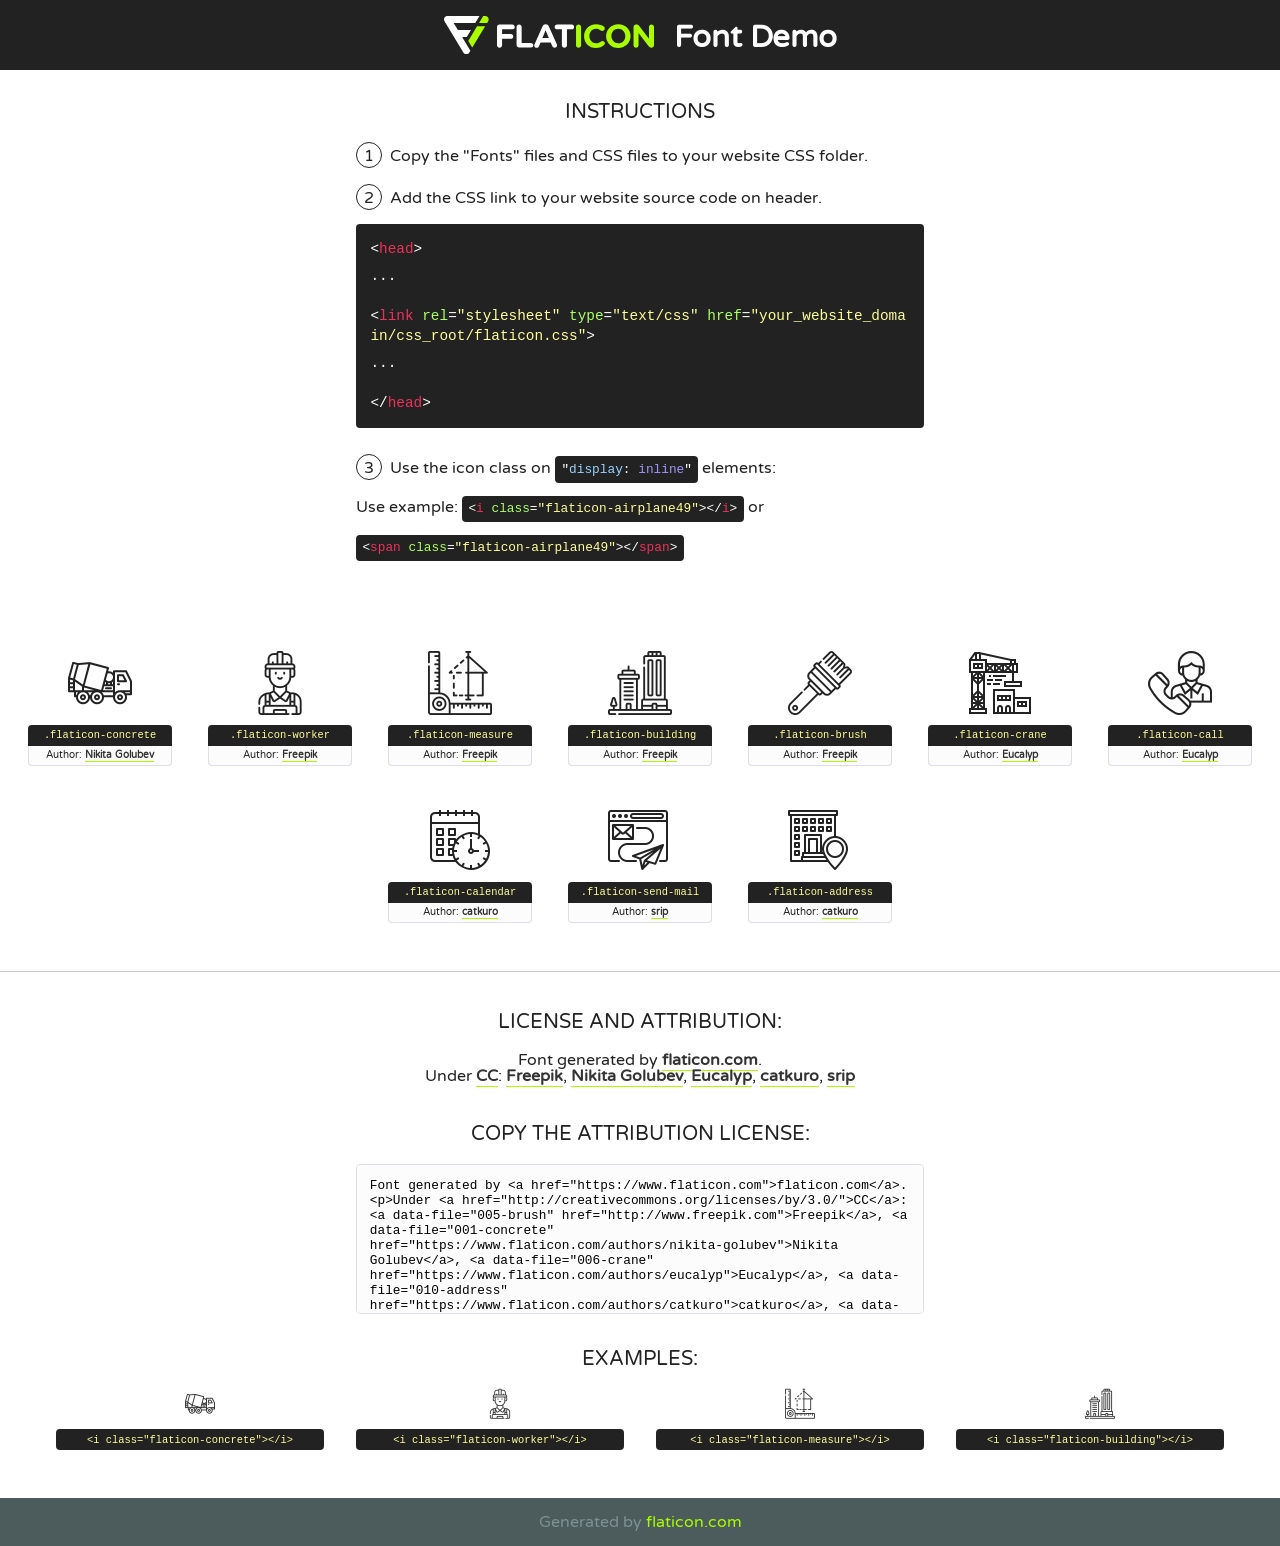
<file: lib/flaticon/font/flaticon.html>
<!DOCTYPE html>
<!--
  Flaticon icon font: Flaticon
  Creation date: 23/08/2020 07:24
-->
<html>
<!DOCTYPE html>
<html>

<head>
    <title>Flaticon WebFont</title>
    <link href="http://fonts.googleapis.com/css?family=Varela+Round" rel="stylesheet" type="text/css" />
    <link rel="stylesheet" type="text/css" href="flaticon.css">
    <meta charset="UTF-8">
    <style>
    html, body, div, span, applet, object, iframe,
    h1, h2, h3, h4, h5, h6, p, blockquote, pre,
    a, abbr, acronym, address, big, cite, code,
    del, dfn, em, img, ins, kbd, q, s, samp,
    small, strike, strong, sub, sup, tt, var,
    b, u, i, center,
    dl, dt, dd, ol, ul, li,
    fieldset, form, label, legend,
    table, caption, tbody, tfoot, thead, tr, th, td,
    article, aside, canvas, details, embed, 
    figure, figcaption, footer, header, hgroup, 
    menu, nav, output, ruby, section, summary,
    time, mark, audio, video {
        margin: 0;
        padding: 0;
        border: 0;
        font-size: 100%;
        font: inherit;
        vertical-align: baseline;
    }
    /* HTML5 display-role reset for older browsers */
    article, aside, details, figcaption, figure, 
    footer, header, hgroup, menu, nav, section {
        display: block;
    }
    body {
        line-height: 1;
    }
    ol, ul {
        list-style: none;
    }
    blockquote, q {
        quotes: none;
    }
    blockquote:before, blockquote:after,
    q:before, q:after {
        content: '';
        content: none;
    }
    table {
        border-collapse: collapse;
        border-spacing: 0;
    }
    body {
        font-family: 'Varela Round', Helvetica, Arial, sans-serif;
        font-size: 16px;
        color: #222;
    }
    a {
        color: #333;
        border-bottom: 1px solid #a9fd00;
        font-weight: bold;
        text-decoration: none;
    }
    * {
        -moz-box-sizing: border-box;
        -webkit-box-sizing: border-box;
        box-sizing: border-box;
        margin: 0;
        padding: 0;
    }
    [class^="flaticon-"]:before, [class*=" flaticon-"]:before, [class^="flaticon-"]:after, [class*=" flaticon-"]:after {
        font-family: Flaticon;
        font-size: 30px;
        font-style: normal;
        margin-left: 20px;
        color: #333;
    }
    .wrapper {
        max-width: 600px;
        margin: auto;
        padding: 0 1em;
    }
    .title {
        font-size: 1.25em;
        text-align: center;
        margin-bottom: 1em;
        text-transform: uppercase;
    }
    header {
        text-align: center;
        background-color: #222;
        color: #fff;
        padding: 1em;
    }
    header .logo {
        width: 210px;
        height: 38px;
        display: inline-block;
        vertical-align: middle;
        margin-right: 1em;
        border: none;
    }
    header strong {
        font-size: 1.95em;
        font-weight: bold;
        vertical-align: middle;
        margin-top: 5px;
        display: inline-block;
    }
    .demo {
        margin: 2em auto;
        line-height: 1.25em;
    }
    .demo ul li {
        margin-bottom: 1em;
    }
    .demo ul li .num {
        color: #222;
        border-radius: 20px;
        display: inline-block;
        width: 26px;
        padding: 3px;
        height: 26px;
        text-align: center;
        margin-right: 0.5em;
        border: 1px solid #222;
    }
    .demo ul li code {
        background-color: #222;
        border-radius: 4px;
        padding: 0.25em 0.5em;
        display: inline-block;
        color: #fff;
        font-family: Consolas,Monaco,Lucida Console,Liberation Mono,DejaVu Sans Mono,Bitstream Vera Sans Mono,Courier New, monospace;
        font-weight: lighter;
        margin-top: 1em;
        font-size: 0.8em;
        word-break: break-all;
    }
    .demo ul li code.big {
        padding: 1em;
        font-size: 0.9em;
    }
    .demo ul li code .red {
        color: #EF3159;
    }
    .demo ul li code .green {
        color: #ACFF65;
    }
    .demo ul li code .yellow {
        color: #FFFF99;
    }
    .demo ul li code .blue {
        color: #99D3FF;
    }
    .demo ul li code .purple {
        color: #A295FF;
    }
    .demo ul li code .dots {
        margin-top: 0.5em;
        display: block;
    }
    #glyphs {
        border-bottom: 1px solid #ccc;
        padding: 2em 0;
        text-align: center;
    }
    .glyph {
        display: inline-block;
        width: 9em;
        margin: 1em;
        text-align: center;
        vertical-align: top;
        background: #FFF;
    }
    .glyph .glyph-icon {
        padding: 10px;
        display: block;
        font-family:"Flaticon";
        font-size: 64px;
        line-height: 1;
    }
    .glyph .glyph-icon:before {
        font-size: 64px;
        color: #222;
        margin-left: 0;
    }
    .class-name {
        font-size: 0.65em;
        background-color: #222;
        color: #fff;
        border-radius: 4px 4px 0 0;
        padding: 0.5em;
        color: #FFFF99;
        font-family: Consolas,Monaco,Lucida Console,Liberation Mono,DejaVu Sans Mono,Bitstream Vera Sans Mono,Courier New, monospace;
    }
    .author-name {
        font-size: 0.6em;
        background-color: #fcfcfd;
        border: 1px solid #DEDEE4;
        border-top: 0;
        border-radius: 0 0 4px 4px;
        padding: 0.5em;
    }
    .class-name:last-child {
        font-size: 10px;
        color:#888;
    }
    .class-name:last-child a {
        font-size: 10px;
        color:#555;
    }
    .class-name:last-child a:hover {
        color:#a9fd00;
    }
    .glyph > input {
        display: block;
        width: 100px;
        margin: 5px auto;
        text-align: center;
        font-size: 12px;
        cursor: text;
    }
    .glyph > input.icon-input {
        font-family:"Flaticon";
        font-size: 16px;
        margin-bottom: 10px;
    }
    .attribution .title {
        margin-top: 2em;
    }
    .attribution textarea {
        background-color: #fcfcfd;
        padding: 1em;
        border: none;
        box-shadow: none;
        border: 1px solid #DEDEE4;
        border-radius: 4px;
        resize: none;
        width: 100%;
        height: 150px;
        font-size: 0.8em;
        font-family: Consolas,Monaco,Lucida Console,Liberation Mono,DejaVu Sans Mono,Bitstream Vera Sans Mono,Courier New, monospace;
        -webkit-appearance: none;
    }
    .iconsuse {
        margin: 2em auto;
        text-align: center;
        max-width: 1200px;
    }
    .iconsuse:after {
        content: '';
        display: table;
        clear: both;
    }
    .iconsuse .image {
        float: left;
        width: 25%;
        padding: 0 1em;
    }
    .iconsuse .image p {
        margin-bottom: 1em;
    }
    .iconsuse .image span {
        display: block;
        font-size: 0.65em;
        background-color: #222;
        color: #fff;
        border-radius: 4px;
        padding: 0.5em;
        color: #FFFF99;
        margin-top: 1em;
        font-family: Consolas,Monaco,Lucida Console,Liberation Mono,DejaVu Sans Mono,Bitstream Vera Sans Mono,Courier New, monospace;
    }
    #footer {
        text-align: center;
        background-color: #4C5B5C;
        color: #7c9192;
        padding: 1em;
    }
    #footer a {
        border: none;
        color: #a9fd00;
        font-weight: normal;
    }
    @media (max-width: 960px) {
        .iconsuse .image {
            width: 50%;
        }
    }
    @media (max-width: 560px) {
        .iconsuse .image {
            width: 100%;
        }
    }
    </style>
</head>

<body class="characters-off">

    <header>
        <a href="https://www.flaticon.com" target="_blank" class="logo">
            <svg version="1.1" xmlns="http://www.w3.org/2000/svg" xmlns:xlink="http://www.w3.org/1999/xlink" xmlns:a="http://ns.adobe.com/AdobeSVGViewerExtensions/3.0/" viewBox="0 0 560.875 102.036" enable-background="new 0 0 560.875 102.036" xml:space="preserve">
                <defs>
                </defs>
                <g>
                    <g class="letters">
                        <path fill="#ffffff" d="M141.596,29.675c0-3.777,2.985-6.767,6.764-6.767h34.438c3.426,0,6.15,2.728,6.15,6.15
                        c0,3.43-2.724,6.149-6.15,6.149h-27.674v13.091h23.719c3.429,0,6.151,2.724,6.151,6.15c0,3.43-2.723,6.149-6.151,6.149h-23.719
                        v17.574c0,3.773-2.986,6.761-6.764,6.761c-3.779,0-6.764-2.989-6.764-6.761V29.675z"></path>
                        <path fill="#ffffff" d="M193.844,29.149c0-3.781,2.985-6.767,6.764-6.767c3.776,0,6.763,2.985,6.763,6.767v42.957h25.039
                        c3.426,0,6.149,2.726,6.149,6.153c0,3.425-2.723,6.15-6.149,6.15h-31.802c-3.779,0-6.764-2.986-6.764-6.768V29.149z"></path>
                        <path fill="#ffffff" d="M241.891,75.71l21.438-48.407c1.492-3.341,4.215-5.357,7.906-5.357h0.792
                        c3.686,0,6.323,2.017,7.815,5.357l21.439,48.407c0.436,0.967,0.701,1.845,0.701,2.723c0,3.602-2.809,6.501-6.414,6.501
                        c-3.161,0-5.269-1.845-6.499-4.655l-4.132-9.661h-27.059l-4.301,10.102c-1.144,2.631-3.426,4.214-6.237,4.214
                        c-3.517,0-6.24-2.81-6.24-6.325C241.1,77.64,241.451,76.677,241.891,75.71z M279.932,58.666l-8.521-20.297l-8.526,20.297H279.932
                        z"></path>
                        <path fill="#ffffff" d="M314.864,35.387H301.86c-3.429,0-6.239-2.813-6.239-6.238c0-3.429,2.811-6.24,6.239-6.24h39.533
                        c3.426,0,6.237,2.811,6.237,6.24c0,3.425-2.811,6.238-6.237,6.238h-13.001v42.785c0,3.773-2.99,6.761-6.764,6.761
                        c-3.779,0-6.764-2.989-6.764-6.761V35.387z"></path>
                        <path fill="#A9FD00" d="M352.615,29.149c0-3.781,2.985-6.767,6.767-6.767c3.774,0,6.761,2.985,6.761,6.767v49.024
                        c0,3.773-2.987,6.761-6.761,6.761c-3.781,0-6.767-2.989-6.767-6.761V29.149z"></path>
                        <path fill="#A9FD00" d="M374.132,53.836v-0.179c0-17.481,13.178-31.801,32.065-31.801c9.22,0,15.459,2.458,20.557,6.238
                        c1.402,1.054,2.637,2.985,2.637,5.357c0,3.692-2.985,6.59-6.681,6.59c-1.845,0-3.071-0.702-4.044-1.319
                        c-3.776-2.813-7.729-4.393-12.562-4.393c-10.364,0-17.831,8.611-17.831,19.154v0.173c0,10.542,7.291,19.329,17.831,19.329
                        c5.715,0,9.492-1.756,13.359-4.834c1.049-0.874,2.458-1.491,4.039-1.491c3.429,0,6.325,2.813,6.325,6.236
                        c0,2.106-1.056,3.78-2.282,4.834c-5.539,4.834-12.036,7.733-21.878,7.733C387.572,85.464,374.132,71.493,374.132,53.836z"></path>
                        <path fill="#A9FD00" d="M433.009,53.836v-0.179c0-17.481,13.79-31.801,32.766-31.801c18.981,0,32.592,14.143,32.592,31.628v0.173
                        c0,17.483-13.785,31.807-32.769,31.807C446.625,85.464,433.009,71.32,433.009,53.836z M484.224,53.836v-0.179
                        c0-10.539-7.725-19.326-18.626-19.326c-10.893,0-18.449,8.611-18.449,19.154v0.173c0,10.542,7.73,19.329,18.626,19.329
                        C476.676,72.986,484.224,64.378,484.224,53.836z"></path>
                        <path fill="#A9FD00" d="M506.233,29.321c0-3.774,2.99-6.763,6.767-6.763h1.401c3.252,0,5.183,1.583,7.029,3.953l26.093,34.265
                        V29.059c0-3.692,2.99-6.677,6.681-6.677c3.683,0,6.671,2.985,6.671,6.677v48.934c0,3.78-2.987,6.765-6.764,6.765h-0.436
                        c-3.257,0-5.188-1.581-7.034-3.953l-27.056-35.492v32.944c0,3.687-2.985,6.676-6.678,6.676c-3.683,0-6.673-2.989-6.673-6.676
                        V29.321z"></path>
                    </g>
                    <g class="insignia">
                        <path fill="#ffffff" d="M48.372,56.137h12.517l11.156-18.537H37.186L25.688,18.539h57.825L94.668,0H9.271
                        C5.925,0,2.842,1.801,1.198,4.716c-1.644,2.907-1.593,6.482,0.134,9.343l50.38,83.501c1.678,2.781,4.689,4.476,7.938,4.476
                        c3.246,0,6.257-1.695,7.935-4.476l2.898-4.804L48.372,56.137z"></path>
                        <g class="i">
                            <path fill="#A9FD00" d="M93.575,18.539h0.031v0.004l21.652,0.004l2.705-4.488c1.727-2.861,1.778-6.436,0.133-9.343
                            C116.454,1.801,113.371,0,110.026,0h-5.294L93.575,18.539z"></path>
                            <polygon fill="#A9FD00" points="88.291,27.356 64.725,66.486 75.519,84.404 109.942,27.356"></polygon>
                        </g>
                    </g>
                </g>
            </svg>
        </a>
        <strong>Font Demo</strong>
    </header>


    <section class="demo wrapper">

        <p class="title">Instructions</p>

        <ul>
            <li>
                <span class="num">1</span>Copy the "Fonts" files and CSS files to your website CSS folder.
            </li>
            <li>
                <span class="num">2</span>Add the CSS link to your website source code on header.
                <code class="big">
                    &lt;<span class="red">head</span>&gt;
                    <br/><span class="dots">...</span>
                    <br/>&lt;<span class="red">link</span> <span class="green">rel</span>=<span class="yellow">"stylesheet"</span> <span class="green">type</span>=<span class="yellow">"text/css"</span> <span class="green">href</span>=<span class="yellow">"your_website_domain/css_root/flaticon.css"</span>&gt;
                    <br/><span class="dots">...</span>
                    <br/>&lt;/<span class="red">head</span>&gt;
                </code>
            </li>

            <li>
                <p>
                    <span class="num">3</span>Use the icon class on <code>"<span class="blue">display</span>:<span class="purple"> inline</span>"</code> elements:
                    <br />
                    Use example: <code>&lt;<span class="red">i</span> <span class="green">class</span>=<span class="yellow">&quot;flaticon-airplane49&quot;</span>&gt;&lt;/<span class="red">i</span>&gt;</code> or <code>&lt;<span class="red">span</span> <span class="green">class</span>=<span class="yellow">&quot;flaticon-airplane49&quot;</span>&gt;&lt;/<span class="red">span</span>&gt;</code>
            </li>
        </ul>

    </section>




   <section id="glyphs">          
    
      
        <div class="glyph"><div class="glyph-icon flaticon-concrete"></div>
            <div class="class-name">.flaticon-concrete</div>
            <div class="author-name">Author: <a data-file="001-concrete" href="https://www.flaticon.com/authors/nikita-golubev">Nikita Golubev</a> </div> 
        </div>        
        
        <div class="glyph"><div class="glyph-icon flaticon-worker"></div>
            <div class="class-name">.flaticon-worker</div>
            <div class="author-name">Author: <a data-file="002-worker" href="http://www.freepik.com">Freepik</a> </div> 
        </div>        
        
        <div class="glyph"><div class="glyph-icon flaticon-measure"></div>
            <div class="class-name">.flaticon-measure</div>
            <div class="author-name">Author: <a data-file="003-measure" href="http://www.freepik.com">Freepik</a> </div> 
        </div>        
        
        <div class="glyph"><div class="glyph-icon flaticon-building"></div>
            <div class="class-name">.flaticon-building</div>
            <div class="author-name">Author: <a data-file="004-building" href="http://www.freepik.com">Freepik</a> </div> 
        </div>        
        
        <div class="glyph"><div class="glyph-icon flaticon-brush"></div>
            <div class="class-name">.flaticon-brush</div>
            <div class="author-name">Author: <a data-file="005-brush" href="http://www.freepik.com">Freepik</a> </div> 
        </div>        
        
        <div class="glyph"><div class="glyph-icon flaticon-crane"></div>
            <div class="class-name">.flaticon-crane</div>
            <div class="author-name">Author: <a data-file="006-crane" href="https://www.flaticon.com/authors/eucalyp">Eucalyp</a> </div> 
        </div>        
        
        <div class="glyph"><div class="glyph-icon flaticon-call"></div>
            <div class="class-name">.flaticon-call</div>
            <div class="author-name">Author: <a data-file="007-call" href="https://www.flaticon.com/authors/eucalyp">Eucalyp</a> </div> 
        </div>        
        
        <div class="glyph"><div class="glyph-icon flaticon-calendar"></div>
            <div class="class-name">.flaticon-calendar</div>
            <div class="author-name">Author: <a data-file="008-calendar" href="https://www.flaticon.com/authors/catkuro">catkuro</a> </div> 
        </div>        
        
        <div class="glyph"><div class="glyph-icon flaticon-send-mail"></div>
            <div class="class-name">.flaticon-send-mail</div>
            <div class="author-name">Author: <a data-file="009-send-mail" href="https://www.flaticon.com/authors/srip">srip</a> </div> 
        </div>        
        
        <div class="glyph"><div class="glyph-icon flaticon-address"></div>
            <div class="class-name">.flaticon-address</div>
            <div class="author-name">Author: <a data-file="010-address" href="https://www.flaticon.com/authors/catkuro">catkuro</a> </div> 
        </div>        
        

    </section>



    <section class="attribution wrapper"   style="text-align:center;">

      <div class="title">License and attribution:</div><div class="attrDiv">Font generated by <a href="https://www.flaticon.com">flaticon.com</a>. <div><p>Under <a href="http://creativecommons.org/licenses/by/3.0/">CC</a>: <a data-file="005-brush" href="http://www.freepik.com">Freepik</a>, <a data-file="001-concrete" href="https://www.flaticon.com/authors/nikita-golubev">Nikita Golubev</a>, <a data-file="006-crane" href="https://www.flaticon.com/authors/eucalyp">Eucalyp</a>, <a data-file="010-address" href="https://www.flaticon.com/authors/catkuro">catkuro</a>, <a data-file="009-send-mail" href="https://www.flaticon.com/authors/srip">srip</a></p>  </div>
      </div>
      <div class="title">Copy the Attribution License:</div>

    <textarea onclick="this.focus();this.select();">Font generated by &lt;a href=&quot;https://www.flaticon.com&quot;&gt;flaticon.com&lt;/a&gt;. <p>Under <a href="http://creativecommons.org/licenses/by/3.0/">CC</a>: <a data-file="005-brush" href="http://www.freepik.com">Freepik</a>, <a data-file="001-concrete" href="https://www.flaticon.com/authors/nikita-golubev">Nikita Golubev</a>, <a data-file="006-crane" href="https://www.flaticon.com/authors/eucalyp">Eucalyp</a>, <a data-file="010-address" href="https://www.flaticon.com/authors/catkuro">catkuro</a>, <a data-file="009-send-mail" href="https://www.flaticon.com/authors/srip">srip</a></p>  
     </textarea>

    </section>

    <section class="iconsuse">

          <div class="title">Examples:</div>            
             
            <div class="image">
                <p>
                    <i class="glyph-icon flaticon-concrete"></i> 
                    <span>&lt;i class=&quot;flaticon-concrete&quot;&gt;&lt;/i&gt;</span>
                </p>
            </div>
            
            <div class="image">
                <p>
                    <i class="glyph-icon flaticon-worker"></i> 
                    <span>&lt;i class=&quot;flaticon-worker&quot;&gt;&lt;/i&gt;</span>
                </p>
            </div>
            
            <div class="image">
                <p>
                    <i class="glyph-icon flaticon-measure"></i> 
                    <span>&lt;i class=&quot;flaticon-measure&quot;&gt;&lt;/i&gt;</span>
                </p>
            </div>
            
            <div class="image">
                <p>
                    <i class="glyph-icon flaticon-building"></i> 
                    <span>&lt;i class=&quot;flaticon-building&quot;&gt;&lt;/i&gt;</span>
                </p>
            </div>
                       
        </div>
                            
    </section>

<div id="footer">
    <div>Generated by <a href="https://www.flaticon.com">flaticon.com</a>
    </div>
</div>



</body>
</html>
</file>
<file: lib/flaticon/font/flaticon.css>
/*
  	Flaticon icon font: Flaticon
  	Creation date: 23/08/2020 07:24
  	*/

@font-face {
  font-family: "Flaticon";
  src: url("./Flaticon.eot");
  src: url("./Flaticon.eot?#iefix") format("embedded-opentype"),
       url("./Flaticon.woff2") format("woff2"),
       url("./Flaticon.woff") format("woff"),
       url("./Flaticon.ttf") format("truetype"),
       url("./Flaticon.svg#Flaticon") format("svg");
  font-weight: normal;
  font-style: normal;
}

@media screen and (-webkit-min-device-pixel-ratio:0) {
  @font-face {
    font-family: "Flaticon";
    src: url("./Flaticon.svg#Flaticon") format("svg");
  }
}

[class^="flaticon-"]:before, [class*=" flaticon-"]:before,
[class^="flaticon-"]:after, [class*=" flaticon-"]:after {   
  font-family: Flaticon;
        font-size: 20px;
font-style: normal;
margin-left: 20px;
}

.flaticon-concrete:before { content: "\f100"; }
.flaticon-worker:before { content: "\f101"; }
.flaticon-measure:before { content: "\f102"; }
.flaticon-building:before { content: "\f103"; }
.flaticon-brush:before { content: "\f104"; }
.flaticon-crane:before { content: "\f105"; }
.flaticon-call:before { content: "\f106"; }
.flaticon-calendar:before { content: "\f107"; }
.flaticon-send-mail:before { content: "\f108"; }
.flaticon-address:before { content: "\f109"; }
</file>
<file: css/style.css>
/*******************************/
/********* General CSS *********/
/*******************************/
html {
    scroll-behavior: smooth;
}

body {
    color: #666666;
    background: #dddddd;
    font-family: 'Poppins', sans-serif;
    font-weight: 400;
    text-rendering: optimizeLegibility;
    -webkit-font-smoothing: antialiased;
    -moz-osx-font-smoothing: grayscale;
}

h1,
h2, 
h3, 
h4,
h5, 
h6 {
    color: #030f27;
}

a {
    color: #666666;
    transition: .3s;
}

a:hover,
a:active,
a:focus {
    color: #fdbe33;
    outline: none;
    text-decoration: none;
}

.btn:focus {
    box-shadow: none;
}

.wrapper {
    position: relative;
    width: 100%;
    max-width: 1366px;
    margin: 0 auto;
    background: #ffffff;
}

.back-to-top {
    position: fixed;
    display: none;
    background: #fdbe33;
    color: #121518;
    width: 44px;
    height: 44px;
    text-align: center;
    line-height: 1;
    font-size: 22px;
    right: 15px;
    bottom: 15px;
    transition: background 0.5s;
    z-index: 9;
}

.back-to-top:hover {
    color: #fdbe33;
    background: #121518;
}

.back-to-top i {
    padding-top: 10px;
}

.btn {
    transition: .3s;
}


/**********************************/
/********** Top Bar CSS ***********/
/**********************************/
.top-bar {
    position: relative;
    height: 90px;
    background: #fdbe33;
}

.top-bar .logo {
    padding: 15px 0;
    text-align: left;
    overflow: hidden;
}

.top-bar .logo h1 {
    margin: 0;
    color: #030f27;
    font-size: 60px;
    line-height: 60px;
    font-weight: 700;
}

.top-bar .logo img {
    max-width: 100%;
    max-height: 60px;
}

.top-bar .top-bar-item {
    display: flex;
    align-items: center;
    justify-content: flex-end;
}

.top-bar .top-bar-icon {
    width: 40px;
    display: flex;
    align-items: center;
    justify-content: center;
}

.top-bar .top-bar-icon [class^="flaticon-"]::before {
    margin: 0;
    color: #030f27;
    font-size: 40px;
}

.top-bar .top-bar-text {
    padding-left: 15px;
}

.top-bar .top-bar-text h3 {
    margin: 0 0 5px 0;
    color: #030f27;
    font-size: 16px;
    font-weight: 400;
}

.top-bar .top-bar-text p {
    margin: 0;
    color: #030f27;
    font-size: 13px;
    font-weight: 400;
}

@media (min-width: 992px) {
    .top-bar {
        padding: 0 60px;
    }
}

@media (max-width: 991.98px) {
    .top-bar .logo {
        text-align: center;
    }
}


/**********************************/
/*********** Nav Bar CSS **********/
/**********************************/
.nav-bar {
    position: relative;
    background: #fdbe33;
    transition: transform .3s ease-out;
    will-change: transform;
}

.nav-bar .container-fluid {
    padding: 0;
}

.nav-bar.nav-sticky {
    position: fixed;
    top: 0;
    width: 100%;
    max-width: 1366px;
    box-shadow: 0 2px 5px rgba(0, 0, 0, .3);
    z-index: 999;
}

.nav-bar .navbar {
    height: 100%;
    background: #030f27 !important;
}

.navbar-dark .navbar-nav .nav-link,
.navbar-dark .navbar-nav .nav-link:focus,
.navbar-dark .navbar-nav .nav-link:hover,
.navbar-dark .navbar-nav .nav-link.active {
    padding: 10px 10px 8px 10px;
    color: #ffffff;
}

.navbar-dark .navbar-nav .nav-link:hover,
.navbar-dark .navbar-nav .nav-link.active {
    color: #fdbe33;
    transition: none;
}

.nav-bar .dropdown-menu {
    margin-top: 0;
    border: 0;
    border-radius: 0;
    background: #f8f9fa;
}

.nav-bar .btn {
    color: #ffffff;
    border: 2px solid #ffffff;
    border-radius: 0;
}

.nav-bar .btn:hover {
    color: #030f27;
    background: #fdbe33;
    border-color: #fdbe33;
}

@media (min-width: 992px) {
    .nav-bar {
        padding: 0 75px;
    }
    
    .nav-bar.nav-sticky {
        padding: 0;
    }
    
    .nav-bar .navbar {
        padding: 20px;
    }
    
    .nav-bar .navbar-brand {
        display: none;
    }
    
    .nav-bar a.nav-link {
        padding: 8px 15px;
        font-size: 15px;
        text-transform: uppercase;
    }
}

@media (max-width: 991.98px) {
    .nav-bar .navbar {
        padding: 15px;
    }
    
    .nav-bar a.nav-link {
        padding: 5px;
    }
    
    .nav-bar .dropdown-menu {
        box-shadow: none;
    }
    
    .nav-bar .btn {
        display: none;
    }
}


/*******************************/
/******** Carousel CSS *********/
/*******************************/
.carousel {
    position: relative;
    width: 100%;
    height: calc(100vh - 170px);
    min-height: 400px;
    margin: 0 auto;
    text-align: center;
    overflow: hidden;
}

.carousel .carousel-inner,
.carousel .carousel-item {
    position: relative;
    width: 100%;
    height: 100%;
}

.carousel .carousel-item img {
    width: 100%;
    height: 100%;
    object-fit: cover;
}

.carousel .carousel-item::after {
    position: absolute;
    content: "";
    width: 100%;
    height: 100%;
    top: 0;
    left: 0;
    background: rgba(0, 0, 0, .3);
    z-index: 1;
}

.carousel .carousel-caption {
    position: absolute;
    top: 0;
    bottom: 0;
    display: flex;
    align-items: center;
    justify-content: center;
    flex-direction: column;
    height: calc(100vh - 170px);
    min-height: 400px;
}

.carousel .carousel-caption p {
    color: #ffffff;
    font-size: 30px;
    margin-bottom: 15px;
    letter-spacing: 1px;
}

.carousel .carousel-caption h1 {
    color: #ffffff;
    font-size: 60px;
    font-weight: 700;
    margin-bottom: 35px;
}

.carousel .carousel-caption .btn {
    padding: 15px 35px;
    font-size: 18px;
    font-weight: 500;
    letter-spacing: 1px;
    text-transform: uppercase;
    color: #ffffff;
    background: transparent;
    border: 2px solid #ffffff;
    border-radius: 0;
    transition: .3s;
}

.carousel .carousel-caption .btn:hover {
    color: #030f27;
    background: #fdbe33;
    border-color: #fdbe33;
}

@media (max-width: 767.98px) {
    .carousel .carousel-caption h1 {
        font-size: 40px;
        font-weight: 700;
    }
    
    .carousel .carousel-caption p {
        font-size: 20px;
    }
    
    .carousel .carousel-caption .btn {
        padding: 12px 30px;
        font-size: 18px;
        font-weight: 500;
        letter-spacing: 0;
    }
}

@media (max-width: 575.98px) {
    .carousel .carousel-caption h1 {
        font-size: 30px;
        font-weight: 500;
    }
    
    .carousel .carousel-caption p {
        font-size: 16px;
    }
    
    .carousel .carousel-caption .btn {
        padding: 10px 25px;
        font-size: 16px;
        font-weight: 400;
        letter-spacing: 0;
    }
}

.carousel .animated {
    -webkit-animation-duration: 1.5s;
    animation-duration: 1.5s;
}


/*******************************/
/******* Page Header CSS *******/
/*******************************/
.page-header {
    position: relative;
    margin-bottom: 45px;
    padding: 90px 0;
    text-align: center;
    background: #fdbe33;
}

.page-header h2 {
    position: relative;
    color: #030f27;
    font-size: 60px;
    font-weight: 700;
    margin-bottom: 20px;
    padding-bottom: 5px;
}

.page-header h2::after {
    position: absolute;
    content: "";
    width: 100px;
    height: 2px;
    left: calc(50% - 50px);
    bottom: 0;
    background: #030f27;
}

.page-header a {
    position: relative;
    padding: 0 12px;
    font-size: 22px;
    color: #030f27;
}

.page-header a:hover {
    color: #ffffff;
}

.page-header a::after {
    position: absolute;
    content: "/";
    width: 8px;
    height: 8px;
    top: -2px;
    right: -7px;
    text-align: center;
    color: #121518;
}

.page-header a:last-child::after {
    display: none;
}

@media (max-width: 991.98px) {
    .page-header {
        padding: 60px 0;
    }
    
    .page-header h2 {
        font-size: 45px;
    }
    
    .page-header a {
        font-size: 20px;
    }
}

@media (max-width: 767.98px) {
    .page-header {
        padding: 45px 0;
    }
    
    .page-header h2 {
        font-size: 35px;
    }
    
    .page-header a {
        font-size: 18px;
    }
}


/*******************************/
/******* Section Header ********/
/*******************************/
.section-header {
    position: relative;
    width: 100%;
    margin-bottom: 45px;
}

.section-header p {
    color: #fdbe33;
    font-size: 18px;
    font-weight: 600;
    margin-bottom: 5px;
}

.section-header h2 {
    margin: 0;
    position: relative;
    font-size: 50px;
    font-weight: 700;
}

@media (max-width: 767.98px) {
    .section-header h2 {
        font-size: 30px;
    }
}


/*******************************/
/********* Feature CSS *********/
/*******************************/
.feature {
    position: relative;
    margin-bottom: 45px;
}

.feature .col-md-12 {
    background: #030f27;
}
    
.feature .col-md-12:nth-child(2n) {
    color: #030f27;
    background: #fdbe33;
}

.feature .feature-item {
    min-height: 250px;
    padding: 30px;
    display: flex;
    align-items: center;
    justify-content: flex-start;
}

.feature .feature-icon {
    position: relative;
    width: 60px;
    display: flex;
    align-items: center;
    justify-content: center;
}

.feature .feature-icon::before {
    position: absolute;
    content: "";
    width: 80px;
    height: 80px;
    top: -20px;
    left: -10px;
    border: 2px dotted #ffffff;
    border-radius: 60px;
    z-index: 1;
}

.feature .feature-icon::after {
    position: absolute;
    content: "";
    width: 79px;
    height: 79px;
    top: -18px;
    left: -9px;
    background: #030f27;
    border-radius: 60px;
    z-index: 2;
}

.feature .col-md-12:nth-child(2n) .feature-icon::after {
    background: #fdbe33;
}

.feature .feature-icon [class^="flaticon-"]::before {
    position: relative;
    margin: 0;
    color: #fdbe33;
    font-size: 60px;
    line-height: 60px;
    z-index: 3;
}

.feature .feature-text {
    padding-left: 30px;
}

.feature .feature-text h3 {
    margin: 0 0 10px 0;
    color: #fdbe33;
    font-size: 25px;
    font-weight: 600;
}

.feature .feature-text p {
    margin: 0;
    color: #fdbe33;
    font-size: 18px;
    font-weight: 400;
}

.feature .col-md-12:nth-child(2n) [class^="flaticon-"]::before,
.feature .col-md-12:nth-child(2n) h3,
.feature .col-md-12:nth-child(2n) p {
    color: #030f27;
}


/*******************************/
/********** About CSS **********/
/*******************************/
.about {
    position: relative;
    width: 100%;
    padding: 45px 0;
}

.about .section-header {
    margin-bottom: 30px;
}

.about .about-img {
    position: relative;
    height: 100%;
}

.about .about-img img {
    width: 100%;
    height: 100%;
    object-fit: cover;
}

.about .about-text p {
    font-size: 16px;
}

.about .about-text a.btn {
    position: relative;
    margin-top: 15px;
    padding: 15px 35px;
    font-size: 16px;
    font-weight: 500;
    letter-spacing: 1px;
    color: #030f27;
    border-radius: 0;
    background: #fdbe33;
    transition: .3s;
}

.about .about-text a.btn:hover {
    color: #fdbe33;
    background: #030f27;
}

@media (max-width: 767.98px) {
    .about .about-img {
        margin-bottom: 30px;
        height: auto;
    }
}


/*******************************/
/********** Fact CSS ***********/
/*******************************/
.fact {
    position: relative;
    width: 100%;
    padding: 45px 0;
}

.fact .col-6 {
    display: flex;
    align-items: flex-start;
}

.fact .fact-icon {
    position: relative;
    margin: 7px 15px 0 15px;
    width: 60px;
    display: flex;
    align-items: center;
    justify-content: center;
}

.fact .fact-icon [class^="flaticon-"]::before {
    margin: 0;
    font-size: 60px;
    line-height: 60px;
    background-image: linear-gradient(#ffffff, #fdbe33);
    -webkit-background-clip: text;
    -webkit-text-fill-color: transparent;
}

.fact .fact-right .fact-icon [class^="flaticon-"]::before {
    background-image: linear-gradient(#ffffff, #030f27);
}

.fact .fact-left,
.fact .fact-right {
    padding-top: 60px;
    padding-bottom: 60px;
}

.fact .fact-text h2 {
    font-size: 35px;
    font-weight: 700;
}

.fact .fact-text p {
    margin: 0;
    font-size: 16px;
    font-weight: 600;
    text-transform: uppercase;
}

.fact .fact-left {
    color: #fdbe33;
    background: #030f27;
}

.fact .fact-right {
    color: #030f27;
    background: #fdbe33;
}

.fact .fact-left h2 {
    color: #fdbe33;
}


/*******************************/
/********* Service CSS *********/
/*******************************/
.service {
    position: relative;
    width: 100%;
    padding: 45px 0 15px 0;
}

.service .service-item {
    position: relative;
    width: 100%;
    text-align: center;
    margin-bottom: 30px;
}

.service .service-img {
    position: relative;
    overflow: hidden;
}

.service .service-img img {
    width: 100%;
}

.service .service-overlay {
    position: absolute;
    width: 100%;
    height: 100%;
    top: 0;
    left: 0;
    padding: 30px;
    display: flex;
    align-items: center;
    justify-content: center;
    background: rgba(3, 15, 39, .7);
    transition: .5s;
    opacity: 0;
}

.service .service-item:hover .service-overlay {
    opacity: 1;
}

.service .service-overlay p {
    margin: 0;
    color: #ffffff;
}

.service .service-text {
    display: flex;
    align-items: center;
    height: 60px;
    background: #030f27;
    overflow: hidden;
    white-space: nowrap;
    text-overflow: ellipsis;
}

.service .service-text h3 {
    margin: 0;
    padding: 0 15px 0 25px;
    width: calc(100% - 60px);
    font-size: 20px;
    font-weight: 700;
    color: #fdbe33;
    text-align: left;
    overflow: hidden;
    white-space: nowrap;
    text-overflow: ellipsis;
}

.service .service-item a.btn {
    width: 60px;
    height: 60px;
    padding: 3px 0 0 3px;
    display: flex;
    align-items: center;
    justify-content: center;
    font-size: 60px;
    line-height: 60px;
    font-weight: 100;
    color: #030f27;
    background: #fdbe33;
    border-radius: 0;
    transition: .3s;
}

.service .service-item:hover a.btn {
    color: #ffffff;
}


/*******************************/
/********** Video CSS **********/
/*******************************/
.video {
    position: relative;
    margin: 45px 0;
    height: 100%;
    min-height: 500px;
    background: linear-gradient(rgba(3, 15, 39, .9), rgba(3, 15, 39, .9)), url(../img/carousel-1.jpg);
    background-attachment: fixed;
    background-position: center;
    background-repeat: no-repeat;
    background-size: cover;
}

.video .btn-play {
    position: absolute;
    z-index: 1;
    top: 50%;
    left: 50%;
    transform: translateX(-50%) translateY(-50%);
    box-sizing: content-box;
    display: block;
    width: 32px;
    height: 44px;
    border-radius: 50%;
    border: none;
    outline: none;
    padding: 18px 20px 18px 28px;
}

.video .btn-play:before {
    content: "";
    position: absolute;
    z-index: 0;
    left: 50%;
    top: 50%;
    transform: translateX(-50%) translateY(-50%);
    display: block;
    width: 100px;
    height: 100px;
    background: #fdbe33;
    border-radius: 50%;
    animation: pulse-border 1500ms ease-out infinite;
}

.video .btn-play:after {
    content: "";
    position: absolute;
    z-index: 1;
    left: 50%;
    top: 50%;
    transform: translateX(-50%) translateY(-50%);
    display: block;
    width: 100px;
    height: 100px;
    background: #fdbe33;
    border-radius: 50%;
    transition: all 200ms;
}

.video .btn-play:hover:after {
    background-color: darken(#fdbe33, 10%);
}

.video .btn-play img {
    position: relative;
    z-index: 3;
    max-width: 100%;
    width: auto;
    height: auto;
}

.video .btn-play span {
    display: block;
    position: relative;
    z-index: 3;
    width: 0;
    height: 0;
    border-left: 32px solid #030f27;
    border-top: 22px solid transparent;
    border-bottom: 22px solid transparent;
}

@keyframes pulse-border {
  0% {
    transform: translateX(-50%) translateY(-50%) translateZ(0) scale(1);
    opacity: 1;
  }
  100% {
    transform: translateX(-50%) translateY(-50%) translateZ(0) scale(1.5);
    opacity: 0;
  }
}

#videoModal .modal-dialog {
    position: relative;
    max-width: 800px;
    margin: 60px auto 0 auto;
}

#videoModal .modal-body {
    position: relative;
    padding: 0px;
}

#videoModal .close {
    position: absolute;
    width: 30px;
    height: 30px;
    right: 0px;
    top: -30px;
    z-index: 999;
    font-size: 30px;
    font-weight: normal;
    color: #ffffff;
    background: #000000;
    opacity: 1;
}


/*******************************/
/*********** Team CSS **********/
/*******************************/
.team {
    position: relative;
    width: 100%;
    padding: 45px 0 15px 0;
}

.team .team-item {
    position: relative;
    margin-bottom: 30px;
    overflow: hidden;
}

.team .team-img {
    position: relative;
}

.team .team-img img {
    width: 100%;
}

.team .team-text {
    position: relative;
    padding: 25px 15px;
    text-align: center;
    background: #030f27;
    transition: .5s;
}

.team .team-text h2 {
    font-size: 20px;
    font-weight: 600;
    color: #fdbe33;
    transition: .5s;
}

.team .team-text p {
    margin: 0;
    color: #ffffff;
}

.team .team-item:hover .team-text {
    background: #fdbe33;
}

.team .team-item:hover .team-text h2 {
    color: #030f27;
    letter-spacing: 1px;
}

.team .team-social {
    position: absolute;
    width: 100px;
    top: 0;
    left: -50px;
    display: flex;
    flex-direction: column;
    font-size: 0;
}

.team .team-social a {
    position: relative;
    left: 0;
    width: 50px;
    height: 50px;
    display: flex;
    align-items: center;
    justify-content: center;
    font-size: 18px;
    color: #ffffff;
}

.team .team-item:hover .team-social a:first-child {
    background: #00acee;
    left: 50px;
    transition: .3s 0s;
}

.team .team-item:hover .team-social a:nth-child(2) {
    background: #3b5998;
    left: 50px;
    transition: .3s .1s;
}

.team .team-item:hover .team-social a:nth-child(3) {
    background: #0e76a8;
    left: 50px;
    transition: .3s .2s;
}

.team .team-item:hover .team-social a:nth-child(4) {
    background: #3f729b;
    left: 50px;
    transition: .3s .3s;
}


/*******************************/
/*********** FAQs CSS **********/
/*******************************/
.faqs {
    position: relative;
    width: 100%;
    padding: 45px 0;
}

.faqs .row {
    position: relative;
}

.faqs .row::after {
    position: absolute;
    content: "";
    width: 1px;
    height: 100%;
    top: 0;
    left: calc(50% - .5px);
    background: #fdbe33;
}

.faqs #accordion-1 {
    padding-right: 15px;
}

.faqs #accordion-2 {
    padding-left: 15px;
}

@media(max-width: 767.98px) {
    .faqs .row::after {
        display: none;
    }
    
    .faqs #accordion-1,
    .faqs #accordion-2 {
        padding: 0;
    }
    
    .faqs #accordion-2 {
        padding-top: 15px;
    }
}

.faqs .card {
    margin-bottom: 15px;
    border: none;
    border-radius: 0;
}

.faqs .card:last-child {
    margin-bottom: 0;
}

.faqs .card-header {
    padding: 0;
    border: none;
    background: #ffffff;
}

.faqs .card-header a {
    display: block;
    padding: 10px 25px;
    width: 100%;
    color: #121518;
    font-size: 16px;
    line-height: 40px;
    border: 1px solid rgba(0, 0, 0, .1);
    transition: .5s;
}

.faqs .card-header [data-toggle="collapse"][aria-expanded="true"] {
    background: #fdbe33;
}

.faqs .card-header [data-toggle="collapse"]:after {
    font-family: 'font Awesome 5 Free';
    content: "\f067";
    float: right;
    color: #fdbe33;
    font-size: 12px;
    font-weight: 900;
    transition: .5s;
}

.faqs .card-header [data-toggle="collapse"][aria-expanded="true"]:after {
    font-family: 'font Awesome 5 Free';
    content: "\f068";
    float: right;
    color: #030f27;
    font-size: 12px;
    font-weight: 900;
    transition: .5s;
}

.faqs .card-body {
    padding: 20px 25px;
    font-size: 16px;
    background: #ffffff;
    border: 1px solid rgba(0, 0, 0, .1);
    border-top: none;
}


/*******************************/
/******* Testimonial CSS *******/
/*******************************/
.testimonial {
    position: relative;
    margin: 45px 0;
    padding: 90px 0;
    text-align: center;
    background: linear-gradient(rgba(3, 15, 39, .9), rgba(3, 15, 39, .9)), url(../img/carousel-1.jpg);
    background-attachment: fixed;
    background-position: center;
    background-repeat: no-repeat;
    background-size: cover;
}

.testimonial .container {
    max-width: 760px;
}

.about-page .testimonial {
    padding-bottom: 90px;
}

.testimonial .testimonial-slider-nav {
    position: relative;
    width: 300px;
    margin: 0 auto;
}

.testimonial .testimonial-slider-nav .slick-slide {
    position: relative;
    opacity: 0;
    transition: .5s;
}

.testimonial .testimonial-slider-nav .slick-active {
    opacity: 1;
    transform: scale(1.3);
}

.testimonial .testimonial-slider-nav .slick-center {
    transform: scale(1.8);
    z-index: 1;
}

.testimonial .testimonial-slider-nav .slick-slide img {
    position: relative;
    display: block;
    margin-top: 37px;
    width: 100%;
    height: auto;
    border-radius: 100px;
}

.testimonial .testimonial-slider {
    position: relative;
    margin-top: 15px;
    padding-top: 50px;
}

.testimonial .testimonial-slider::before {
    position: absolute;
    content: "";
    width: 60px;
    height: 50px;
    top: 0;
    left: calc(50% - 30px);
    background: url(../img/quote.png) top center no-repeat;
}

.testimonial .testimonial-slider h3 {
    color: #fdbe33;
    font-size: 22px;
    font-weight: 700;
}

.testimonial .testimonial-slider h4 {
    font-size: 14px;
    font-weight: 300;
    color: #ffffff;
    font-style: italic;
    margin-bottom: 10px;
}

.testimonial .testimonial-slider p {
    color: #ffffff;
    font-size: 16px;
    font-weight: 300;
    margin: 0;
}


/*******************************/
/*********** Blog CSS **********/
/*******************************/
.blog {
    position: relative;
    width: 100%;
    padding: 45px 0 15px 0;
}

.blog .blog-item {
    position: relative;
    width: 100%;
    text-align: center;
    margin-bottom: 30px;
}

.blog .blog-img {
    position: relative;
    overflow: hidden;
}

.blog .blog-img img {
    width: 100%;
}

.blog .blog-title {
    display: flex;
    align-items: center;
    height: 60px;
    background: #030f27;
    overflow: hidden;
    white-space: nowrap;
    text-overflow: ellipsis;
}

.blog .blog-title h3 {
    margin: 0;
    padding: 0 15px 0 25px;
    width: calc(100% - 60px);
    font-size: 18px;
    font-weight: 700;
    color: #fdbe33;
    text-align: left;
    overflow: hidden;
    white-space: nowrap;
    text-overflow: ellipsis;
}

.blog .blog-title a.btn {
    width: 60px;
    height: 60px;
    padding: 3px 0 0 3px;
    display: flex;
    align-items: center;
    justify-content: center;
    font-size: 60px;
    line-height: 60px;
    font-weight: 100;
    color: #030f27;
    background: #fdbe33;
    border-radius: 0;
    transition: .3s;
}

.blog .blog-item:hover a.btn {
    color: #ffffff;
}

.blog .blog-meta {
    position: relative;
    padding: 25px 0 10px 0;
    background: #f3f6ff;
}

.blog .blog-meta::after {
    position: absolute;
    content: "";
    width: 100px;
    height: 1px;
    left: calc(50% - 50px);
    bottom: 0;
    background: #fdbe33;
}

.blog .blog-meta p {
    display: inline-block;
    margin: 0;
    padding: 0 3px;
    font-size: 14px;
    font-weight: 300;
    font-style: italic;
    color: #666666;
}

.blog .blog-meta p a {
    margin-left: 5px;
    font-style: normal;
}

.blog .blog-text {
    padding: 10px 25px 25px 25px;
    background: #f3f6ff;
}

.blog .blog-text p {
    margin: 0;
    font-size: 16px;
}

.blog .pagination .page-link {
    color: #030f27;
    border-radius: 0;
    border-color: #fdbe33;
}

.blog .pagination .page-link:hover,
.blog .pagination .page-item.active .page-link {
    color: #fdbe33;
    background: #030f27;
}

.blog .pagination .disabled .page-link {
    color: #999999;
}


/*******************************/
/******* Single Post CSS *******/
/*******************************/
.single {
    position: relative;
    padding: 45px 0;
}

.single .single-content {
    position: relative;
    margin-bottom: 30px;
    overflow: hidden;
}

.single .single-content img {
    margin-bottom: 20px;
    width: 100%;
}

.single .single-tags {
    margin: -5px -5px 41px -5px;
    font-size: 0;
}

.single .single-tags a {
    margin: 5px;
    display: inline-block;
    padding: 7px 15px;
    font-size: 14px;
    font-weight: 400;
    color: #666666;
    border: 1px solid #dddddd;
}

.single .single-tags a:hover {
    color: #fdbe33;
    background: #030f27;
}

.single .single-bio {
    margin-bottom: 45px;
    padding: 30px;
    background: #f3f6ff;
    display: flex;
}

.single .single-bio-img {
    width: 100%;
    max-width: 100px;
}

.single .single-bio-img img {
    width: 100%;
}

.single .single-bio-text {
    padding-left: 30px;
}

.single .single-bio-text h3 {
    font-size: 20px;
    font-weight: 700;
}

.single .single-bio-text p {
    margin: 0;
}

.single .single-related {
    margin-bottom: 45px;
}

.single .single-related h2 {
    font-size: 30px;
    font-weight: 700;
    margin-bottom: 25px;
}

.single .related-slider {
    position: relative;
    margin: 0 -15px;
    width: calc(100% + 30px);
}

.single .related-slider .post-item {
    margin: 0 15px;
}

.single .post-item {
    display: flex;
    align-items: center;
    margin-bottom: 15px;
}

.single .post-item .post-img {
    width: 100%;
    max-width: 80px;
}

.single .post-item .post-img img {
    width: 100%;
}

.single .post-item .post-text {
    padding-left: 15px;
}

.single .post-item .post-text a {
    font-size: 16px;
    font-weight: 400;
}

.single .post-item .post-meta {
    display: flex;
    margin-top: 8px;
}

.single .post-item .post-meta p {
    display: inline-block;
    margin: 0;
    padding: 0 3px;
    font-size: 14px;
    font-weight: 300;
    font-style: italic;
}

.single .post-item .post-meta p a {
    margin-left: 5px;
    font-size: 14px;
    font-weight: 300;
    font-style: normal;
}

.single .related-slider .owl-nav {
    position: absolute;
    width: 90px;
    top: -55px;
    right: 15px;
    display: flex;
}

.single .related-slider .owl-nav .owl-prev,
.single .related-slider .owl-nav .owl-next {
    margin-left: 15px;
    width: 30px;
    height: 30px;
    display: flex;
    align-items: center;
    justify-content: center;
    color: #030f27;
    background: #fdbe33;
    font-size: 16px;
    transition: .3s;
}

.single .related-slider .owl-nav .owl-prev:hover,
.single .related-slider .owl-nav .owl-next:hover {
    color: #fdbe33;
    background: #030f27;
}

.single .single-comment {
    position: relative;
    margin-bottom: 45px;
}

.single .single-comment h2 {
    font-size: 30px;
    font-weight: 700;
    margin-bottom: 25px;
}

.single .comment-list {
    list-style: none;
    padding: 0;
}

.single .comment-child {
    list-style: none;
}

.single .comment-body {
    display: flex;
    margin-bottom: 30px;
}

.single .comment-img {
    width: 60px;
}

.single .comment-img img {
    width: 100%;
}

.single .comment-text {
    padding-left: 15px;
    width: calc(100% - 60px);
}

.single .comment-text h3 {
    font-size: 18px;
    font-weight: 600;
    margin-bottom: 3px;
}

.single .comment-text span {
    display: block;
    font-size: 14px;
    font-weight: 300;
    margin-bottom: 5px;
}

.single .comment-text .btn {
    padding: 3px 10px;
    font-size: 14px;
    color: #030f27;
    background: #dddddd;
    border-radius: 0;
}

.single .comment-text .btn:hover {
    background: #fdbe33;
}

.single .comment-form {
    position: relative;
}

.single .comment-form h2 {
    font-size: 30px;
    font-weight: 700;
    margin-bottom: 25px;
}

.single .comment-form form {
    padding: 30px;
    background: #f3f6ff;
}

.single .comment-form form .form-group:last-child {
    margin: 0;
}

.single .comment-form input,
.single .comment-form textarea {
    border-radius: 0;
}

.single .comment-form .btn {
    padding: 15px 30px;
    color: #030f27;
    background: #fdbe33;
}

.single .comment-form .btn:hover {
    color: #fdbe33;
    background: #030f27;
}


/**********************************/
/*********** Sidebar CSS **********/
/**********************************/
.sidebar {
    position: relative;
    width: 100%;
}

@media(max-width: 991.98px) {
    .sidebar {
        margin-top: 45px;
    }
}

.sidebar .sidebar-widget {
    position: relative;
    margin-bottom: 45px;
}

.sidebar .sidebar-widget .widget-title {
    position: relative;
    margin-bottom: 30px;
    padding-bottom: 5px;
    font-size: 30px;
    font-weight: 700;
}

.sidebar .sidebar-widget .widget-title::after {
    position: absolute;
    content: "";
    width: 60px;
    height: 2px;
    bottom: 0;
    left: 0;
    background: #fdbe33;
}

.sidebar .sidebar-widget .search-widget {
    position: relative;
}

.sidebar .search-widget input {
    height: 50px;
    border: 1px solid #dddddd;
    border-radius: 0;
}

.sidebar .search-widget input:focus {
    box-shadow: none;
}

.sidebar .search-widget .btn {
    position: absolute;
    top: 6px;
    right: 15px;
    height: 40px;
    padding: 0;
    font-size: 25px;
    color: #fdbe33;
    background: none;
    border-radius: 0;
    border: none;
    transition: .3s;
}

.sidebar .search-widget .btn:hover {
    color: #030f27;
}

.sidebar .sidebar-widget .recent-post {
    position: relative;
}

.sidebar .sidebar-widget .tab-post {
    position: relative;
}

.sidebar .tab-post .nav.nav-pills .nav-link {
    color: #fdbe33;
    background: #030f27;
    border-radius: 0;
}

.sidebar .tab-post .nav.nav-pills .nav-link:hover,
.sidebar .tab-post .nav.nav-pills .nav-link.active {
    color: #030f27;
    background: #fdbe33;
}

.sidebar .tab-post .tab-content {
    padding: 15px 0 0 0;
    background: transparent;
}

.sidebar .tab-post .tab-content .container {
    padding: 0;
}

.sidebar .sidebar-widget .category-widget {
    position: relative;
}

.sidebar .category-widget ul {
    margin: 0;
    padding: 0;
    list-style: none;
}

.sidebar .category-widget ul li {
    margin: 0 0 12px 22px; 
}

.sidebar .category-widget ul li:last-child {
    margin-bottom: 0; 
}

.sidebar .category-widget ul li a {
    display: inline-block;
    line-height: 23px;
}

.sidebar .category-widget ul li::before {
    position: absolute;
    content: '\f105';
    font-family: 'Font Awesome 5 Free';
    font-weight: 900;
    color: #fdbe33;
    left: 1px;
}

.sidebar .category-widget ul li span {
    display: inline-block;
    float: right;
}

.sidebar .sidebar-widget .tag-widget {
    position: relative;
    margin: -5px -5px;
}

.single .tag-widget a {
    margin: 5px;
    display: inline-block;
    padding: 7px 15px;
    font-size: 14px;
    font-weight: 400;
    color: #666666;
    border: 1px solid #dddddd;
}

.single .tag-widget a:hover {
    color: #fdbe33;
    background: #030f27;
}

.sidebar .image-widget {
    display: block;
    width: 100%;
    overflow: hidden;
}

.sidebar .image-widget img {
    max-width: 100%;
    transition: .3s;
}

.sidebar .image-widget img:hover {
    transform: scale(1.1);
}


/*******************************/
/******** Portfolio CSS ********/
/*******************************/
.portfolio {
    position: relative;
    padding: 45px 0;
}

.portfolio #portfolio-flters {
    padding: 0;
    margin: -15px 0 25px 0;
    list-style: none;
    font-size: 0;
    text-align: center;
}

.portfolio #portfolio-flters li,
.portfolio .load-more .btn {
    cursor: pointer;
    display: inline-block;
    margin: 5px;
    padding: 8px 15px;
    color: #030f27;
    font-size: 14px;
    font-weight: 500;
    text-transform: uppercase;
    border-radius: 0;
    background: #fdbe33;
    border: none;
    transition: .3s;
}

.portfolio #portfolio-flters li:hover,
.portfolio #portfolio-flters li.filter-active {
    background: #030f27;
    color: #fdbe33;
}

.portfolio .load-more {
    text-align: center;
}

.portfolio .load-more .btn {
    padding: 15px 35px;
    font-size: 16px;
    transition: .3s;
}

.portfolio .load-more .btn:hover {
    color: #fdbe33;
    background: #030f27;
}

.portfolio .portfolio-warp {
    position: relative;
    width: 100%;
    text-align: center;
    margin-bottom: 30px;
}

.portfolio .portfolio-img {
    position: relative;
    overflow: hidden;
}

.portfolio .portfolio-img img {
    width: 100%;
    transition: .3s;
}

.portfolio .portfolio-item:hover img {
    transform: scale(1.1);
}

.portfolio .portfolio-overlay {
    position: absolute;
    width: 100%;
    height: 100%;
    top: 0;
    left: 0;
    padding: 30px;
    display: flex;
    align-items: center;
    justify-content: center;
    background: rgba(3, 15, 39, .7);
    transition: .5s;
    opacity: 0;
}

.portfolio .portfolio-warp:hover .portfolio-overlay {
    opacity: 1;
}

.portfolio .portfolio-overlay p {
    margin: 0;
    color: #ffffff;
}

.portfolio .portfolio-text {
    display: flex;
    align-items: center;
    height: 60px;
    background: #030f27;
    overflow: hidden;
    white-space: nowrap;
    text-overflow: ellipsis;
}

.portfolio .portfolio-text h3 {
    margin: 0;
    padding: 0 15px 0 25px;
    width: calc(100% - 60px);
    font-size: 20px;
    font-weight: 700;
    color: #fdbe33;
    text-align: center;
    overflow: hidden;
    white-space: nowrap;
    text-overflow: ellipsis;
}

.portfolio .portfolio-warp a.btn {
    width: 60px;
    height: 60px;
    padding: 3px 0 0 3px;
    display: flex;
    align-items: center;
    justify-content: center;
    font-size: 60px;
    line-height: 60px;
    font-weight: 100;
    color: #030f27;
    background: #ffffff;
    border-radius: 0;
    transition: .3s;
}

.portfolio .portfolio-warp:hover a.btn {
    color: #ffffff;
    background: #fdbe33;
}


/*******************************/
/********* Contact CSS *********/
/*******************************/
.contact {
    position: relative;
    width: 100%;
    padding: 45px 0;
}

.contact .col-md-6 {
    padding-top: 30px;
    padding-bottom: 30px;
}

.contact .col-md-6:first-child {
    background: #030f27;
}

.contact .col-md-6:last-child {
    background: #fdbe33;
}

.contact .col-md-12 {
    padding-top: 40px;
    padding-bottom: 40px;
    background: linear-gradient(135deg, #003366 0%, #000000 100%);
    border-radius: 8px;
    box-shadow: 0 10px 30px rgba(0, 0, 0, 0.3);
}

.contact .contact-info {
    position: relative;
    width: 100%;
    padding: 0 15px;
}

.contact .contact-item {
    position: relative;
    margin-bottom: 30px;
    padding: 30px;
    display: flex;
    align-items: flex-start;
    flex-direction: row;
    border: 1px solid rgba(255, 255, 255, 0.15);
    border-radius: 10px;
    background: rgba(255, 255, 255, 0.03);
    transition: all 0.4s ease;
}

.contact .contact-item:hover {
    background: rgba(253, 190, 51, 0.08);
    border-color: #fdbe33;
    transform: translateY(-5px);
    box-shadow: 0 8px 25px rgba(0, 0, 0, 0.5);
}

.contact .contact-item [class^="flaticon-"]::before,
.contact .contact-item i.fab {
    margin: 0;
    color: #fdbe33;
    font-size: 40px;
    display: inline-block;
    transition: all 0.3s ease;
}

.contact .contact-item:hover [class^="flaticon-"]::before,
.contact .contact-item:hover i.fab {
    transform: scale(1.15);
}

.contact .contact-text {
    position: relative;
    width: auto;
    padding-left: 20px;
}

.contact .contact-text h2 {
    color: #fdbe33;
    font-size: 20px;
    font-weight: 600;
}

.contact .contact-text p {
    margin: 0;
    color: #ffffff;
    font-size: 16px;
}

.contact .contact-item:last-child {
    margin-bottom: 0;
}

.contact .contact-form {
    position: relative;
    padding: 0 15px;
}

.contact .contact-form input {
    color: #ffffff;
    height: 40px;
    border-radius: 0;
    border-width: 1px;
    border-color: rgba(256, 256, 256, .4);
    background: transparent;
}

.contact .contact-form textarea {
    color: #ffffff;
    height: 185px;
    border-radius: 0;
    border-width: 1px;
    border-color: rgba(256, 256, 256, .4);
    background: transparent;
}

.contact .contact-form input:focus,
.contact .contact-form textarea {
    box-shadow: none;
}

.contact .contact-form .form-control::placeholder {
  color: #ffffff;
  opacity: 1;
}

.contact .contact-form .form-control::-ms-input-placeholder {
  color: #ffffff;
}

.contact .contact-form .form-control::-ms-input-placeholder {
  color: #ffffff;
}

.contact .contact-form .btn {
    padding: 16px 30px;
    font-size: 16px;
    font-weight: 600;
    color: #fdbe33;
    background: #030f27;
    border: none;
    border-radius: 0;
    transition: .3s;
}

.contact .contact-form .btn:hover {
    color: #030f27;
    background: #ffffff;
}

.contact .help-block ul {
    margin: 0;
    padding: 0;
    list-style-type: none;
}


/*******************************/
/********* Footer CSS **********/
/*******************************/
.footer {
    position: relative;
    margin-top: 45px;
    padding-top: 90px;
    background: #030f27;
    color: #ffffff;
}

.footer .footer-contact,
.footer .footer-link,
.footer .newsletter {
    position: relative;
    margin-bottom: 45px;
}

.footer h2 {
    position: relative;
    margin-bottom: 20px;
    padding-bottom: 10px;
    font-size: 20px;
    font-weight: 600;
    color: #fdbe33;
}

.footer h2::after {
    position: absolute;
    content: "";
    width: 60px;
    height: 2px;
    left: 0;
    bottom: 0;
    background: #fdbe33;
}

.footer .footer-link a {
    display: block;
    margin-bottom: 10px;
    color: #ffffff;
    transition: .3s;
}

.footer .footer-link a::before {
    position: relative;
    content: "\f105";
    font-family: "Font Awesome 5 Free";
    font-weight: 900;
    margin-right: 10px;
}

.footer .footer-link a:hover {
    color: #fdbe33;
    letter-spacing: 1px;
}

.footer .footer-contact p i {
    width: 25px;
}

.footer .footer-social {
    position: relative;
    margin-top: 20px;
}

.footer .footer-social a {
    display: inline-block;
    width: 40px;
    height: 40px;
    padding: 7px 0;
    text-align: center;
    border: 1px solid rgba(256, 256, 256, .3);
    border-radius: 60px;
    transition: .3s;
}

.footer .footer-social a i {
    font-size: 15px;
    color: #ffffff;
}

.footer .footer-social a:hover {
    background: #fdbe33;
    border-color: #fdbe33;
}

.footer .footer-social a:hover i {
    color: #030f27;
}

.footer .newsletter .form {
    position: relative;
    max-width: 400px;
    margin: 0 auto;
}

.footer .newsletter input {
    height: 50px;
    border: 2px solid #121518;
    border-radius: 0;
}

.footer .newsletter .btn {
    position: absolute;
    top: 5px;
    right: 5px;
    height: 40px;
    padding: 8px 10px;
    font-size: 14px;
    font-weight: 500;
    text-transform: uppercase;
    color: #fdbe33;
    background: #121518;
    border-radius: 0;
    border: 2px solid #fdbe33;
    transition: .3s;
}

.footer .newsletter .btn:hover {
    color: #121518;
    background: #fdbe33;
}

.footer .footer-menu .f-menu {
    position: relative;
    padding: 15px 0;
    font-size: 0;
    text-align: center;
    border-top: 1px solid rgba(256, 256, 256, .1);
    border-bottom: 1px solid rgba(256, 256, 256, .1);
}

.footer .footer-menu .f-menu a {
    color: #ffffff;
    font-size: 16px;
    margin-right: 15px;
    padding-right: 15px;
    border-right: 1px solid rgba(255, 255, 255, .1);
}

.footer .footer-menu .f-menu a:hover {
    color: #fdbe33;
}

.footer .footer-menu .f-menu a:last-child {
    margin-right: 0;
    padding-right: 0;
    border-right: none;
}


.footer .copyright {
    padding: 30px 15px;
}

.footer .copyright p {
    margin: 0;
    color: #ffffff;
}

.footer .copyright .col-md-6:last-child p {
    text-align: right;
}

.footer .copyright p a {
    color: #fdbe33;
    font-weight: 500;
    letter-spacing: 1px;
}

.footer .copyright p a:hover {
    color: #ffffff;
}

@media (max-width: 768px) {
    .footer .copyright p,
    .footer .copyright .col-md-6:last-child p {
        margin: 5px 0;
        text-align: center;
    }
}

/* Vision & Mission 3D Section */
.vision-mission {
    padding: 60px 0;
    background: #f8f9fa;
    perspective: 1000px;
}
.vm-container {
    display: flex;
    flex-direction: column;
    gap: 30px;
    align-items: stretch;
}
.vm-card {
    background: #ffffff;
    border-radius: 15px;
    padding: 40px;
    width: 100%;
    box-shadow: 0 10px 30px rgba(0, 0, 0, 0.08);
    transition: transform 0.5s cubic-bezier(0.4, 0.0, 0.2, 1), box-shadow 0.5s ease;
    transform-style: preserve-3d;
    border-top: 5px solid #fdbe33;
    position: relative;
}
.vm-card:hover {
    transform: translateY(-10px) rotateX(2deg) rotateY(-2deg);
    box-shadow: -10px 20px 40px rgba(0, 0, 0, 0.15);
}
.vm-card-right:hover {
    transform: translateY(-10px) rotateX(2deg) rotateY(2deg);
    box-shadow: 10px 20px 40px rgba(0, 0, 0, 0.15);
}
.vm-icon {
    font-size: 50px;
    color: #fdbe33;
    margin-bottom: 20px;
    transform: translateZ(30px);
}
.vm-title {
    font-size: 32px;
    font-weight: 700;
    color: #030f27;
    margin-bottom: 25px;
    transform: translateZ(20px);
}
.vm-content {
    font-size: 16px;
    color: #666666;
    line-height: 1.8;
    transform: translateZ(10px);
}
.vm-quote {
    font-style: italic;
    font-weight: 600;
    font-size: 20px;
    color: #030f27;
    border-left: 4px solid #fdbe33;
    margin-top: 25px;
    background: rgba(253, 190, 51, 0.1);
    padding: 20px;
    border-radius: 0 8px 8px 0;
    transform: translateZ(40px);
    display: inline-block;
}
.vm-list {
    list-style: none;
    padding: 0;
    transform: translateZ(20px);
}
.vm-list li {
    margin-bottom: 15px;
    position: relative;
    padding-left: 35px;
    font-size: 16px;
    color: #666666;
}
.vm-list li i {
    position: absolute;
    left: 0;
    top: 4px;
    color: #fdbe33;
    font-size: 18px;
}

/* HSE Policy Section */
.hse-policy {
    padding: 60px 0;
    background: #030f27;
    color: #ffffff;
}
.hse-header {
    text-align: center;
    margin-bottom: 40px;
}
.hse-header p {
    color: #fdbe33;
    font-size: 18px;
    font-weight: 600;
    margin-bottom: 5px;
    text-transform: uppercase;
}
.hse-header h2 {
    color: #ffffff;
    font-size: 40px;
    font-weight: 700;
}
.hse-intro {
    font-size: 18px;
    line-height: 1.8;
    text-align: center;
    max-width: 900px;
    margin: 0 auto 50px auto;
}
.hse-grid {
    display: flex;
    flex-wrap: wrap;
    gap: 30px;
    justify-content: center;
}
.hse-card {
    background: rgba(255, 255, 255, 0.05);
    border: 1px solid rgba(255, 255, 255, 0.1);
    border-radius: 10px;
    padding: 30px;
    flex: 1 1 45%;
    min-width: 300px;
    transition: all 0.3s ease;
}
.hse-card:hover {
    background: rgba(253, 190, 51, 0.1);
    border-color: #fdbe33;
    transform: translateY(-5px);
}
.hse-card-icon {
    font-size: 40px;
    color: #fdbe33;
    margin-bottom: 20px;
}
.hse-card h3 {
    color: #fdbe33;
    font-size: 22px;
    font-weight: 600;
    margin-bottom: 15px;
}
.hse-card p {
    color: #cccccc;
    font-size: 16px;
    line-height: 1.6;
    margin: 0;
}
.hse-footer {
    text-align: center;
    margin-top: 50px;
    font-size: 20px;
    font-weight: 600;
    color: #ffffff;
    border-top: 1px solid rgba(255, 255, 255, 0.1);
    padding-top: 30px;
}
.wow {
    will-change: transform, opacity;
    backface-visibility: hidden;
}

.service-item, .portfolio-item, .blog-item {
    will-change: transform;
    backface-visibility: hidden;
}
</file>
